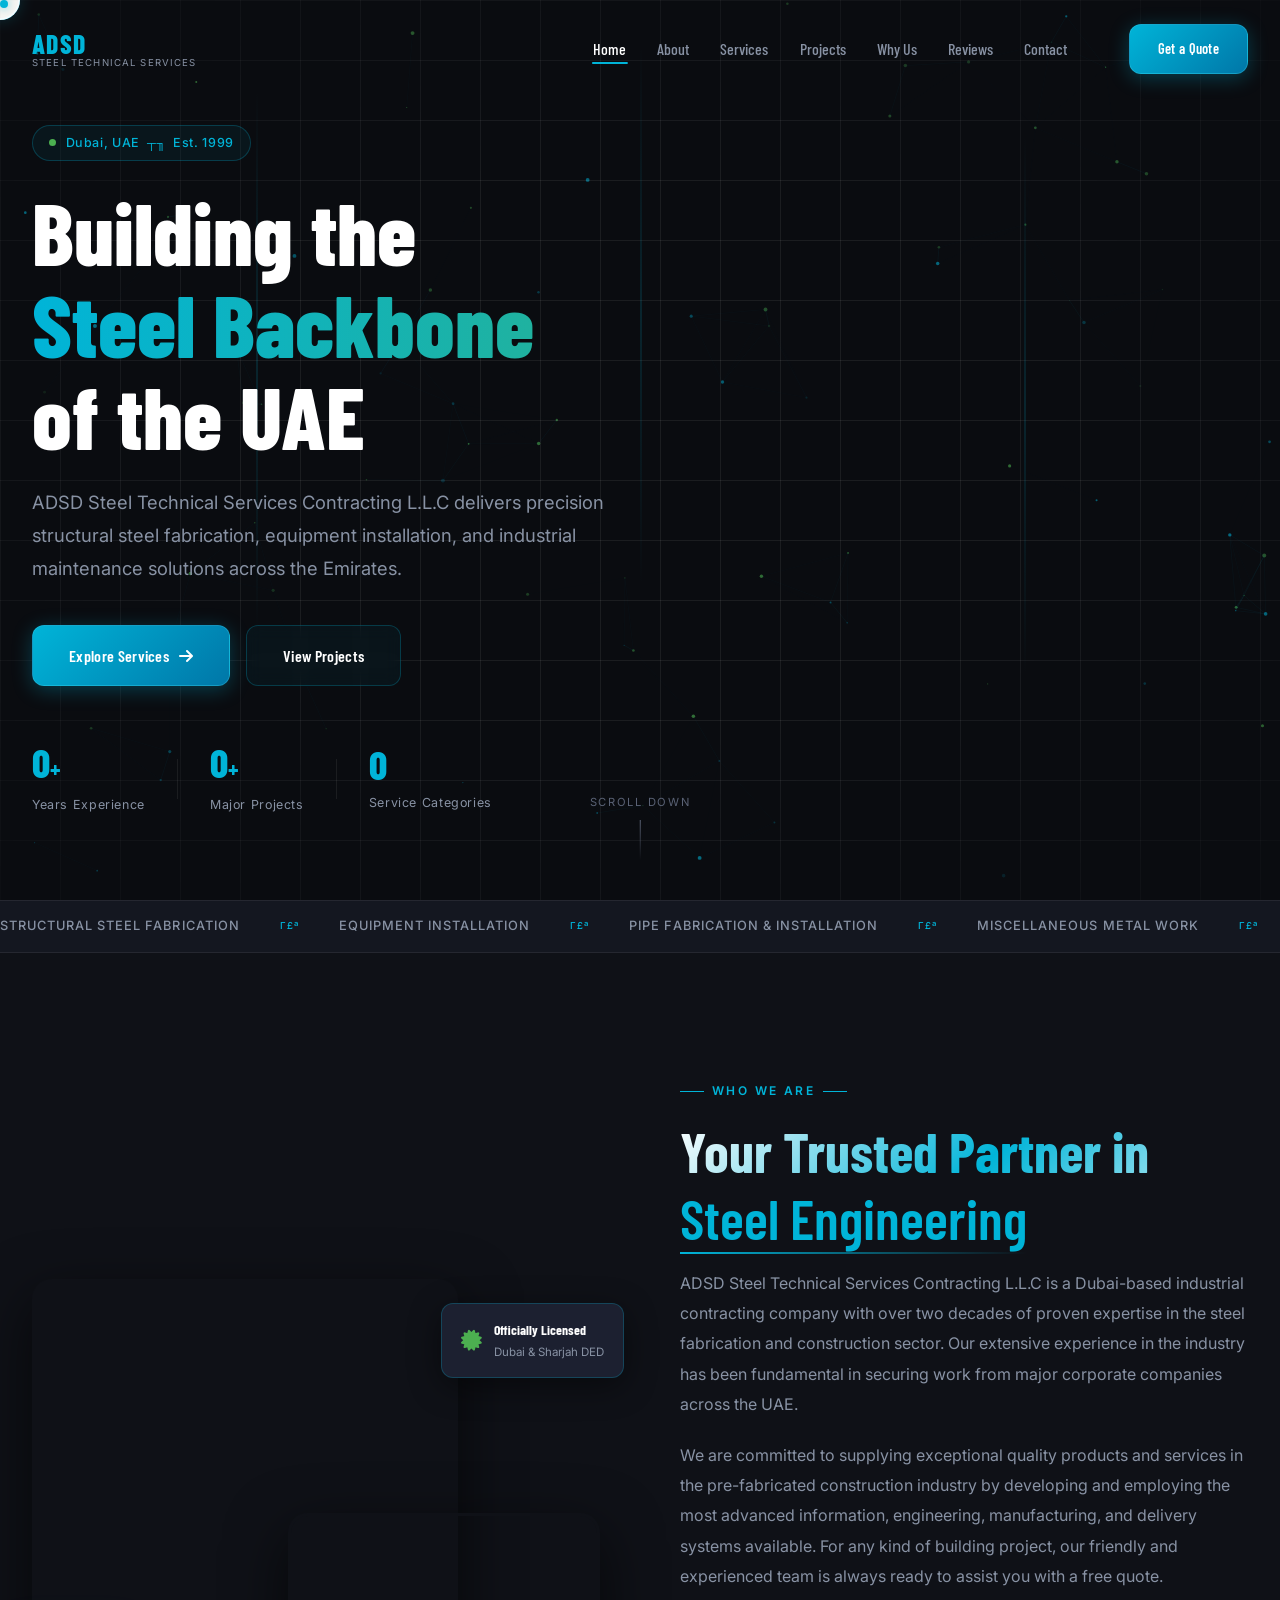
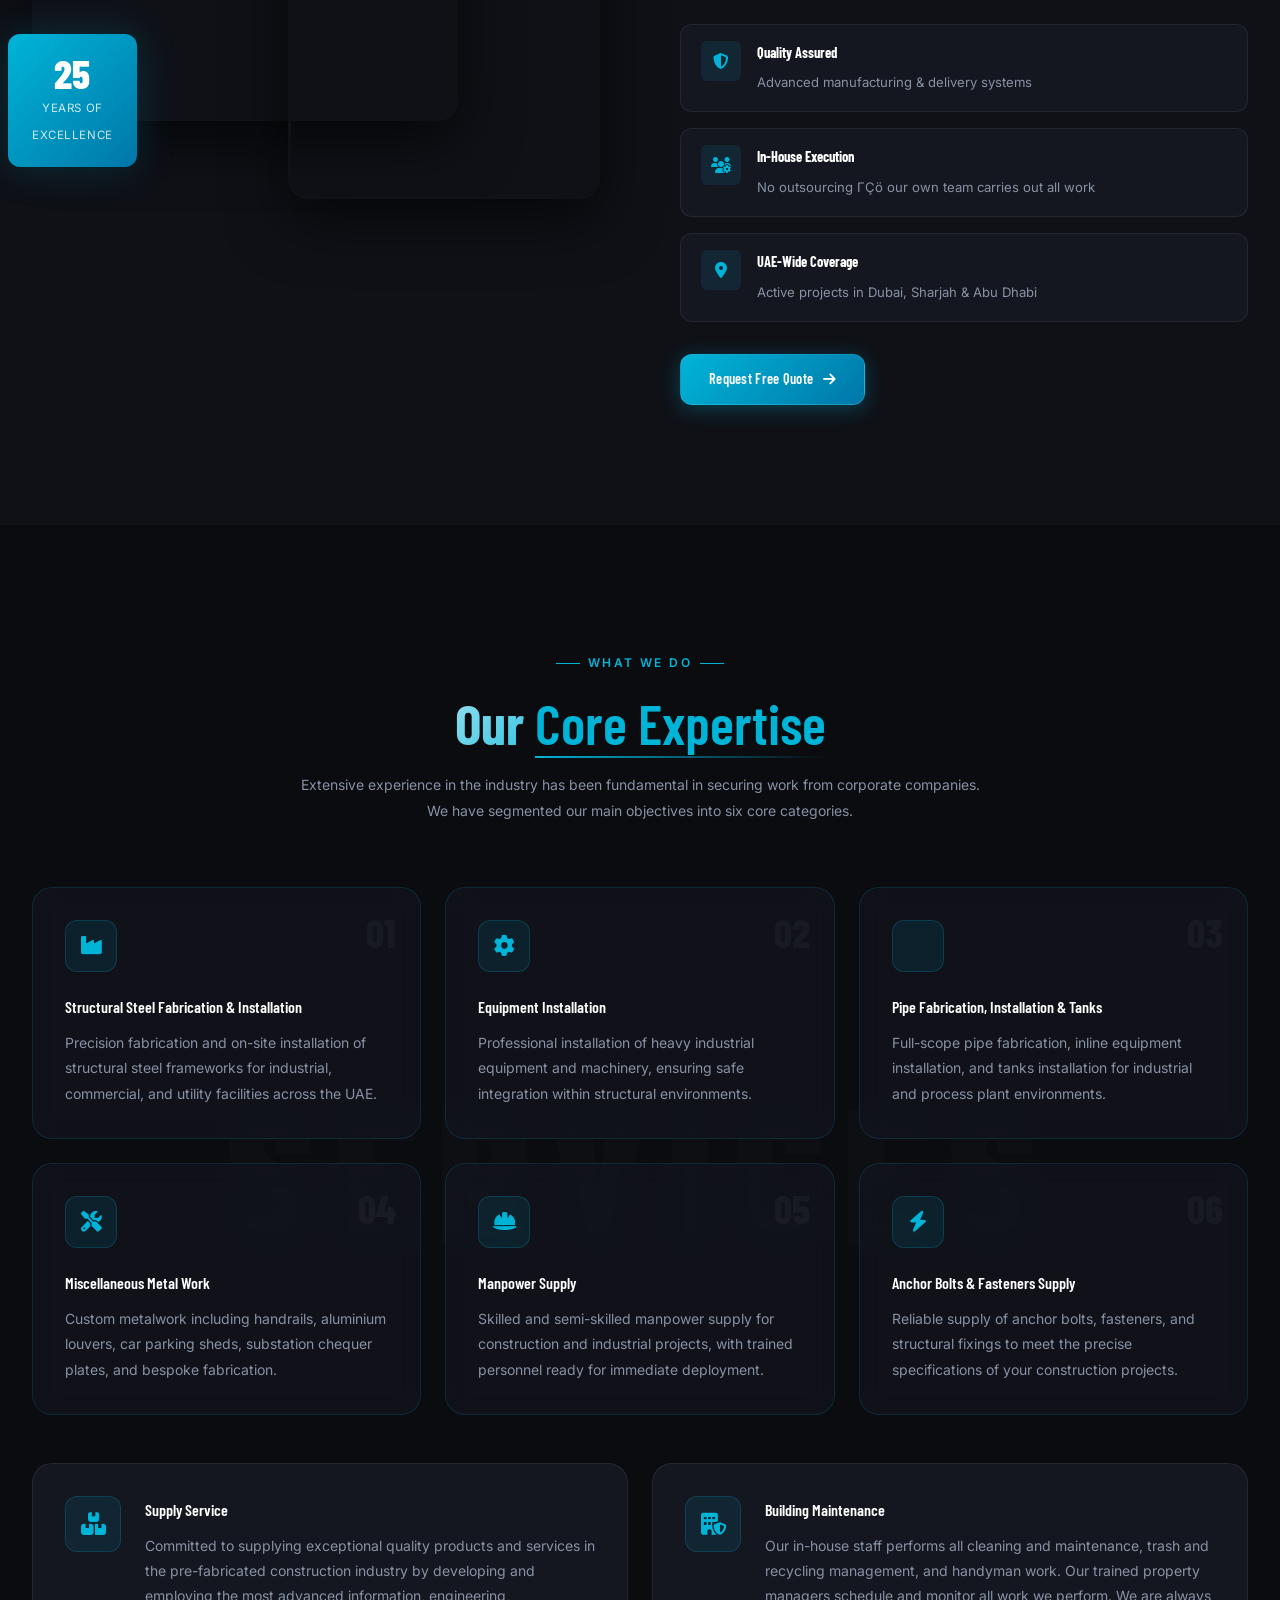
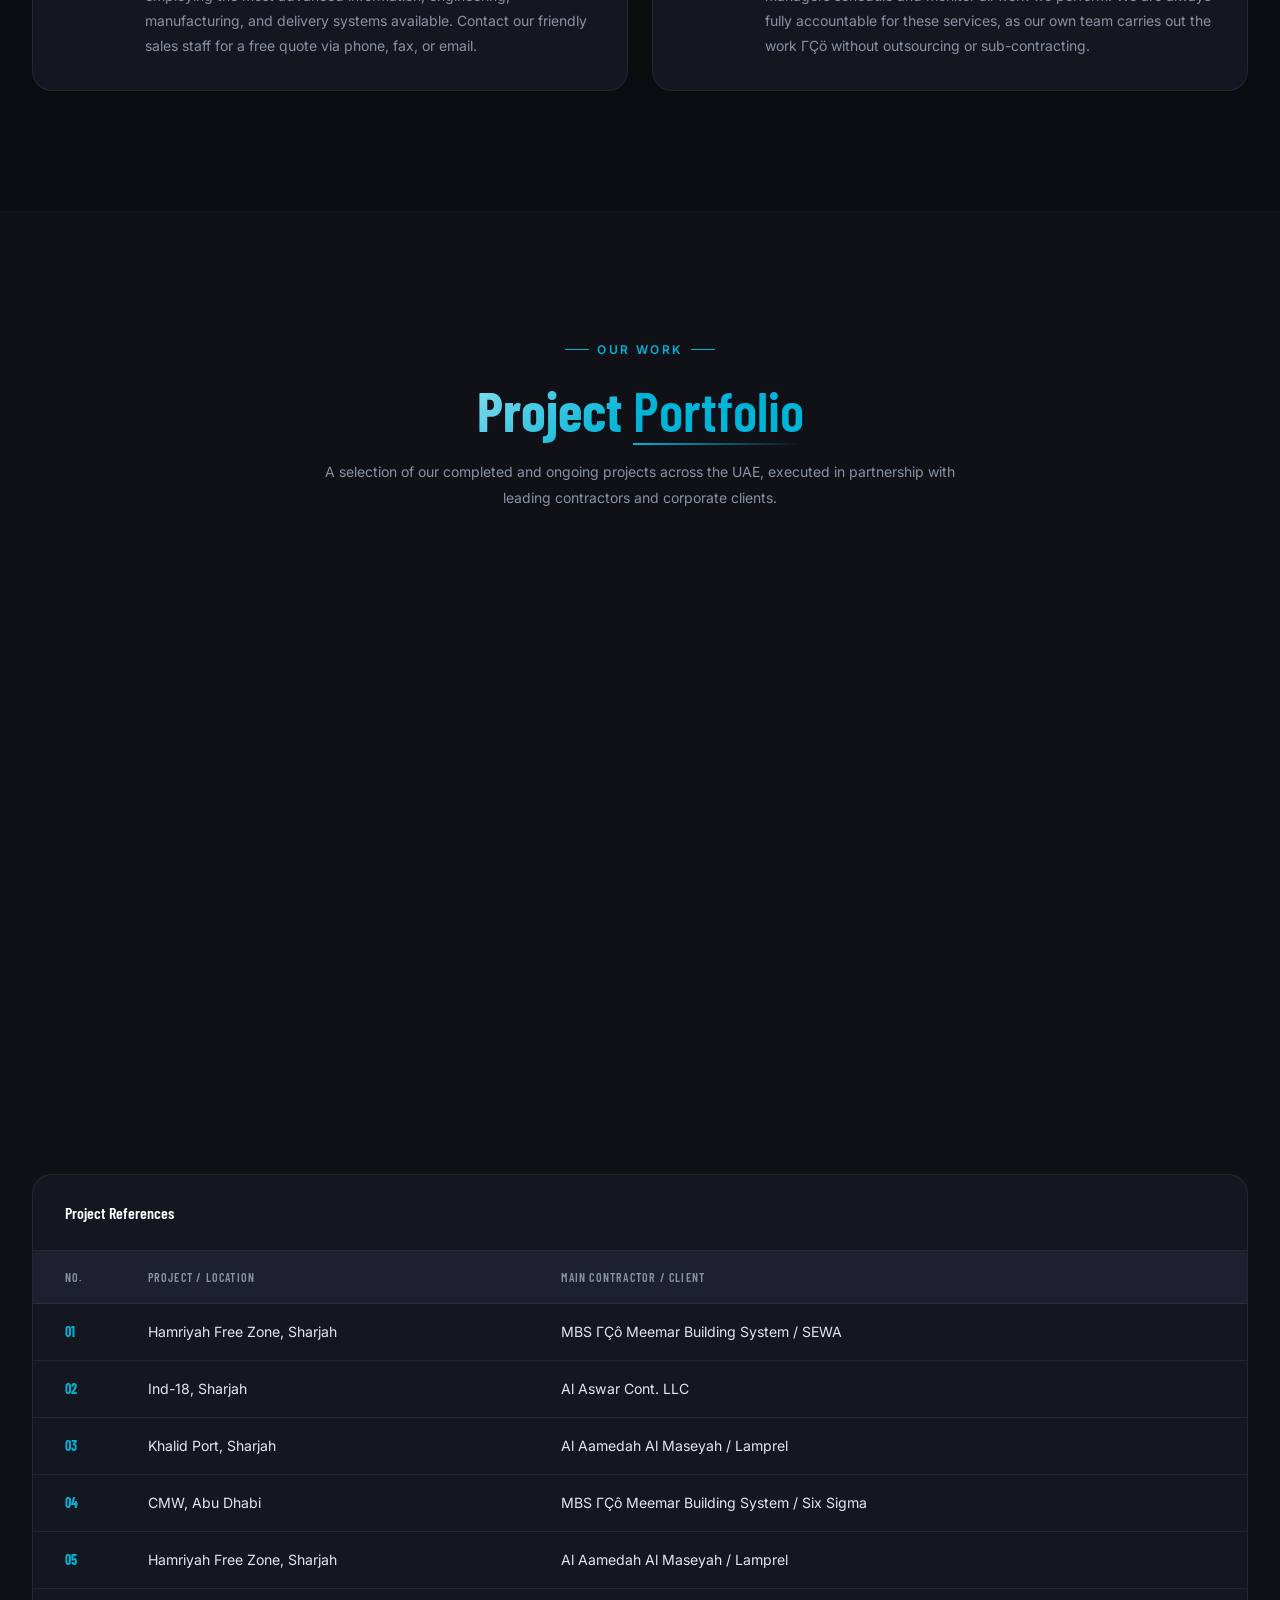
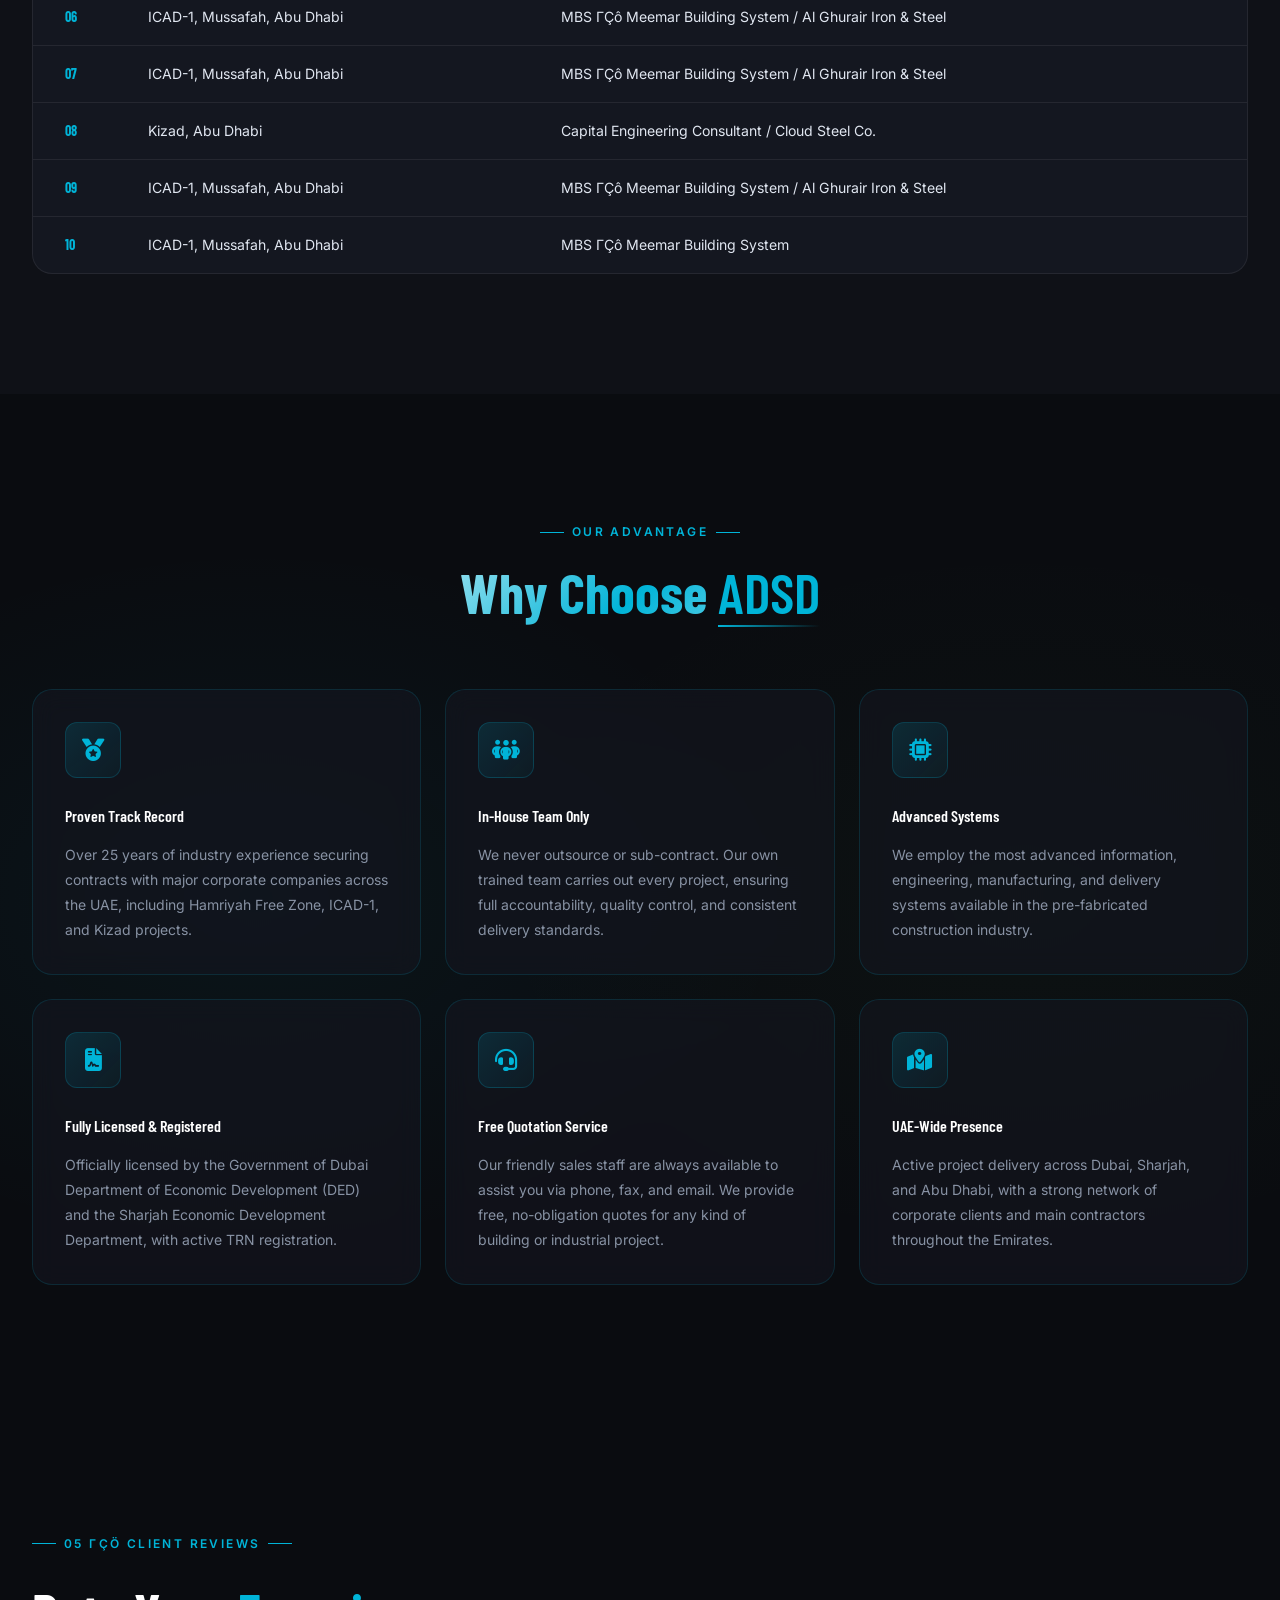
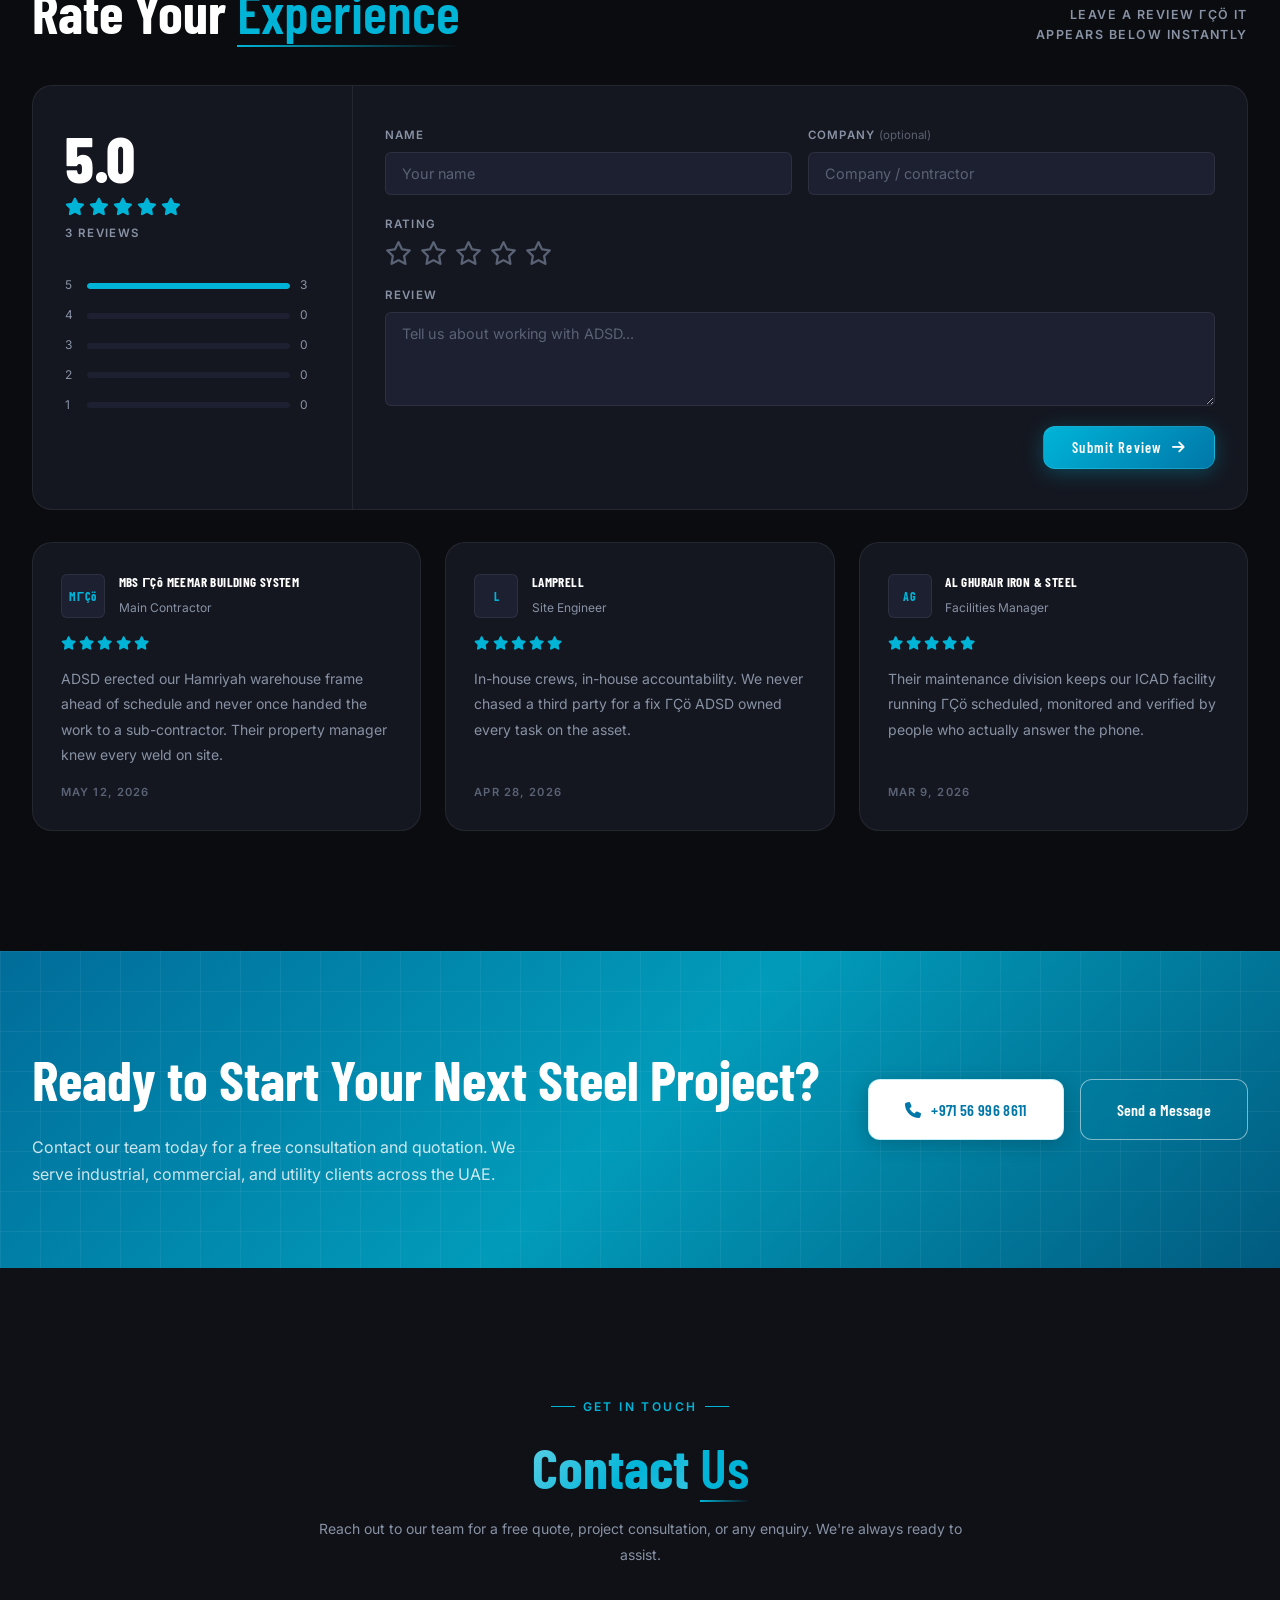
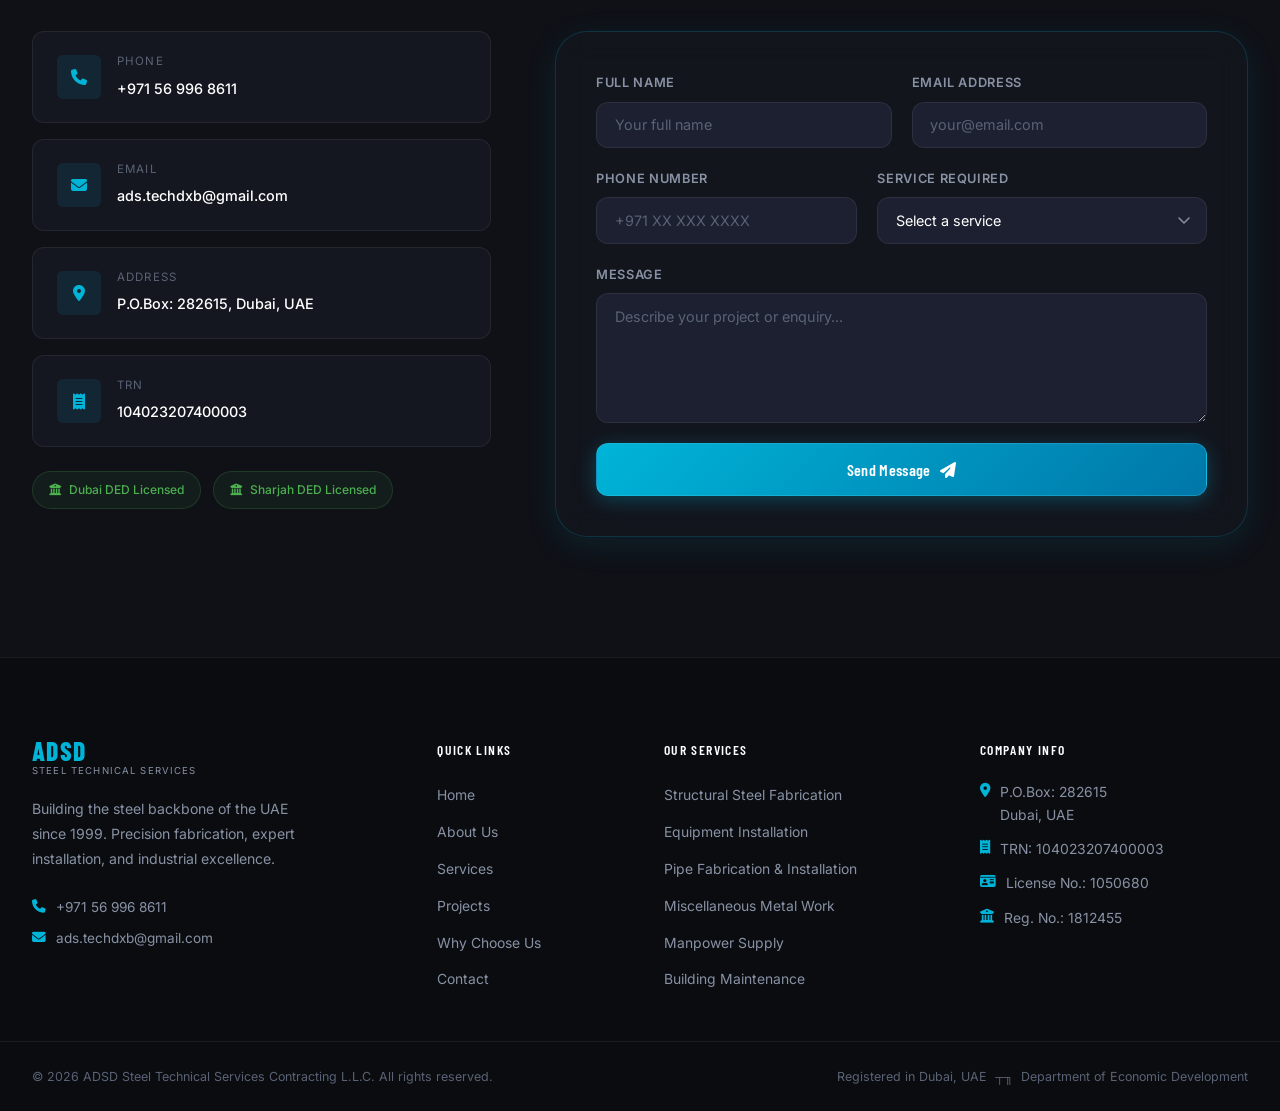
<file: index.html>
﻿<!DOCTYPE html>
<html lang="en">
<head>
  <meta charset="UTF-8" />
  <meta name="viewport" content="width=device-width, initial-scale=1.0" />
  <meta name="description" content="ADSD Steel Technical Services Contracting L.L.C ΓÇô Structural Steel Fabrication, Equipment Installation, Pipe Fabrication, and Building Maintenance in Dubai, UAE." />
  <meta name="keywords" content="steel fabrication Dubai, structural steel UAE, pipe installation, equipment installation, building maintenance, ADSD" />
  <title>ADSD Steel Technical Services Contracting L.L.C</title>

  <!-- Fonts -->
  <link rel="preconnect" href="https://fonts.googleapis.com" />
  <link rel="preconnect" href="https://fonts.gstatic.com" crossorigin />
  <link href="https://fonts.googleapis.com/css2?family=Barlow+Condensed:wght@400;500;600;700;800;900&family=Inter:wght@300;400;500;600&display=swap" rel="stylesheet" />

  <!-- Icons -->
  <link rel="stylesheet" href="https://cdnjs.cloudflare.com/ajax/libs/font-awesome/6.5.0/css/all.min.css" />

  <!-- Stylesheet -->
  <link rel="stylesheet" href="style.css" />
</head>
<body>

  <!-- ============================================================
       CUSTOM CURSOR (INVERSION EFFECT)
  ============================================================ -->
  <div class="cursor-dot" id="cursorDot"></div>
  <div class="cursor-ring" id="cursorRing"></div>

  <!-- ============================================================
       LOADER
  ============================================================ -->
  <div class="loader" id="loader">
    <div class="loader__inner">
      <div class="loader__logo">
        <span class="loader__a">A</span><span class="loader__d">D</span><span class="loader__s">S</span><span class="loader__d2">D</span>
      </div>
      <div class="loader__bar"><div class="loader__fill"></div></div>
      <p class="loader__text">Steel Technical Services</p>
    </div>
  </div>

  <!-- ============================================================
       NAVIGATION
  ============================================================ -->
  <header class="header" id="header">
    <nav class="nav container">
      <a href="#home" class="nav__logo">
        <span class="nav__logo-text">ADSD</span>
        <span class="nav__logo-sub">Steel Technical Services</span>
      </a>

      <ul class="nav__list" id="navList">
        <li><a href="#home"     class="nav__link" data-section="home">Home</a></li>
        <li><a href="#about"    class="nav__link" data-section="about">About</a></li>
        <li><a href="#services" class="nav__link" data-section="services">Services</a></li>
        <li><a href="#projects" class="nav__link" data-section="projects">Projects</a></li>
        <li><a href="#why-us"   class="nav__link" data-section="why-us">Why Us</a></li>
        <li><a href="#reviews"  class="nav__link" data-section="reviews">Reviews</a></li>
        <li><a href="#contact"  class="nav__link" data-section="contact">Contact</a></li>
      </ul>

      <a href="#contact" class="btn btn--primary nav__cta">Get a Quote</a>

      <button class="nav__toggle" id="navToggle" aria-label="Toggle menu">
        <span></span><span></span><span></span>
      </button>
    </nav>
  </header>

  <!-- ============================================================
       HERO
  ============================================================ -->
  <section class="hero" id="home">
    <!-- Particle canvas -->
    <canvas class="hero__particles" id="heroCanvas"></canvas>

    <!-- Background grid overlay -->
    <div class="hero__grid"></div>

    <!-- Animated steel beam lines -->
    <div class="hero__beams">
      <div class="hero__beam hero__beam--1"></div>
      <div class="hero__beam hero__beam--2"></div>
      <div class="hero__beam hero__beam--3"></div>
    </div>

    <div class="hero__content container">
      <div class="hero__badge reveal-up" data-delay="0">
        <span class="hero__badge-dot"></span>
        Dubai, UAE &nbsp;┬╖&nbsp; Est. 1999
      </div>

      <h1 class="hero__title">
        <span class="hero__title-line reveal-up" data-delay="100">Building the</span>
        <span class="hero__title-line hero__title-line--accent reveal-up" data-delay="200">Steel Backbone</span>
        <span class="hero__title-line reveal-up" data-delay="300">of the UAE</span>
      </h1>

      <p class="hero__desc reveal-up" data-delay="400">
        ADSD Steel Technical Services Contracting L.L.C delivers precision structural steel fabrication, equipment installation, and industrial maintenance solutions across the Emirates.
      </p>

      <div class="hero__actions reveal-up" data-delay="500">
        <a href="#services" class="btn btn--primary btn--lg">
          <span>Explore Services</span>
          <i class="fa-solid fa-arrow-right"></i>
        </a>
        <a href="#projects" class="btn btn--ghost btn--lg">
          <span>View Projects</span>
        </a>
      </div>

      <div class="hero__stats reveal-up" data-delay="600">
        <div class="hero__stat">
          <span class="hero__stat-num" data-count="25">0</span><span class="hero__stat-plus">+</span>
          <span class="hero__stat-label">Years Experience</span>
        </div>
        <div class="hero__stat-divider"></div>
        <div class="hero__stat">
          <span class="hero__stat-num" data-count="10">0</span><span class="hero__stat-plus">+</span>
          <span class="hero__stat-label">Major Projects</span>
        </div>
        <div class="hero__stat-divider"></div>
        <div class="hero__stat">
          <span class="hero__stat-num" data-count="6">0</span>
          <span class="hero__stat-label">Service Categories</span>
        </div>
      </div>
    </div>

    <a href="#about" class="hero__scroll">
      <span class="hero__scroll-text">Scroll Down</span>
      <span class="hero__scroll-line"></span>
    </a>
  </section>

  <!-- ============================================================
       TICKER STRIP
  ============================================================ -->
  <div class="ticker">
    <div class="ticker__track">
      <span>Structural Steel Fabrication</span>
      <span class="ticker__dot">Γ£ª</span>
      <span>Equipment Installation</span>
      <span class="ticker__dot">Γ£ª</span>
      <span>Pipe Fabrication & Installation</span>
      <span class="ticker__dot">Γ£ª</span>
      <span>Miscellaneous Metal Work</span>
      <span class="ticker__dot">Γ£ª</span>
      <span>Manpower Supply</span>
      <span class="ticker__dot">Γ£ª</span>
      <span>Anchor Bolts & Fasteners</span>
      <span class="ticker__dot">Γ£ª</span>
      <span>Building Maintenance</span>
      <span class="ticker__dot">Γ£ª</span>
      <span>Supply Service</span>
      <span class="ticker__dot">Γ£ª</span>
      <!-- Duplicate for seamless loop -->
      <span>Structural Steel Fabrication</span>
      <span class="ticker__dot">Γ£ª</span>
      <span>Equipment Installation</span>
      <span class="ticker__dot">Γ£ª</span>
      <span>Pipe Fabrication & Installation</span>
      <span class="ticker__dot">Γ£ª</span>
      <span>Miscellaneous Metal Work</span>
      <span class="ticker__dot">Γ£ª</span>
      <span>Manpower Supply</span>
      <span class="ticker__dot">Γ£ª</span>
      <span>Anchor Bolts & Fasteners</span>
      <span class="ticker__dot">Γ£ª</span>
      <span>Building Maintenance</span>
      <span class="ticker__dot">Γ£ª</span>
      <span>Supply Service</span>
      <span class="ticker__dot">Γ£ª</span>
    </div>
  </div>

  <!-- ============================================================
       ABOUT
  ============================================================ -->
  <section class="about section" id="about">
    <div class="container">
      <div class="about__grid">

        <!-- Left: Visual block -->
        <div class="about__visual reveal-left">
          <div class="about__img-wrap">
            <div class="about__img about__img--main" style="background-image: url('https://images.unsplash.com/photo-1504307651254-35680f356dfd?w=800&q=80')"></div>
            <div class="about__img about__img--accent" style="background-image: url('https://images.unsplash.com/photo-1581094794329-c8112a89af12?w=600&q=80')"></div>
          </div>
          <div class="about__badge-card">
            <i class="fa-solid fa-certificate"></i>
            <div>
              <strong>Officially Licensed</strong>
              <span>Dubai &amp; Sharjah DED</span>
            </div>
          </div>
          <div class="about__years">
            <span class="about__years-num">25</span>
            <span class="about__years-label">Years of<br>Excellence</span>
          </div>
        </div>

        <!-- Right: Content -->
        <div class="about__content reveal-right">
          <div class="section__label">Who We Are</div>
          <h2 class="section__title">Your Trusted Partner in <span class="text-accent">Steel Engineering</span></h2>
          <p class="about__text">
            ADSD Steel Technical Services Contracting L.L.C is a Dubai-based industrial contracting company with over two decades of proven expertise in the steel fabrication and construction sector. Our extensive experience in the industry has been fundamental in securing work from major corporate companies across the UAE.
          </p>
          <p class="about__text">
            We are committed to supplying exceptional quality products and services in the pre-fabricated construction industry by developing and employing the most advanced information, engineering, manufacturing, and delivery systems available. For any kind of building project, our friendly and experienced team is always ready to assist you with a free quote.
          </p>

          <div class="about__pillars">
            <div class="about__pillar">
              <div class="about__pillar-icon"><i class="fa-solid fa-shield-halved"></i></div>
              <div>
                <strong>Quality Assured</strong>
                <span>Advanced manufacturing & delivery systems</span>
              </div>
            </div>
            <div class="about__pillar">
              <div class="about__pillar-icon"><i class="fa-solid fa-users-gear"></i></div>
              <div>
                <strong>In-House Execution</strong>
                <span>No outsourcing ΓÇö our own team carries out all work</span>
              </div>
            </div>
            <div class="about__pillar">
              <div class="about__pillar-icon"><i class="fa-solid fa-location-dot"></i></div>
              <div>
                <strong>UAE-Wide Coverage</strong>
                <span>Active projects in Dubai, Sharjah &amp; Abu Dhabi</span>
              </div>
            </div>
          </div>

          <a href="#contact" class="btn btn--primary">
            <span>Request Free Quote</span>
            <i class="fa-solid fa-arrow-right"></i>
          </a>
        </div>

      </div>
    </div>
  </section>

  <!-- ============================================================
       SERVICES
  ============================================================ -->
  <section class="services section" id="services">
    <div class="services__bg-text">SERVICES</div>
    <div class="container">
      <div class="section__header reveal-up">
        <div class="section__label">What We Do</div>
        <h2 class="section__title">Our <span class="text-accent">Core Expertise</span></h2>
        <p class="section__desc">Extensive experience in the industry has been fundamental in securing work from corporate companies. We have segmented our main objectives into six core categories.</p>
      </div>

      <div class="services__grid">

        <div class="service-card reveal-up" data-delay="0">
          <div class="service-card__icon">
            <i class="fa-solid fa-industry"></i>
          </div>
          <div class="service-card__num">01</div>
          <h3 class="service-card__title">Structural Steel Fabrication &amp; Installation</h3>
          <p class="service-card__text">Precision fabrication and on-site installation of structural steel frameworks for industrial, commercial, and utility facilities across the UAE.</p>
          <div class="service-card__line"></div>
        </div>

        <div class="service-card reveal-up" data-delay="100">
          <div class="service-card__icon">
            <i class="fa-solid fa-gear"></i>
          </div>
          <div class="service-card__num">02</div>
          <h3 class="service-card__title">Equipment Installation</h3>
          <p class="service-card__text">Professional installation of heavy industrial equipment and machinery, ensuring safe integration within structural environments.</p>
          <div class="service-card__line"></div>
        </div>

        <div class="service-card reveal-up" data-delay="200">
          <div class="service-card__icon">
            <i class="fa-solid fa-pipe-section"></i>
          </div>
          <div class="service-card__num">03</div>
          <h3 class="service-card__title">Pipe Fabrication, Installation &amp; Tanks</h3>
          <p class="service-card__text">Full-scope pipe fabrication, inline equipment installation, and tanks installation for industrial and process plant environments.</p>
          <div class="service-card__line"></div>
        </div>

        <div class="service-card reveal-up" data-delay="300">
          <div class="service-card__icon">
            <i class="fa-solid fa-screwdriver-wrench"></i>
          </div>
          <div class="service-card__num">04</div>
          <h3 class="service-card__title">Miscellaneous Metal Work</h3>
          <p class="service-card__text">Custom metalwork including handrails, aluminium louvers, car parking sheds, substation chequer plates, and bespoke fabrication.</p>
          <div class="service-card__line"></div>
        </div>

        <div class="service-card reveal-up" data-delay="400">
          <div class="service-card__icon">
            <i class="fa-solid fa-hard-hat"></i>
          </div>
          <div class="service-card__num">05</div>
          <h3 class="service-card__title">Manpower Supply</h3>
          <p class="service-card__text">Skilled and semi-skilled manpower supply for construction and industrial projects, with trained personnel ready for immediate deployment.</p>
          <div class="service-card__line"></div>
        </div>

        <div class="service-card reveal-up" data-delay="500">
          <div class="service-card__icon">
            <i class="fa-solid fa-bolt"></i>
          </div>
          <div class="service-card__num">06</div>
          <h3 class="service-card__title">Anchor Bolts &amp; Fasteners Supply</h3>
          <p class="service-card__text">Reliable supply of anchor bolts, fasteners, and structural fixings to meet the precise specifications of your construction projects.</p>
          <div class="service-card__line"></div>
        </div>

      </div>

      <!-- Extended services row -->
      <div class="services__extended">
        <div class="service-ext reveal-left">
          <div class="service-ext__icon"><i class="fa-solid fa-boxes-stacked"></i></div>
          <div class="service-ext__content">
            <h3>Supply Service</h3>
            <p>Committed to supplying exceptional quality products and services in the pre-fabricated construction industry by developing and employing the most advanced information, engineering, manufacturing, and delivery systems available. Contact our friendly sales staff for a free quote via phone, fax, or email.</p>
          </div>
        </div>
        <div class="service-ext reveal-right">
          <div class="service-ext__icon"><i class="fa-solid fa-building-shield"></i></div>
          <div class="service-ext__content">
            <h3>Building Maintenance</h3>
            <p>Our in-house staff performs all cleaning and maintenance, trash and recycling management, and handyman work. Our trained property managers schedule and monitor all work we perform. We are always fully accountable for these services, as our own team carries out the work ΓÇö without outsourcing or sub-contracting.</p>
          </div>
        </div>
      </div>

    </div>
  </section>

  <!-- ============================================================
       PROJECTS
  ============================================================ -->
  <section class="projects section" id="projects">
    <div class="container">
      <div class="section__header reveal-up">
        <div class="section__label">Our Work</div>
        <h2 class="section__title">Project <span class="text-accent">Portfolio</span></h2>
        <p class="section__desc">A selection of our completed and ongoing projects across the UAE, executed in partnership with leading contractors and corporate clients.</p>
      </div>

      <!-- Project gallery grid -->
      <div class="projects__gallery">
        <div class="gallery-item gallery-item--wide reveal-up" data-delay="0">
          <div class="gallery-item__img" style="background-image: url('https://images.unsplash.com/photo-1504307651254-35680f356dfd?w=900&q=80')"></div>
          <div class="gallery-item__overlay">
            <span class="gallery-item__tag">Structural Steel</span>
            <h4>Industrial Steel Framework</h4>
            <p>Hamriyah Free Zone, Sharjah</p>
          </div>
        </div>
        <div class="gallery-item reveal-up" data-delay="100">
          <div class="gallery-item__img" style="background-image: url('https://images.unsplash.com/photo-1581094794329-c8112a89af12?w=600&q=80')"></div>
          <div class="gallery-item__overlay">
            <span class="gallery-item__tag">Equipment</span>
            <h4>Equipment Installation</h4>
            <p>ICAD-1, Mussafah, Abu Dhabi</p>
          </div>
        </div>
        <div class="gallery-item reveal-up" data-delay="200">
          <div class="gallery-item__img" style="background-image: url('https://images.unsplash.com/photo-1565008447742-97f6f38c985c?w=600&q=80')"></div>
          <div class="gallery-item__overlay">
            <span class="gallery-item__tag">Metal Work</span>
            <h4>Car Parking Shade Structures</h4>
            <p>Kizad, Abu Dhabi</p>
          </div>
        </div>
        <div class="gallery-item reveal-up" data-delay="300">
          <div class="gallery-item__img" style="background-image: url('https://images.unsplash.com/photo-1590479773265-7464e5d48118?w=600&q=80')"></div>
          <div class="gallery-item__overlay">
            <span class="gallery-item__tag">Fabrication</span>
            <h4>Steel Member Fabrication</h4>
            <p>Khalid Port, Sharjah</p>
          </div>
        </div>
        <div class="gallery-item gallery-item--wide reveal-up" data-delay="400">
          <div class="gallery-item__img" style="background-image: url('https://images.unsplash.com/photo-1486325212027-8081e485255e?w=900&q=80')"></div>
          <div class="gallery-item__overlay">
            <span class="gallery-item__tag">Warehouse</span>
            <h4>Industrial Warehouse Structure</h4>
            <p>CMW, Abu Dhabi</p>
          </div>
        </div>
      </div>

      <!-- Projects reference table -->
      <div class="projects__table-wrap reveal-up">
        <h3 class="projects__table-title">Project References</h3>
        <div class="projects__table-scroll">
          <table class="projects__table">
            <thead>
              <tr>
                <th>No.</th>
                <th>Project / Location</th>
                <th>Main Contractor / Client</th>
              </tr>
            </thead>
            <tbody>
              <tr>
                <td>01</td>
                <td>Hamriyah Free Zone, Sharjah</td>
                <td>MBS ΓÇô Meemar Building System / SEWA</td>
              </tr>
              <tr>
                <td>02</td>
                <td>Ind-18, Sharjah</td>
                <td>Al Aswar Cont. LLC</td>
              </tr>
              <tr>
                <td>03</td>
                <td>Khalid Port, Sharjah</td>
                <td>Al Aamedah Al Maseyah / Lamprel</td>
              </tr>
              <tr>
                <td>04</td>
                <td>CMW, Abu Dhabi</td>
                <td>MBS ΓÇô Meemar Building System / Six Sigma</td>
              </tr>
              <tr>
                <td>05</td>
                <td>Hamriyah Free Zone, Sharjah</td>
                <td>Al Aamedah Al Maseyah / Lamprel</td>
              </tr>
              <tr>
                <td>06</td>
                <td>ICAD-1, Mussafah, Abu Dhabi</td>
                <td>MBS ΓÇô Meemar Building System / Al Ghurair Iron &amp; Steel</td>
              </tr>
              <tr>
                <td>07</td>
                <td>ICAD-1, Mussafah, Abu Dhabi</td>
                <td>MBS ΓÇô Meemar Building System / Al Ghurair Iron &amp; Steel</td>
              </tr>
              <tr>
                <td>08</td>
                <td>Kizad, Abu Dhabi</td>
                <td>Capital Engineering Consultant / Cloud Steel Co.</td>
              </tr>
              <tr>
                <td>09</td>
                <td>ICAD-1, Mussafah, Abu Dhabi</td>
                <td>MBS ΓÇô Meemar Building System / Al Ghurair Iron &amp; Steel</td>
              </tr>
              <tr>
                <td>10</td>
                <td>ICAD-1, Mussafah, Abu Dhabi</td>
                <td>MBS ΓÇô Meemar Building System</td>
              </tr>
            </tbody>
          </table>
        </div>
      </div>

    </div>
  </section>

  <!-- ============================================================
       WHY CHOOSE US
  ============================================================ -->
  <section class="why-us section" id="why-us">
    <div class="why-us__bg"></div>
    <div class="container">
      <div class="section__header reveal-up">
        <div class="section__label">Our Advantage</div>
        <h2 class="section__title">Why Choose <span class="text-accent">ADSD</span></h2>
      </div>

      <div class="why-us__grid">

        <div class="why-card reveal-up" data-delay="0">
          <div class="why-card__icon-wrap">
            <i class="fa-solid fa-medal"></i>
          </div>
          <h3>Proven Track Record</h3>
          <p>Over 25 years of industry experience securing contracts with major corporate companies across the UAE, including Hamriyah Free Zone, ICAD-1, and Kizad projects.</p>
        </div>

        <div class="why-card reveal-up" data-delay="100">
          <div class="why-card__icon-wrap">
            <i class="fa-solid fa-people-group"></i>
          </div>
          <h3>In-House Team Only</h3>
          <p>We never outsource or sub-contract. Our own trained team carries out every project, ensuring full accountability, quality control, and consistent delivery standards.</p>
        </div>

        <div class="why-card reveal-up" data-delay="200">
          <div class="why-card__icon-wrap">
            <i class="fa-solid fa-microchip"></i>
          </div>
          <h3>Advanced Systems</h3>
          <p>We employ the most advanced information, engineering, manufacturing, and delivery systems available in the pre-fabricated construction industry.</p>
        </div>

        <div class="why-card reveal-up" data-delay="300">
          <div class="why-card__icon-wrap">
            <i class="fa-solid fa-file-contract"></i>
          </div>
          <h3>Fully Licensed &amp; Registered</h3>
          <p>Officially licensed by the Government of Dubai Department of Economic Development (DED) and the Sharjah Economic Development Department, with active TRN registration.</p>
        </div>

        <div class="why-card reveal-up" data-delay="400">
          <div class="why-card__icon-wrap">
            <i class="fa-solid fa-headset"></i>
          </div>
          <h3>Free Quotation Service</h3>
          <p>Our friendly sales staff are always available to assist you via phone, fax, and email. We provide free, no-obligation quotes for any kind of building or industrial project.</p>
        </div>

        <div class="why-card reveal-up" data-delay="500">
          <div class="why-card__icon-wrap">
            <i class="fa-solid fa-map-location-dot"></i>
          </div>
          <h3>UAE-Wide Presence</h3>
          <p>Active project delivery across Dubai, Sharjah, and Abu Dhabi, with a strong network of corporate clients and main contractors throughout the Emirates.</p>
        </div>

      </div>
    </div>
  </section>

  <!-- ============================================================
       CLIENT REVIEWS
  ============================================================ -->
  <section class="reviews section" id="reviews">
    <div class="container">

      <!-- Section header -->
      <div class="reviews__header reveal-up">
        <div class="reviews__header-left">
          <div class="section__label">05 ΓÇö Client Reviews</div>
          <h2 class="reviews__title">Rate Your <span class="text-accent">Experience</span></h2>
        </div>
        <div class="reviews__header-right">
          <p>Leave a review ΓÇö it appears below instantly</p>
        </div>
      </div>

      <!-- Main panel -->
      <div class="reviews__panel reveal-up">

        <!-- Left: Overall score -->
        <div class="reviews__score">
          <div class="reviews__score-top">
            <span class="reviews__score-num" id="reviewsAvgScore">5.0</span>
            <div class="reviews__score-stars" id="reviewsAvgStars">
              <i class="fa-solid fa-star"></i>
              <i class="fa-solid fa-star"></i>
              <i class="fa-solid fa-star"></i>
              <i class="fa-solid fa-star"></i>
              <i class="fa-solid fa-star"></i>
            </div>
            <span class="reviews__score-count" id="reviewsCount">3 REVIEWS</span>
          </div>
          <div class="reviews__bars" id="reviewsBars">
            <div class="reviews__bar-row">
              <span>5</span>
              <div class="reviews__bar-track"><div class="reviews__bar-fill" style="width:100%"></div></div>
              <span id="bar5Count">3</span>
            </div>
            <div class="reviews__bar-row">
              <span>4</span>
              <div class="reviews__bar-track"><div class="reviews__bar-fill" style="width:0%"></div></div>
              <span id="bar4Count">0</span>
            </div>
            <div class="reviews__bar-row">
              <span>3</span>
              <div class="reviews__bar-track"><div class="reviews__bar-fill" style="width:0%"></div></div>
              <span id="bar3Count">0</span>
            </div>
            <div class="reviews__bar-row">
              <span>2</span>
              <div class="reviews__bar-track"><div class="reviews__bar-fill" style="width:0%"></div></div>
              <span id="bar2Count">0</span>
            </div>
            <div class="reviews__bar-row">
              <span>1</span>
              <div class="reviews__bar-track"><div class="reviews__bar-fill" style="width:0%"></div></div>
              <span id="bar1Count">0</span>
            </div>
          </div>
        </div>

        <!-- Right: Submit form -->
        <div class="reviews__form-wrap">
          <form class="reviews__form" id="reviewForm" novalidate>
            <div class="reviews__form-row">
              <div class="reviews__form-group">
                <label for="reviewName">Name</label>
                <input type="text" id="reviewName" placeholder="Your name" required />
              </div>
              <div class="reviews__form-group">
                <label for="reviewCompany">Company <span>(optional)</span></label>
                <input type="text" id="reviewCompany" placeholder="Company / contractor" />
              </div>
            </div>
            <div class="reviews__form-group">
              <label>Rating</label>
              <div class="reviews__star-picker" id="starPicker" role="group" aria-label="Rating">
                <button type="button" class="reviews__star" data-val="1" aria-label="1 star"><i class="fa-regular fa-star"></i></button>
                <button type="button" class="reviews__star" data-val="2" aria-label="2 stars"><i class="fa-regular fa-star"></i></button>
                <button type="button" class="reviews__star" data-val="3" aria-label="3 stars"><i class="fa-regular fa-star"></i></button>
                <button type="button" class="reviews__star" data-val="4" aria-label="4 stars"><i class="fa-regular fa-star"></i></button>
                <button type="button" class="reviews__star" data-val="5" aria-label="5 stars"><i class="fa-regular fa-star"></i></button>
              </div>
            </div>
            <div class="reviews__form-group">
              <label for="reviewText">Review</label>
              <textarea id="reviewText" rows="4" placeholder="Tell us about working with ADSD..." required></textarea>
            </div>
            <button type="submit" class="btn btn--primary reviews__submit">
              <span>Submit Review</span>
              <i class="fa-solid fa-arrow-right"></i>
            </button>
          </form>
        </div>

      </div>

      <!-- Review cards -->
      <div class="reviews__cards" id="reviewsCards">

        <div class="review-card reveal-up" data-delay="0">
          <div class="review-card__header">
            <div class="review-card__avatar">MΓÇö</div>
            <div class="review-card__meta">
              <strong>MBS ΓÇô MEEMAR BUILDING SYSTEM</strong>
              <span>Main Contractor</span>
            </div>
          </div>
          <div class="review-card__stars">
            <i class="fa-solid fa-star"></i><i class="fa-solid fa-star"></i><i class="fa-solid fa-star"></i><i class="fa-solid fa-star"></i><i class="fa-solid fa-star"></i>
          </div>
          <p class="review-card__text">ADSD erected our Hamriyah warehouse frame ahead of schedule and never once handed the work to a sub-contractor. Their property manager knew every weld on site.</p>
          <span class="review-card__date">MAY 12, 2026</span>
        </div>

        <div class="review-card reveal-up" data-delay="100">
          <div class="review-card__header">
            <div class="review-card__avatar">L</div>
            <div class="review-card__meta">
              <strong>LAMPRELL</strong>
              <span>Site Engineer</span>
            </div>
          </div>
          <div class="review-card__stars">
            <i class="fa-solid fa-star"></i><i class="fa-solid fa-star"></i><i class="fa-solid fa-star"></i><i class="fa-solid fa-star"></i><i class="fa-solid fa-star"></i>
          </div>
          <p class="review-card__text">In-house crews, in-house accountability. We never chased a third party for a fix ΓÇö ADSD owned every task on the asset.</p>
          <span class="review-card__date">APR 28, 2026</span>
        </div>

        <div class="review-card reveal-up" data-delay="200">
          <div class="review-card__header">
            <div class="review-card__avatar">AG</div>
            <div class="review-card__meta">
              <strong>AL GHURAIR IRON &amp; STEEL</strong>
              <span>Facilities Manager</span>
            </div>
          </div>
          <div class="review-card__stars">
            <i class="fa-solid fa-star"></i><i class="fa-solid fa-star"></i><i class="fa-solid fa-star"></i><i class="fa-solid fa-star"></i><i class="fa-solid fa-star"></i>
          </div>
          <p class="review-card__text">Their maintenance division keeps our ICAD facility running ΓÇö scheduled, monitored and verified by people who actually answer the phone.</p>
          <span class="review-card__date">MAR 9, 2026</span>
        </div>

      </div>

    </div>
  </section>

  <!-- ============================================================
       CTA BAND
  ============================================================ -->
  <section class="cta-band">
    <div class="cta-band__bg"></div>
    <div class="container">
      <div class="cta-band__inner reveal-up">
        <div class="cta-band__text">
          <h2>Ready to Start Your Next Steel Project?</h2>
          <p>Contact our team today for a free consultation and quotation. We serve industrial, commercial, and utility clients across the UAE.</p>
        </div>
        <div class="cta-band__actions">
          <a href="tel:+971569968611" class="btn btn--primary btn--lg">
            <i class="fa-solid fa-phone"></i>
            <span>+971 56 996 8611</span>
          </a>
          <a href="#contact" class="btn btn--ghost btn--lg">
            <span>Send a Message</span>
          </a>
        </div>
      </div>
    </div>
  </section>

  <!-- ============================================================
       CONTACT
  ============================================================ -->
  <section class="contact section" id="contact">
    <div class="container">
      <div class="section__header reveal-up">
        <div class="section__label">Get In Touch</div>
        <h2 class="section__title">Contact <span class="text-accent">Us</span></h2>
        <p class="section__desc">Reach out to our team for a free quote, project consultation, or any enquiry. We're always ready to assist.</p>
      </div>

      <div class="contact__grid">

        <!-- Info cards -->
        <div class="contact__info reveal-left">
          <div class="contact-info-card">
            <div class="contact-info-card__icon"><i class="fa-solid fa-phone"></i></div>
            <div>
              <span class="contact-info-card__label">Phone</span>
              <a href="tel:+971569968611" class="contact-info-card__value">+971 56 996 8611</a>
            </div>
          </div>
          <div class="contact-info-card">
            <div class="contact-info-card__icon"><i class="fa-solid fa-envelope"></i></div>
            <div>
              <span class="contact-info-card__label">Email</span>
              <a href="mailto:ads.techdxb@gmail.com" class="contact-info-card__value">ads.techdxb@gmail.com</a>
            </div>
          </div>
          <div class="contact-info-card">
            <div class="contact-info-card__icon"><i class="fa-solid fa-location-dot"></i></div>
            <div>
              <span class="contact-info-card__label">Address</span>
              <span class="contact-info-card__value">P.O.Box: 282615, Dubai, UAE</span>
            </div>
          </div>
          <div class="contact-info-card">
            <div class="contact-info-card__icon"><i class="fa-solid fa-receipt"></i></div>
            <div>
              <span class="contact-info-card__label">TRN</span>
              <span class="contact-info-card__value">104023207400003</span>
            </div>
          </div>

          <div class="contact__credentials">
            <div class="credential-badge">
              <i class="fa-solid fa-building-columns"></i>
              <span>Dubai DED Licensed</span>
            </div>
            <div class="credential-badge">
              <i class="fa-solid fa-building-columns"></i>
              <span>Sharjah DED Licensed</span>
            </div>
          </div>
        </div>

        <!-- Contact form -->
        <div class="contact__form-wrap reveal-right">
          <form class="contact-form" id="contactForm" novalidate>
            <div class="form-row">
              <div class="form-group">
                <label for="name">Full Name</label>
                <input type="text" id="name" name="name" placeholder="Your full name" required />
              </div>
              <div class="form-group">
                <label for="email">Email Address</label>
                <input type="email" id="email" name="email" placeholder="your@email.com" required />
              </div>
            </div>
            <div class="form-row">
              <div class="form-group">
                <label for="phone">Phone Number</label>
                <input type="tel" id="phone" name="phone" placeholder="+971 XX XXX XXXX" />
              </div>
              <div class="form-group">
                <label for="service">Service Required</label>
                <select id="service" name="service">
                  <option value="" disabled selected>Select a service</option>
                  <option>Structural Steel Fabrication &amp; Installation</option>
                  <option>Equipment Installation</option>
                  <option>Pipe Fabrication &amp; Installation</option>
                  <option>Miscellaneous Metal Work</option>
                  <option>Manpower Supply</option>
                  <option>Anchor Bolts &amp; Fasteners Supply</option>
                  <option>Supply Service</option>
                  <option>Building Maintenance</option>
                  <option>Other</option>
                </select>
              </div>
            </div>
            <div class="form-group form-group--full">
              <label for="message">Message</label>
              <textarea id="message" name="message" rows="5" placeholder="Describe your project or enquiry..." required></textarea>
            </div>
            <button type="submit" class="btn btn--primary btn--lg btn--full">
              <span>Send Message</span>
              <i class="fa-solid fa-paper-plane"></i>
            </button>
            <div class="form-success" id="formSuccess">
              <i class="fa-solid fa-circle-check"></i>
              <span>Thank you! Your message has been sent. We'll be in touch shortly.</span>
            </div>
          </form>
        </div>

      </div>
    </div>
  </section>

  <!-- ============================================================
       FOOTER
  ============================================================ -->
  <footer class="footer">
    <div class="footer__top">
      <div class="container">
        <div class="footer__grid">

          <div class="footer__brand">
            <a href="#home" class="footer__logo">
              <span class="nav__logo-text">ADSD</span>
              <span class="nav__logo-sub">Steel Technical Services</span>
            </a>
            <p class="footer__tagline">Building the steel backbone of the UAE since 1999. Precision fabrication, expert installation, and industrial excellence.</p>
            <div class="footer__contact-quick">
              <a href="tel:+971569968611"><i class="fa-solid fa-phone"></i> +971 56 996 8611</a>
              <a href="mailto:ads.techdxb@gmail.com"><i class="fa-solid fa-envelope"></i> ads.techdxb@gmail.com</a>
            </div>
          </div>

          <div class="footer__links">
            <h4>Quick Links</h4>
            <ul>
              <li><a href="#home">Home</a></li>
              <li><a href="#about">About Us</a></li>
              <li><a href="#services">Services</a></li>
              <li><a href="#projects">Projects</a></li>
              <li><a href="#why-us">Why Choose Us</a></li>
              <li><a href="#contact">Contact</a></li>
            </ul>
          </div>

          <div class="footer__services">
            <h4>Our Services</h4>
            <ul>
              <li><a href="#services">Structural Steel Fabrication</a></li>
              <li><a href="#services">Equipment Installation</a></li>
              <li><a href="#services">Pipe Fabrication &amp; Installation</a></li>
              <li><a href="#services">Miscellaneous Metal Work</a></li>
              <li><a href="#services">Manpower Supply</a></li>
              <li><a href="#services">Building Maintenance</a></li>
            </ul>
          </div>

          <div class="footer__address">
            <h4>Company Info</h4>
            <p><i class="fa-solid fa-location-dot"></i> P.O.Box: 282615<br>Dubai, UAE</p>
            <p><i class="fa-solid fa-receipt"></i> TRN: 104023207400003</p>
            <p><i class="fa-solid fa-id-card"></i> License No.: 1050680</p>
            <p><i class="fa-solid fa-building-columns"></i> Reg. No.: 1812455</p>
          </div>

        </div>
      </div>
    </div>

    <div class="footer__bottom">
      <div class="container">
        <p>&copy; <span id="footerYear"></span> ADSD Steel Technical Services Contracting L.L.C. All rights reserved.</p>
        <p>Registered in Dubai, UAE &nbsp;┬╖&nbsp; Department of Economic Development</p>
      </div>
    </div>
  </footer>

  <!-- Back to top -->
  <button class="back-to-top" id="backToTop" aria-label="Back to top">
    <i class="fa-solid fa-chevron-up"></i>
  </button>

  <!-- JavaScript -->
  <script src="script.js"></script>
</body>
</html>
</file>
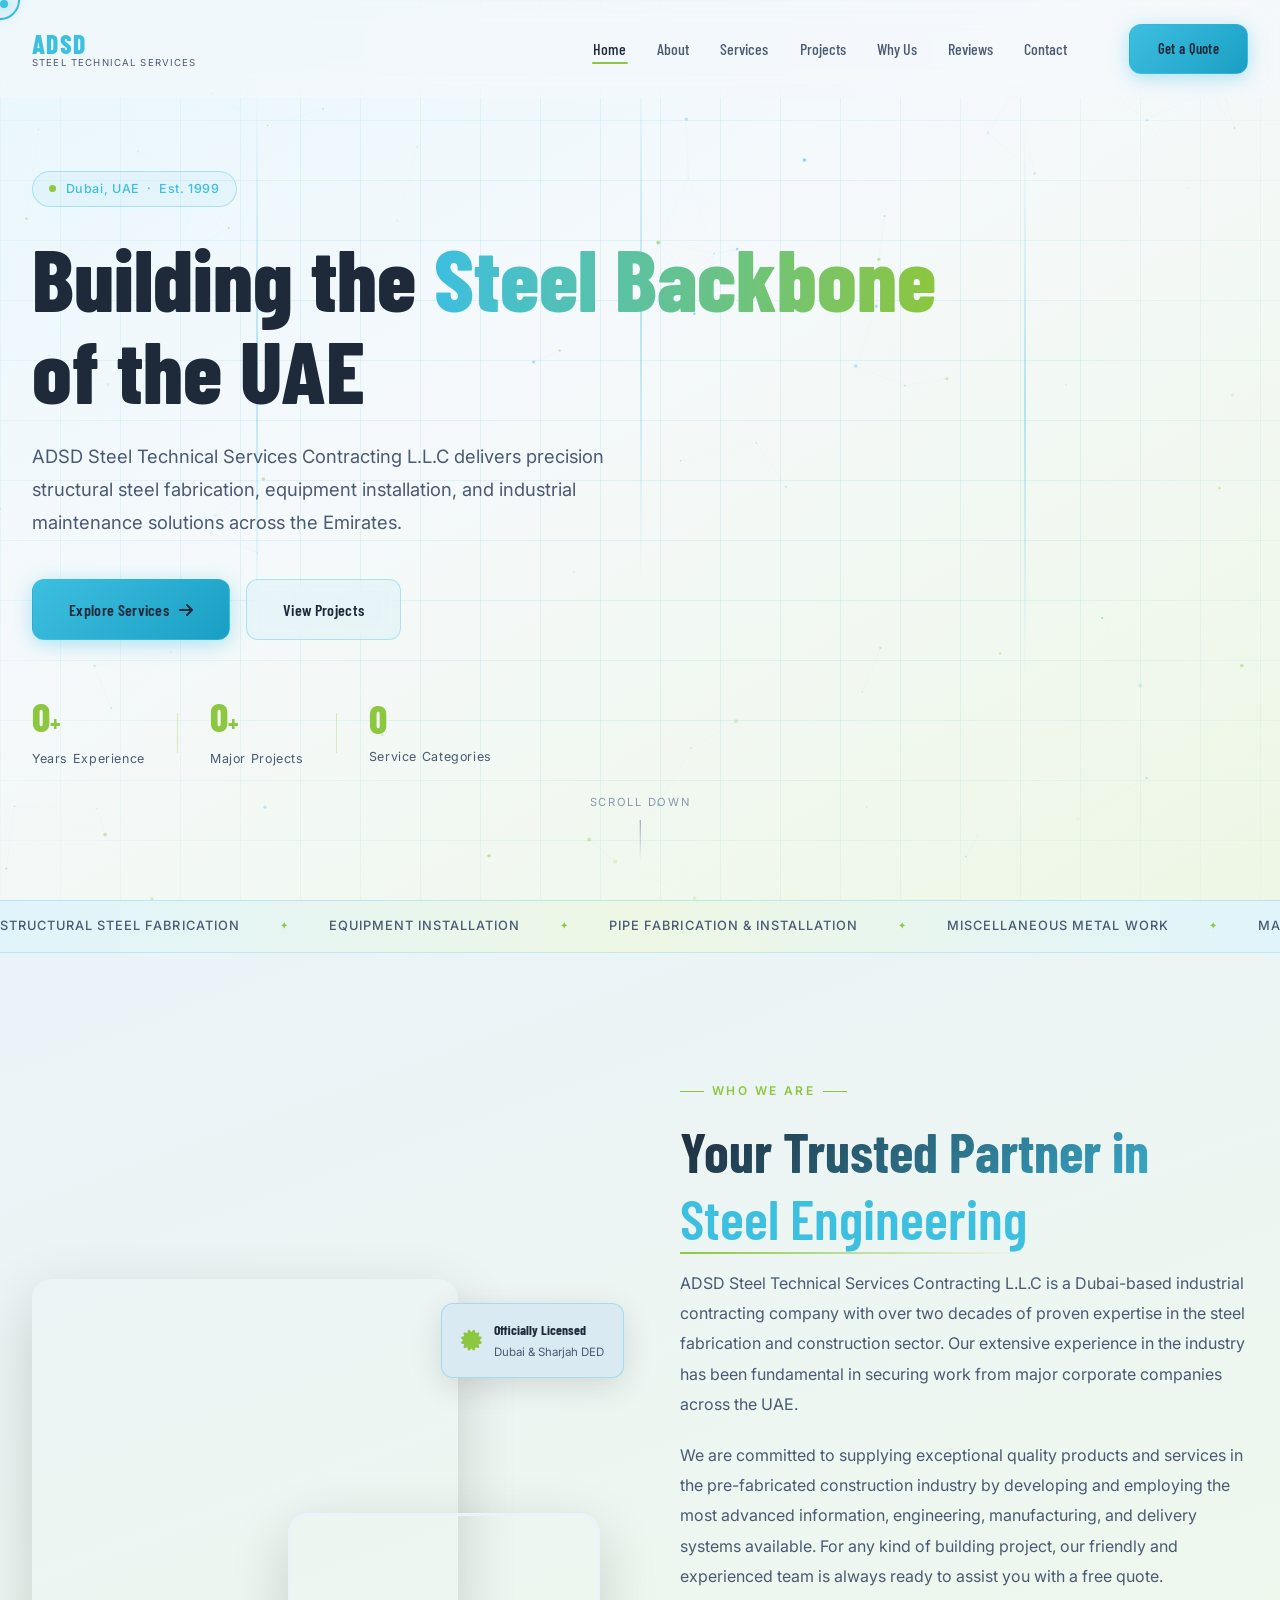
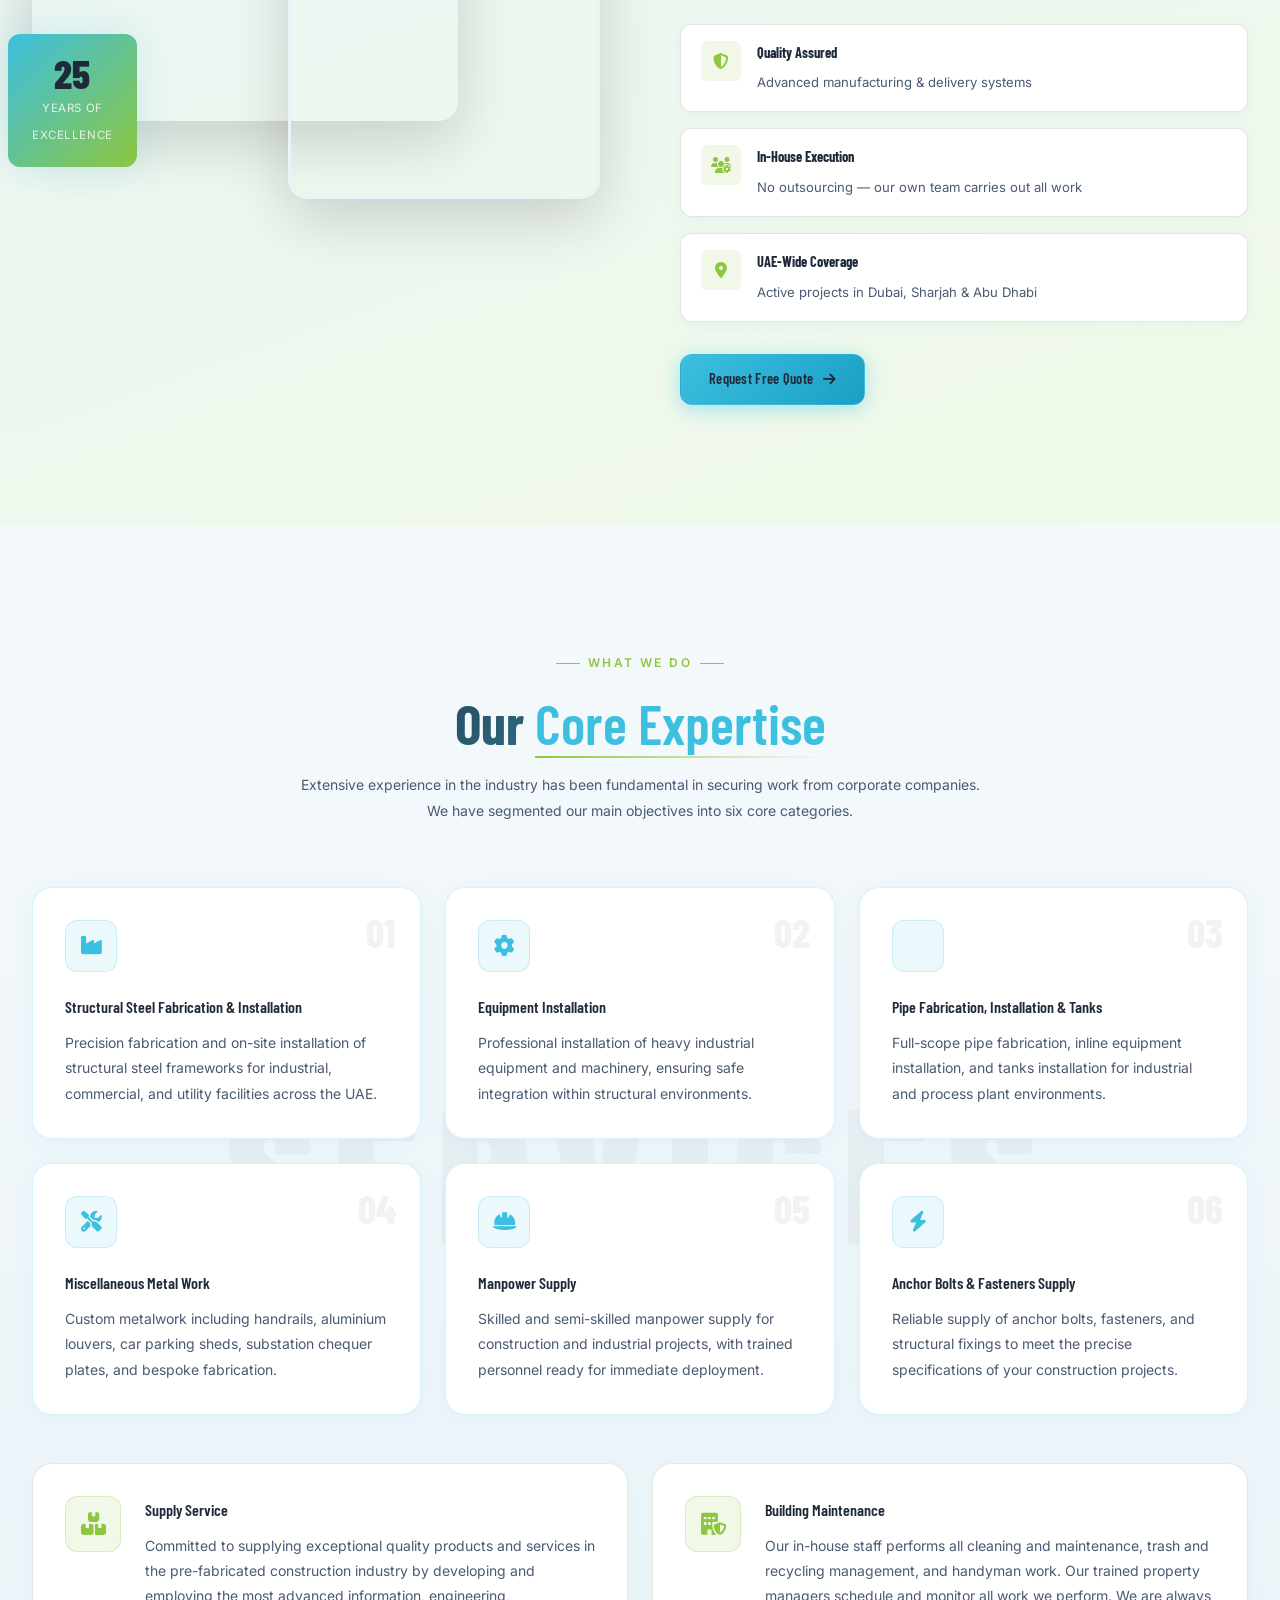
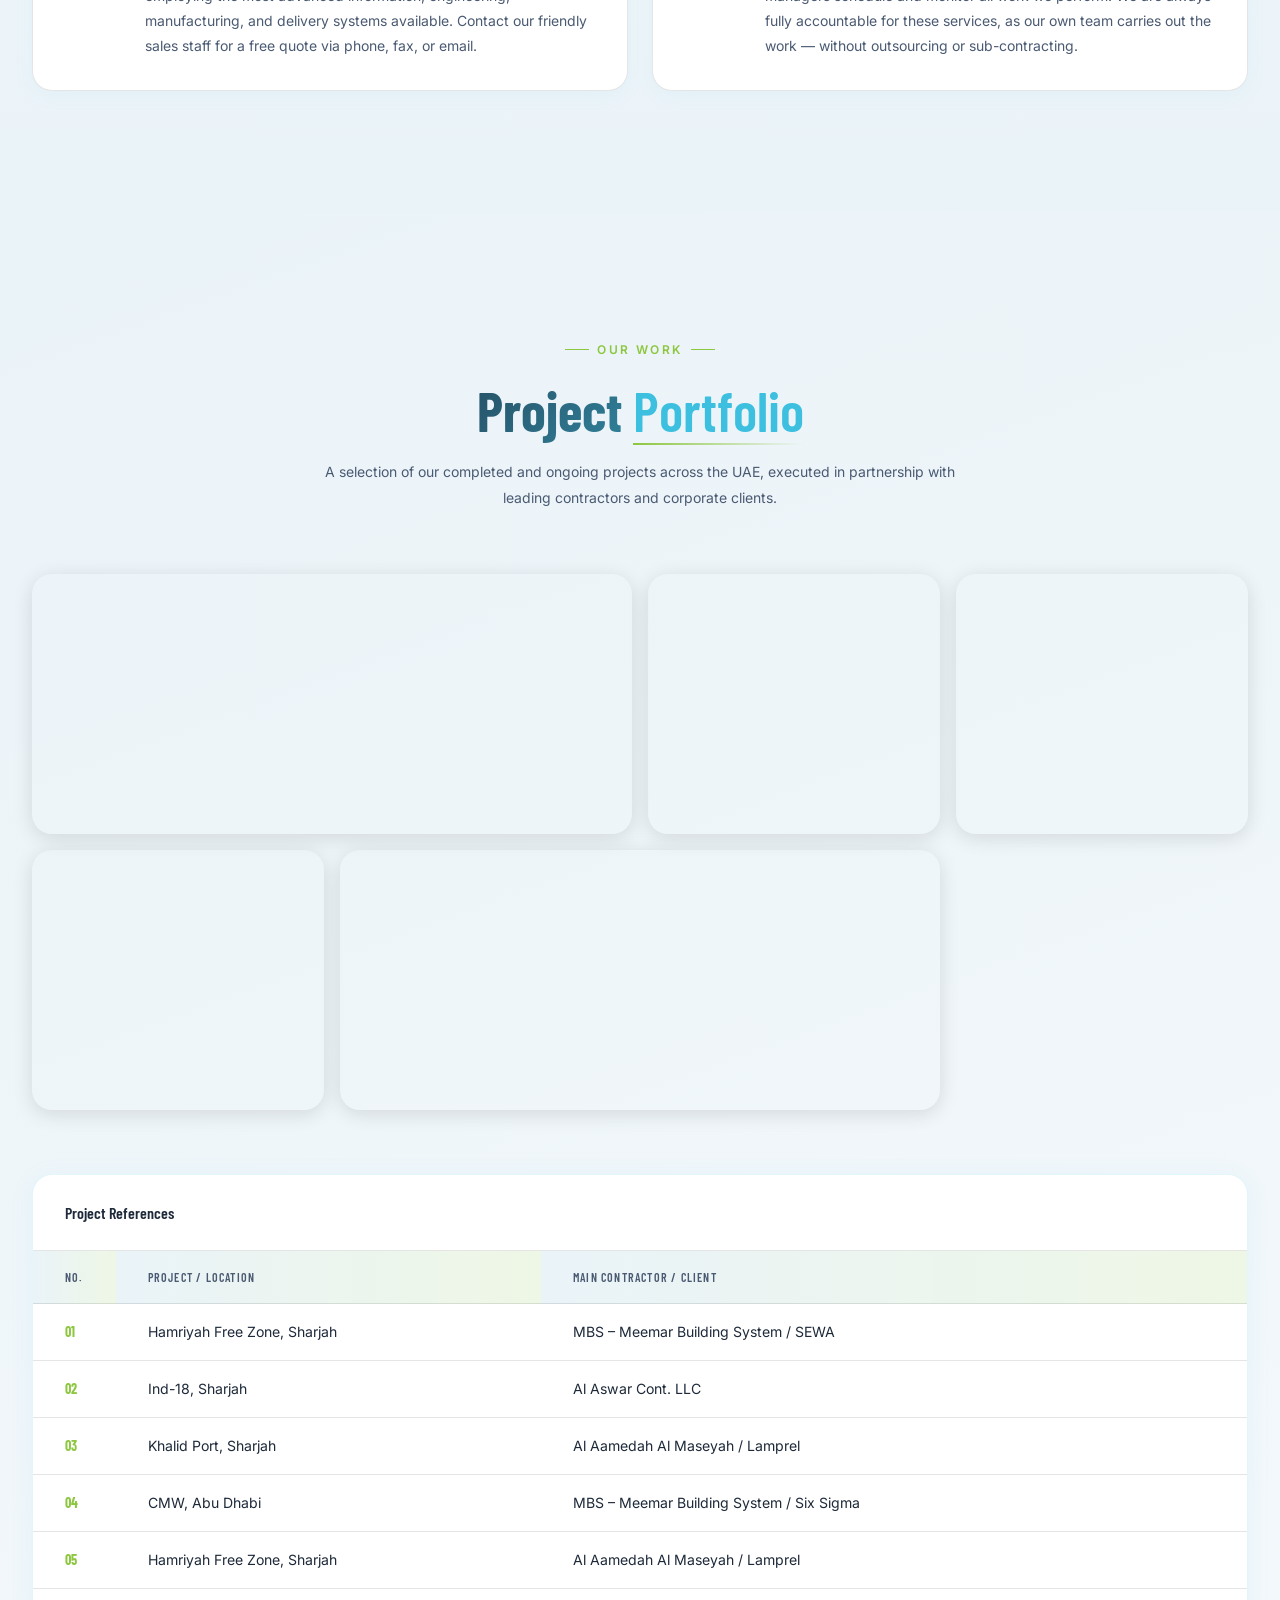
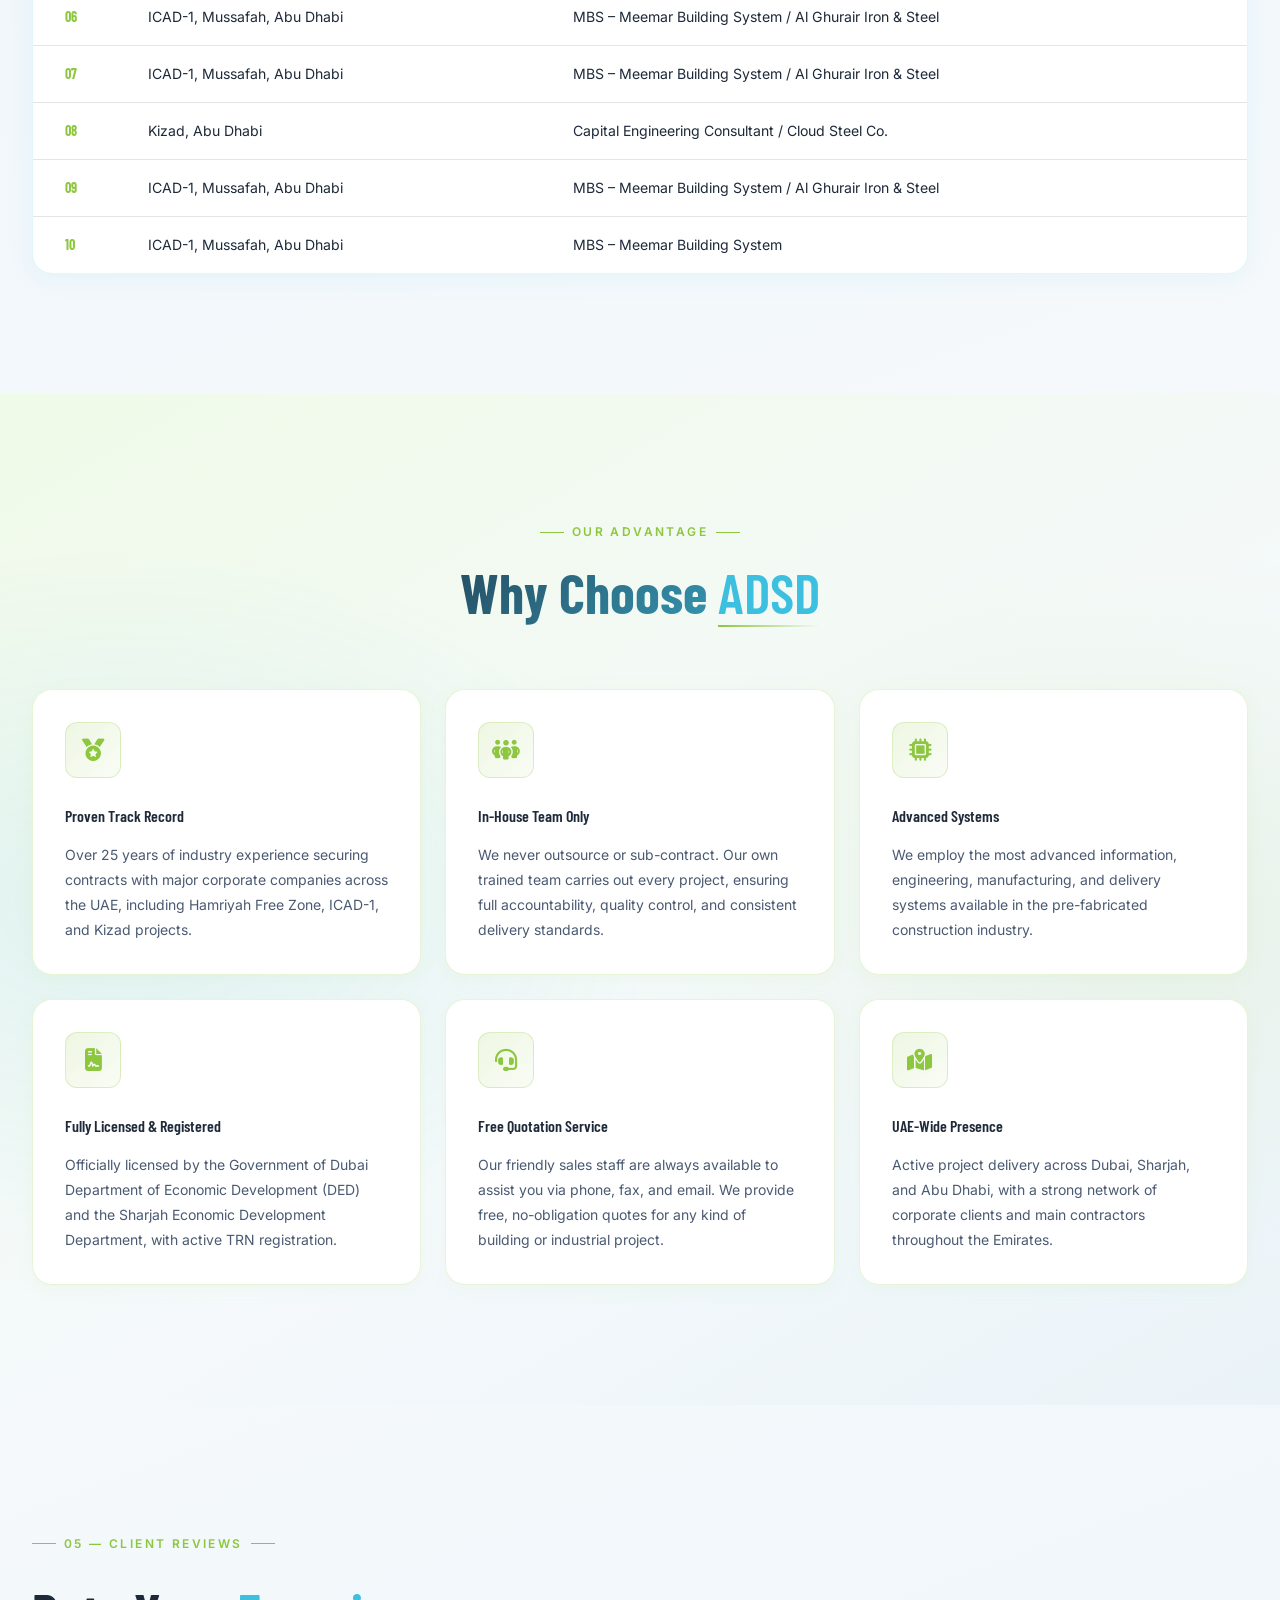
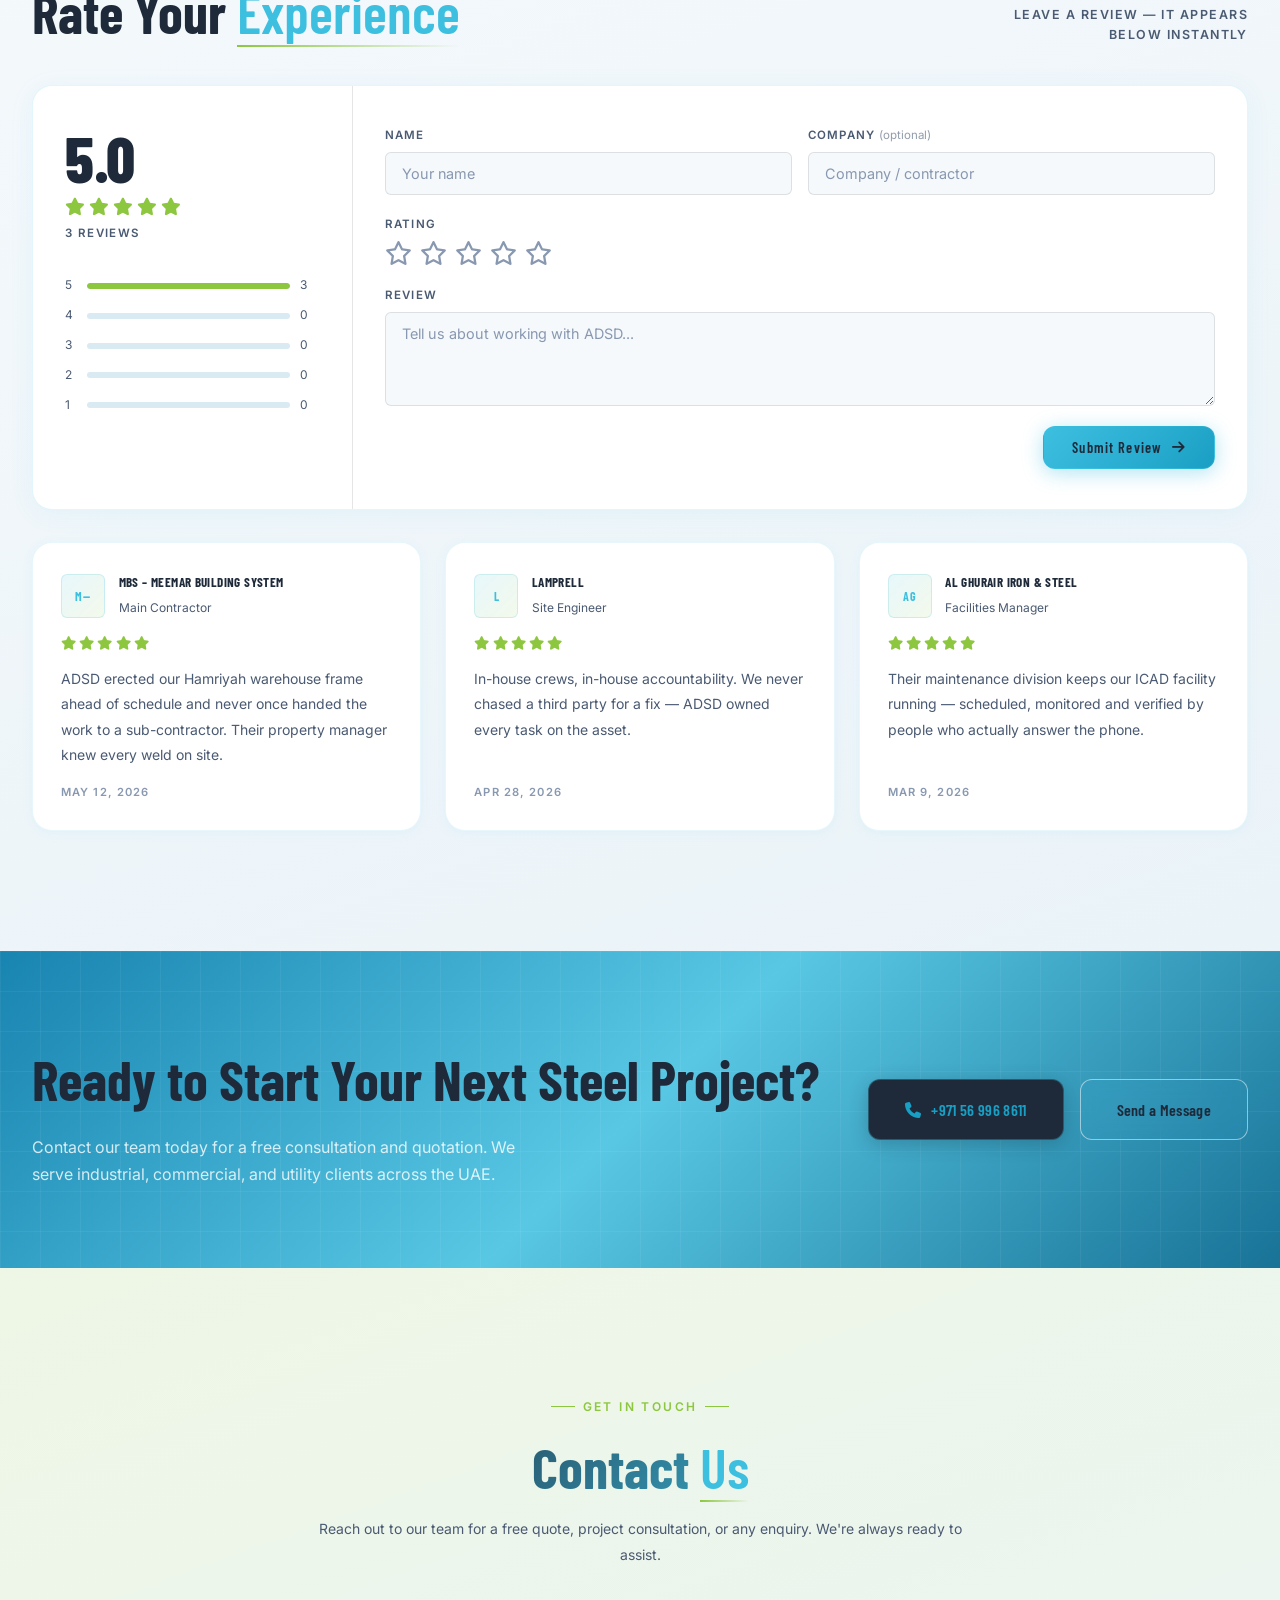
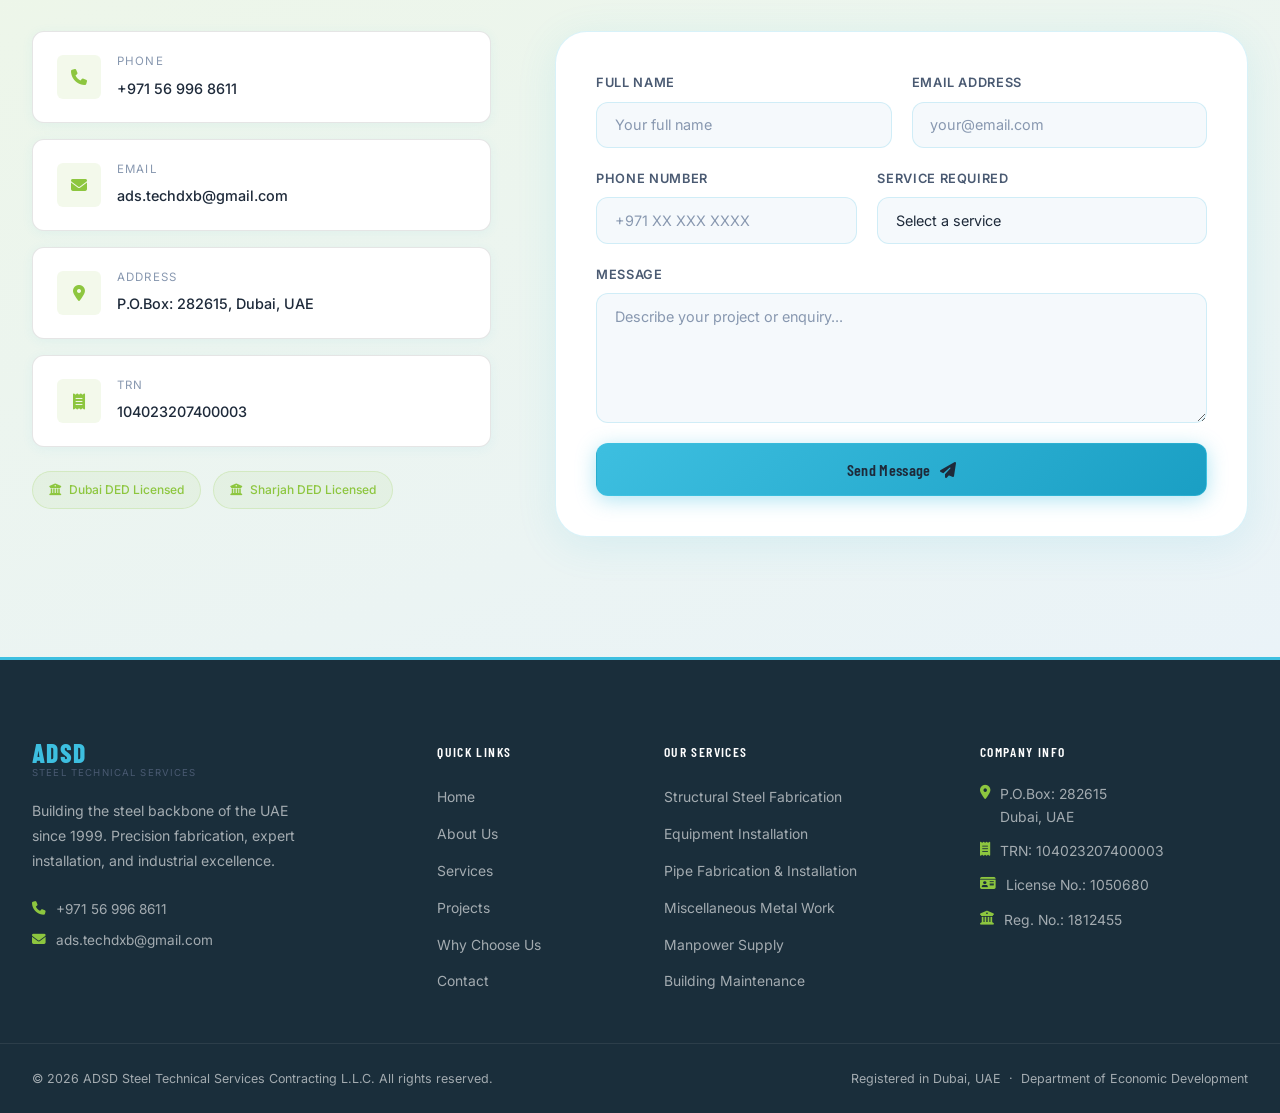
<file: index-light.html>
<!DOCTYPE html>
<html lang="en">
<head>
  <meta charset="UTF-8" />
  <meta name="viewport" content="width=device-width, initial-scale=1.0" />
  <meta name="description" content="ADSD Steel Technical Services Contracting L.L.C – Structural Steel Fabrication, Equipment Installation, Pipe Fabrication, and Building Maintenance in Dubai, UAE." />
  <meta name="keywords" content="steel fabrication Dubai, structural steel UAE, pipe installation, equipment installation, building maintenance, ADSD" />
  <title>ADSD Steel Technical Services Contracting L.L.C</title>

  <!-- Fonts -->
  <link rel="preconnect" href="https://fonts.googleapis.com" />
  <link rel="preconnect" href="https://fonts.gstatic.com" crossorigin />
  <link href="https://fonts.googleapis.com/css2?family=Barlow+Condensed:wght@400;500;600;700;800;900&family=Inter:wght@300;400;500;600&display=swap" rel="stylesheet" />

  <!-- Icons -->
  <link rel="stylesheet" href="https://cdnjs.cloudflare.com/ajax/libs/font-awesome/6.5.0/css/all.min.css" />

  <!-- Stylesheet (Light Theme) -->
  <link rel="stylesheet" href="style-light.css" />
</head>
<body>

  <!-- ============================================================
       CUSTOM CURSOR (INVERSION EFFECT)
  ============================================================ -->
  <div class="cursor-dot" id="cursorDot"></div>
  <div class="cursor-ring" id="cursorRing"></div>

  <!-- ============================================================
       LOADER
  ============================================================ -->
  <div class="loader" id="loader">
    <div class="loader__inner">
      <div class="loader__logo">
        <span class="loader__a">A</span><span class="loader__d">D</span><span class="loader__s">S</span><span class="loader__d2">D</span>
      </div>
      <div class="loader__bar"><div class="loader__fill"></div></div>
      <p class="loader__text">Steel Technical Services</p>
    </div>
  </div>

  <!-- ============================================================
       NAVIGATION
  ============================================================ -->
  <header class="header" id="header">
    <nav class="nav container">
      <a href="#home" class="nav__logo">
        <span class="nav__logo-text">ADSD</span>
        <span class="nav__logo-sub">Steel Technical Services</span>
      </a>

      <ul class="nav__list" id="navList">
        <li><a href="#home"     class="nav__link" data-section="home">Home</a></li>
        <li><a href="#about"    class="nav__link" data-section="about">About</a></li>
        <li><a href="#services" class="nav__link" data-section="services">Services</a></li>
        <li><a href="#projects" class="nav__link" data-section="projects">Projects</a></li>
        <li><a href="#why-us"   class="nav__link" data-section="why-us">Why Us</a></li>
        <li><a href="#reviews"  class="nav__link" data-section="reviews">Reviews</a></li>
        <li><a href="#contact"  class="nav__link" data-section="contact">Contact</a></li>
      </ul>

      <a href="#contact" class="btn btn--primary nav__cta">Get a Quote</a>

      <button class="nav__toggle" id="navToggle" aria-label="Toggle menu">
        <span></span><span></span><span></span>
      </button>
    </nav>
  </header>

  <!-- ============================================================
       HERO
  ============================================================ -->
  <section class="hero" id="home">
    <!-- Particle canvas -->
    <canvas class="hero__particles" id="heroCanvas"></canvas>

    <!-- Background grid overlay -->
    <div class="hero__grid"></div>

    <!-- Animated steel beam lines -->
    <div class="hero__beams">
      <div class="hero__beam hero__beam--1"></div>
      <div class="hero__beam hero__beam--2"></div>
      <div class="hero__beam hero__beam--3"></div>
    </div>

    <div class="hero__content container">
      <div class="hero__badge reveal-up" data-delay="0">
        <span class="hero__badge-dot"></span>
        Dubai, UAE &nbsp;·&nbsp; Est. 1999
      </div>

      <h1 class="hero__title">
        <span class="hero__title-line reveal-up" data-delay="100">Building the <span class="hero__title-line--accent">Steel Backbone</span></span>
        <span class="hero__title-line reveal-up" data-delay="200">of the UAE</span>
      </h1>

      <p class="hero__desc reveal-up" data-delay="400">
        ADSD Steel Technical Services Contracting L.L.C delivers precision structural steel fabrication, equipment installation, and industrial maintenance solutions across the Emirates.
      </p>

      <div class="hero__actions reveal-up" data-delay="500">
        <a href="#services" class="btn btn--primary btn--lg">
          <span>Explore Services</span>
          <i class="fa-solid fa-arrow-right"></i>
        </a>
        <a href="#projects" class="btn btn--ghost btn--lg">
          <span>View Projects</span>
        </a>
      </div>

      <div class="hero__stats reveal-up" data-delay="600">
        <div class="hero__stat">
          <span class="hero__stat-num" data-count="25">0</span><span class="hero__stat-plus">+</span>
          <span class="hero__stat-label">Years Experience</span>
        </div>
        <div class="hero__stat-divider"></div>
        <div class="hero__stat">
          <span class="hero__stat-num" data-count="10">0</span><span class="hero__stat-plus">+</span>
          <span class="hero__stat-label">Major Projects</span>
        </div>
        <div class="hero__stat-divider"></div>
        <div class="hero__stat">
          <span class="hero__stat-num" data-count="6">0</span>
          <span class="hero__stat-label">Service Categories</span>
        </div>
      </div>
    </div>

    <a href="#about" class="hero__scroll">
      <span class="hero__scroll-text">Scroll Down</span>
      <span class="hero__scroll-line"></span>
    </a>
  </section>

  <!-- ============================================================
       TICKER STRIP
  ============================================================ -->
  <div class="ticker">
    <div class="ticker__track">
      <span>Structural Steel Fabrication</span>
      <span class="ticker__dot">✦</span>
      <span>Equipment Installation</span>
      <span class="ticker__dot">✦</span>
      <span>Pipe Fabrication & Installation</span>
      <span class="ticker__dot">✦</span>
      <span>Miscellaneous Metal Work</span>
      <span class="ticker__dot">✦</span>
      <span>Manpower Supply</span>
      <span class="ticker__dot">✦</span>
      <span>Anchor Bolts & Fasteners</span>
      <span class="ticker__dot">✦</span>
      <span>Building Maintenance</span>
      <span class="ticker__dot">✦</span>
      <span>Supply Service</span>
      <span class="ticker__dot">✦</span>
      <!-- Duplicate for seamless loop -->
      <span>Structural Steel Fabrication</span>
      <span class="ticker__dot">✦</span>
      <span>Equipment Installation</span>
      <span class="ticker__dot">✦</span>
      <span>Pipe Fabrication & Installation</span>
      <span class="ticker__dot">✦</span>
      <span>Miscellaneous Metal Work</span>
      <span class="ticker__dot">✦</span>
      <span>Manpower Supply</span>
      <span class="ticker__dot">✦</span>
      <span>Anchor Bolts & Fasteners</span>
      <span class="ticker__dot">✦</span>
      <span>Building Maintenance</span>
      <span class="ticker__dot">✦</span>
      <span>Supply Service</span>
      <span class="ticker__dot">✦</span>
    </div>
  </div>

  <!-- ============================================================
       ABOUT
  ============================================================ -->
  <section class="about section" id="about">
    <div class="container">
      <div class="about__grid">

        <!-- Left: Visual block -->
        <div class="about__visual reveal-left">
          <div class="about__img-wrap">
            <div class="about__img about__img--main" style="background-image: url('https://images.unsplash.com/photo-1504307651254-35680f356dfd?w=800&q=80')"></div>
            <div class="about__img about__img--accent" style="background-image: url('https://images.unsplash.com/photo-1581094794329-c8112a89af12?w=600&q=80')"></div>
          </div>
          <div class="about__badge-card">
            <i class="fa-solid fa-certificate"></i>
            <div>
              <strong>Officially Licensed</strong>
              <span>Dubai &amp; Sharjah DED</span>
            </div>
          </div>
          <div class="about__years">
            <span class="about__years-num">25</span>
            <span class="about__years-label">Years of<br>Excellence</span>
          </div>
        </div>

        <!-- Right: Content -->
        <div class="about__content reveal-right">
          <div class="section__label">Who We Are</div>
          <h2 class="section__title">Your Trusted Partner in <span class="text-accent">Steel Engineering</span></h2>
          <p class="about__text">
            ADSD Steel Technical Services Contracting L.L.C is a Dubai-based industrial contracting company with over two decades of proven expertise in the steel fabrication and construction sector. Our extensive experience in the industry has been fundamental in securing work from major corporate companies across the UAE.
          </p>
          <p class="about__text">
            We are committed to supplying exceptional quality products and services in the pre-fabricated construction industry by developing and employing the most advanced information, engineering, manufacturing, and delivery systems available. For any kind of building project, our friendly and experienced team is always ready to assist you with a free quote.
          </p>

          <div class="about__pillars">
            <div class="about__pillar">
              <div class="about__pillar-icon"><i class="fa-solid fa-shield-halved"></i></div>
              <div>
                <strong>Quality Assured</strong>
                <span>Advanced manufacturing & delivery systems</span>
              </div>
            </div>
            <div class="about__pillar">
              <div class="about__pillar-icon"><i class="fa-solid fa-users-gear"></i></div>
              <div>
                <strong>In-House Execution</strong>
                <span>No outsourcing — our own team carries out all work</span>
              </div>
            </div>
            <div class="about__pillar">
              <div class="about__pillar-icon"><i class="fa-solid fa-location-dot"></i></div>
              <div>
                <strong>UAE-Wide Coverage</strong>
                <span>Active projects in Dubai, Sharjah &amp; Abu Dhabi</span>
              </div>
            </div>
          </div>

          <a href="#contact" class="btn btn--primary">
            <span>Request Free Quote</span>
            <i class="fa-solid fa-arrow-right"></i>
          </a>
        </div>

      </div>
    </div>
  </section>

  <!-- ============================================================
       SERVICES
  ============================================================ -->
  <section class="services section" id="services">
    <div class="services__bg-text">SERVICES</div>
    <div class="container">
      <div class="section__header reveal-up">
        <div class="section__label">What We Do</div>
        <h2 class="section__title">Our <span class="text-accent">Core Expertise</span></h2>
        <p class="section__desc">Extensive experience in the industry has been fundamental in securing work from corporate companies. We have segmented our main objectives into six core categories.</p>
      </div>

      <div class="services__grid">

        <div class="service-card reveal-up" data-delay="0">
          <div class="service-card__icon">
            <i class="fa-solid fa-industry"></i>
          </div>
          <div class="service-card__num">01</div>
          <h3 class="service-card__title">Structural Steel Fabrication &amp; Installation</h3>
          <p class="service-card__text">Precision fabrication and on-site installation of structural steel frameworks for industrial, commercial, and utility facilities across the UAE.</p>
          <div class="service-card__line"></div>
        </div>

        <div class="service-card reveal-up" data-delay="100">
          <div class="service-card__icon">
            <i class="fa-solid fa-gear"></i>
          </div>
          <div class="service-card__num">02</div>
          <h3 class="service-card__title">Equipment Installation</h3>
          <p class="service-card__text">Professional installation of heavy industrial equipment and machinery, ensuring safe integration within structural environments.</p>
          <div class="service-card__line"></div>
        </div>

        <div class="service-card reveal-up" data-delay="200">
          <div class="service-card__icon">
            <i class="fa-solid fa-pipe-section"></i>
          </div>
          <div class="service-card__num">03</div>
          <h3 class="service-card__title">Pipe Fabrication, Installation &amp; Tanks</h3>
          <p class="service-card__text">Full-scope pipe fabrication, inline equipment installation, and tanks installation for industrial and process plant environments.</p>
          <div class="service-card__line"></div>
        </div>

        <div class="service-card reveal-up" data-delay="300">
          <div class="service-card__icon">
            <i class="fa-solid fa-screwdriver-wrench"></i>
          </div>
          <div class="service-card__num">04</div>
          <h3 class="service-card__title">Miscellaneous Metal Work</h3>
          <p class="service-card__text">Custom metalwork including handrails, aluminium louvers, car parking sheds, substation chequer plates, and bespoke fabrication.</p>
          <div class="service-card__line"></div>
        </div>

        <div class="service-card reveal-up" data-delay="400">
          <div class="service-card__icon">
            <i class="fa-solid fa-hard-hat"></i>
          </div>
          <div class="service-card__num">05</div>
          <h3 class="service-card__title">Manpower Supply</h3>
          <p class="service-card__text">Skilled and semi-skilled manpower supply for construction and industrial projects, with trained personnel ready for immediate deployment.</p>
          <div class="service-card__line"></div>
        </div>

        <div class="service-card reveal-up" data-delay="500">
          <div class="service-card__icon">
            <i class="fa-solid fa-bolt"></i>
          </div>
          <div class="service-card__num">06</div>
          <h3 class="service-card__title">Anchor Bolts &amp; Fasteners Supply</h3>
          <p class="service-card__text">Reliable supply of anchor bolts, fasteners, and structural fixings to meet the precise specifications of your construction projects.</p>
          <div class="service-card__line"></div>
        </div>

      </div>

      <!-- Extended services row -->
      <div class="services__extended">
        <div class="service-ext reveal-left">
          <div class="service-ext__icon"><i class="fa-solid fa-boxes-stacked"></i></div>
          <div class="service-ext__content">
            <h3>Supply Service</h3>
            <p>Committed to supplying exceptional quality products and services in the pre-fabricated construction industry by developing and employing the most advanced information, engineering, manufacturing, and delivery systems available. Contact our friendly sales staff for a free quote via phone, fax, or email.</p>
          </div>
        </div>
        <div class="service-ext reveal-right">
          <div class="service-ext__icon"><i class="fa-solid fa-building-shield"></i></div>
          <div class="service-ext__content">
            <h3>Building Maintenance</h3>
            <p>Our in-house staff performs all cleaning and maintenance, trash and recycling management, and handyman work. Our trained property managers schedule and monitor all work we perform. We are always fully accountable for these services, as our own team carries out the work — without outsourcing or sub-contracting.</p>
          </div>
        </div>
      </div>

    </div>
  </section>

  <!-- ============================================================
       PROJECTS
  ============================================================ -->
  <section class="projects section" id="projects">
    <div class="container">
      <div class="section__header reveal-up">
        <div class="section__label">Our Work</div>
        <h2 class="section__title">Project <span class="text-accent">Portfolio</span></h2>
        <p class="section__desc">A selection of our completed and ongoing projects across the UAE, executed in partnership with leading contractors and corporate clients.</p>
      </div>

      <!-- Project gallery grid -->
      <div class="projects__gallery">
        <div class="gallery-item gallery-item--wide reveal-up" data-delay="0">
          <div class="gallery-item__img" style="background-image: url('https://images.unsplash.com/photo-1504307651254-35680f356dfd?w=900&q=80')"></div>
          <div class="gallery-item__overlay">
            <span class="gallery-item__tag">Structural Steel</span>
            <h4>Industrial Steel Framework</h4>
            <p>Hamriyah Free Zone, Sharjah</p>
          </div>
        </div>
        <div class="gallery-item reveal-up" data-delay="100">
          <div class="gallery-item__img" style="background-image: url('https://images.unsplash.com/photo-1581094794329-c8112a89af12?w=600&q=80')"></div>
          <div class="gallery-item__overlay">
            <span class="gallery-item__tag">Equipment</span>
            <h4>Equipment Installation</h4>
            <p>ICAD-1, Mussafah, Abu Dhabi</p>
          </div>
        </div>
        <div class="gallery-item reveal-up" data-delay="200">
          <div class="gallery-item__img" style="background-image: url('https://images.unsplash.com/photo-1565008447742-97f6f38c985c?w=600&q=80')"></div>
          <div class="gallery-item__overlay">
            <span class="gallery-item__tag">Metal Work</span>
            <h4>Car Parking Shade Structures</h4>
            <p>Kizad, Abu Dhabi</p>
          </div>
        </div>
        <div class="gallery-item reveal-up" data-delay="300">
          <div class="gallery-item__img" style="background-image: url('https://images.unsplash.com/photo-1590479773265-7464e5d48118?w=600&q=80')"></div>
          <div class="gallery-item__overlay">
            <span class="gallery-item__tag">Fabrication</span>
            <h4>Steel Member Fabrication</h4>
            <p>Khalid Port, Sharjah</p>
          </div>
        </div>
        <div class="gallery-item gallery-item--wide reveal-up" data-delay="400">
          <div class="gallery-item__img" style="background-image: url('https://images.unsplash.com/photo-1486325212027-8081e485255e?w=900&q=80')"></div>
          <div class="gallery-item__overlay">
            <span class="gallery-item__tag">Warehouse</span>
            <h4>Industrial Warehouse Structure</h4>
            <p>CMW, Abu Dhabi</p>
          </div>
        </div>
      </div>

      <!-- Projects reference table -->
      <div class="projects__table-wrap reveal-up">
        <h3 class="projects__table-title">Project References</h3>
        <div class="projects__table-scroll">
          <table class="projects__table">
            <thead>
              <tr>
                <th>No.</th>
                <th>Project / Location</th>
                <th>Main Contractor / Client</th>
              </tr>
            </thead>
            <tbody>
              <tr>
                <td>01</td>
                <td>Hamriyah Free Zone, Sharjah</td>
                <td>MBS – Meemar Building System / SEWA</td>
              </tr>
              <tr>
                <td>02</td>
                <td>Ind-18, Sharjah</td>
                <td>Al Aswar Cont. LLC</td>
              </tr>
              <tr>
                <td>03</td>
                <td>Khalid Port, Sharjah</td>
                <td>Al Aamedah Al Maseyah / Lamprel</td>
              </tr>
              <tr>
                <td>04</td>
                <td>CMW, Abu Dhabi</td>
                <td>MBS – Meemar Building System / Six Sigma</td>
              </tr>
              <tr>
                <td>05</td>
                <td>Hamriyah Free Zone, Sharjah</td>
                <td>Al Aamedah Al Maseyah / Lamprel</td>
              </tr>
              <tr>
                <td>06</td>
                <td>ICAD-1, Mussafah, Abu Dhabi</td>
                <td>MBS – Meemar Building System / Al Ghurair Iron &amp; Steel</td>
              </tr>
              <tr>
                <td>07</td>
                <td>ICAD-1, Mussafah, Abu Dhabi</td>
                <td>MBS – Meemar Building System / Al Ghurair Iron &amp; Steel</td>
              </tr>
              <tr>
                <td>08</td>
                <td>Kizad, Abu Dhabi</td>
                <td>Capital Engineering Consultant / Cloud Steel Co.</td>
              </tr>
              <tr>
                <td>09</td>
                <td>ICAD-1, Mussafah, Abu Dhabi</td>
                <td>MBS – Meemar Building System / Al Ghurair Iron &amp; Steel</td>
              </tr>
              <tr>
                <td>10</td>
                <td>ICAD-1, Mussafah, Abu Dhabi</td>
                <td>MBS – Meemar Building System</td>
              </tr>
            </tbody>
          </table>
        </div>
      </div>

    </div>
  </section>

  <!-- ============================================================
       WHY CHOOSE US
  ============================================================ -->
  <section class="why-us section" id="why-us">
    <div class="why-us__bg"></div>
    <div class="container">
      <div class="section__header reveal-up">
        <div class="section__label">Our Advantage</div>
        <h2 class="section__title">Why Choose <span class="text-accent">ADSD</span></h2>
      </div>

      <div class="why-us__grid">

        <div class="why-card reveal-up" data-delay="0">
          <div class="why-card__icon-wrap">
            <i class="fa-solid fa-medal"></i>
          </div>
          <h3>Proven Track Record</h3>
          <p>Over 25 years of industry experience securing contracts with major corporate companies across the UAE, including Hamriyah Free Zone, ICAD-1, and Kizad projects.</p>
        </div>

        <div class="why-card reveal-up" data-delay="100">
          <div class="why-card__icon-wrap">
            <i class="fa-solid fa-people-group"></i>
          </div>
          <h3>In-House Team Only</h3>
          <p>We never outsource or sub-contract. Our own trained team carries out every project, ensuring full accountability, quality control, and consistent delivery standards.</p>
        </div>

        <div class="why-card reveal-up" data-delay="200">
          <div class="why-card__icon-wrap">
            <i class="fa-solid fa-microchip"></i>
          </div>
          <h3>Advanced Systems</h3>
          <p>We employ the most advanced information, engineering, manufacturing, and delivery systems available in the pre-fabricated construction industry.</p>
        </div>

        <div class="why-card reveal-up" data-delay="300">
          <div class="why-card__icon-wrap">
            <i class="fa-solid fa-file-contract"></i>
          </div>
          <h3>Fully Licensed &amp; Registered</h3>
          <p>Officially licensed by the Government of Dubai Department of Economic Development (DED) and the Sharjah Economic Development Department, with active TRN registration.</p>
        </div>

        <div class="why-card reveal-up" data-delay="400">
          <div class="why-card__icon-wrap">
            <i class="fa-solid fa-headset"></i>
          </div>
          <h3>Free Quotation Service</h3>
          <p>Our friendly sales staff are always available to assist you via phone, fax, and email. We provide free, no-obligation quotes for any kind of building or industrial project.</p>
        </div>

        <div class="why-card reveal-up" data-delay="500">
          <div class="why-card__icon-wrap">
            <i class="fa-solid fa-map-location-dot"></i>
          </div>
          <h3>UAE-Wide Presence</h3>
          <p>Active project delivery across Dubai, Sharjah, and Abu Dhabi, with a strong network of corporate clients and main contractors throughout the Emirates.</p>
        </div>

      </div>
    </div>
  </section>

  <!-- ============================================================
       CLIENT REVIEWS
  ============================================================ -->
  <section class="reviews section" id="reviews">
    <div class="container">

      <!-- Section header -->
      <div class="reviews__header reveal-up">
        <div class="reviews__header-left">
          <div class="section__label">05 — Client Reviews</div>
          <h2 class="reviews__title">Rate Your <span class="text-accent">Experience</span></h2>
        </div>
        <div class="reviews__header-right">
          <p>Leave a review — it appears below instantly</p>
        </div>
      </div>

      <!-- Main panel -->
      <div class="reviews__panel reveal-up">

        <!-- Left: Overall score -->
        <div class="reviews__score">
          <div class="reviews__score-top">
            <span class="reviews__score-num" id="reviewsAvgScore">5.0</span>
            <div class="reviews__score-stars" id="reviewsAvgStars">
              <i class="fa-solid fa-star"></i>
              <i class="fa-solid fa-star"></i>
              <i class="fa-solid fa-star"></i>
              <i class="fa-solid fa-star"></i>
              <i class="fa-solid fa-star"></i>
            </div>
            <span class="reviews__score-count" id="reviewsCount">3 REVIEWS</span>
          </div>
          <div class="reviews__bars" id="reviewsBars">
            <div class="reviews__bar-row">
              <span>5</span>
              <div class="reviews__bar-track"><div class="reviews__bar-fill" style="width:100%"></div></div>
              <span id="bar5Count">3</span>
            </div>
            <div class="reviews__bar-row">
              <span>4</span>
              <div class="reviews__bar-track"><div class="reviews__bar-fill" style="width:0%"></div></div>
              <span id="bar4Count">0</span>
            </div>
            <div class="reviews__bar-row">
              <span>3</span>
              <div class="reviews__bar-track"><div class="reviews__bar-fill" style="width:0%"></div></div>
              <span id="bar3Count">0</span>
            </div>
            <div class="reviews__bar-row">
              <span>2</span>
              <div class="reviews__bar-track"><div class="reviews__bar-fill" style="width:0%"></div></div>
              <span id="bar2Count">0</span>
            </div>
            <div class="reviews__bar-row">
              <span>1</span>
              <div class="reviews__bar-track"><div class="reviews__bar-fill" style="width:0%"></div></div>
              <span id="bar1Count">0</span>
            </div>
          </div>
        </div>

        <!-- Right: Submit form -->
        <div class="reviews__form-wrap">
          <form class="reviews__form" id="reviewForm" novalidate>
            <div class="reviews__form-row">
              <div class="reviews__form-group">
                <label for="reviewName">Name</label>
                <input type="text" id="reviewName" placeholder="Your name" required />
              </div>
              <div class="reviews__form-group">
                <label for="reviewCompany">Company <span>(optional)</span></label>
                <input type="text" id="reviewCompany" placeholder="Company / contractor" />
              </div>
            </div>
            <div class="reviews__form-group">
              <label>Rating</label>
              <div class="reviews__star-picker" id="starPicker" role="group" aria-label="Rating">
                <button type="button" class="reviews__star" data-val="1" aria-label="1 star"><i class="fa-regular fa-star"></i></button>
                <button type="button" class="reviews__star" data-val="2" aria-label="2 stars"><i class="fa-regular fa-star"></i></button>
                <button type="button" class="reviews__star" data-val="3" aria-label="3 stars"><i class="fa-regular fa-star"></i></button>
                <button type="button" class="reviews__star" data-val="4" aria-label="4 stars"><i class="fa-regular fa-star"></i></button>
                <button type="button" class="reviews__star" data-val="5" aria-label="5 stars"><i class="fa-regular fa-star"></i></button>
              </div>
            </div>
            <div class="reviews__form-group">
              <label for="reviewText">Review</label>
              <textarea id="reviewText" rows="4" placeholder="Tell us about working with ADSD..." required></textarea>
            </div>
            <button type="submit" class="btn btn--primary reviews__submit">
              <span>Submit Review</span>
              <i class="fa-solid fa-arrow-right"></i>
            </button>
          </form>
        </div>

      </div>

      <!-- Review cards -->
      <div class="reviews__cards" id="reviewsCards">

        <div class="review-card reveal-up" data-delay="0">
          <div class="review-card__header">
            <div class="review-card__avatar">M—</div>
            <div class="review-card__meta">
              <strong>MBS – MEEMAR BUILDING SYSTEM</strong>
              <span>Main Contractor</span>
            </div>
          </div>
          <div class="review-card__stars">
            <i class="fa-solid fa-star"></i><i class="fa-solid fa-star"></i><i class="fa-solid fa-star"></i><i class="fa-solid fa-star"></i><i class="fa-solid fa-star"></i>
          </div>
          <p class="review-card__text">ADSD erected our Hamriyah warehouse frame ahead of schedule and never once handed the work to a sub-contractor. Their property manager knew every weld on site.</p>
          <span class="review-card__date">MAY 12, 2026</span>
        </div>

        <div class="review-card reveal-up" data-delay="100">
          <div class="review-card__header">
            <div class="review-card__avatar">L</div>
            <div class="review-card__meta">
              <strong>LAMPRELL</strong>
              <span>Site Engineer</span>
            </div>
          </div>
          <div class="review-card__stars">
            <i class="fa-solid fa-star"></i><i class="fa-solid fa-star"></i><i class="fa-solid fa-star"></i><i class="fa-solid fa-star"></i><i class="fa-solid fa-star"></i>
          </div>
          <p class="review-card__text">In-house crews, in-house accountability. We never chased a third party for a fix — ADSD owned every task on the asset.</p>
          <span class="review-card__date">APR 28, 2026</span>
        </div>

        <div class="review-card reveal-up" data-delay="200">
          <div class="review-card__header">
            <div class="review-card__avatar">AG</div>
            <div class="review-card__meta">
              <strong>AL GHURAIR IRON &amp; STEEL</strong>
              <span>Facilities Manager</span>
            </div>
          </div>
          <div class="review-card__stars">
            <i class="fa-solid fa-star"></i><i class="fa-solid fa-star"></i><i class="fa-solid fa-star"></i><i class="fa-solid fa-star"></i><i class="fa-solid fa-star"></i>
          </div>
          <p class="review-card__text">Their maintenance division keeps our ICAD facility running — scheduled, monitored and verified by people who actually answer the phone.</p>
          <span class="review-card__date">MAR 9, 2026</span>
        </div>

      </div>

    </div>
  </section>

  <!-- ============================================================
       CTA BAND
  ============================================================ -->
  <section class="cta-band">
    <div class="cta-band__bg"></div>
    <div class="container">
      <div class="cta-band__inner reveal-up">
        <div class="cta-band__text">
          <h2>Ready to Start Your Next Steel Project?</h2>
          <p>Contact our team today for a free consultation and quotation. We serve industrial, commercial, and utility clients across the UAE.</p>
        </div>
        <div class="cta-band__actions">
          <a href="tel:+971569968611" class="btn btn--primary btn--lg">
            <i class="fa-solid fa-phone"></i>
            <span>+971 56 996 8611</span>
          </a>
          <a href="#contact" class="btn btn--ghost btn--lg">
            <span>Send a Message</span>
          </a>
        </div>
      </div>
    </div>
  </section>

  <!-- ============================================================
       CONTACT
  ============================================================ -->
  <section class="contact section" id="contact">
    <div class="container">
      <div class="section__header reveal-up">
        <div class="section__label">Get In Touch</div>
        <h2 class="section__title">Contact <span class="text-accent">Us</span></h2>
        <p class="section__desc">Reach out to our team for a free quote, project consultation, or any enquiry. We're always ready to assist.</p>
      </div>

      <div class="contact__grid">

        <!-- Info cards -->
        <div class="contact__info reveal-left">
          <div class="contact-info-card">
            <div class="contact-info-card__icon"><i class="fa-solid fa-phone"></i></div>
            <div>
              <span class="contact-info-card__label">Phone</span>
              <a href="tel:+971569968611" class="contact-info-card__value">+971 56 996 8611</a>
            </div>
          </div>
          <div class="contact-info-card">
            <div class="contact-info-card__icon"><i class="fa-solid fa-envelope"></i></div>
            <div>
              <span class="contact-info-card__label">Email</span>
              <a href="mailto:ads.techdxb@gmail.com" class="contact-info-card__value">ads.techdxb@gmail.com</a>
            </div>
          </div>
          <div class="contact-info-card">
            <div class="contact-info-card__icon"><i class="fa-solid fa-location-dot"></i></div>
            <div>
              <span class="contact-info-card__label">Address</span>
              <span class="contact-info-card__value">P.O.Box: 282615, Dubai, UAE</span>
            </div>
          </div>
          <div class="contact-info-card">
            <div class="contact-info-card__icon"><i class="fa-solid fa-receipt"></i></div>
            <div>
              <span class="contact-info-card__label">TRN</span>
              <span class="contact-info-card__value">104023207400003</span>
            </div>
          </div>

          <div class="contact__credentials">
            <div class="credential-badge">
              <i class="fa-solid fa-building-columns"></i>
              <span>Dubai DED Licensed</span>
            </div>
            <div class="credential-badge">
              <i class="fa-solid fa-building-columns"></i>
              <span>Sharjah DED Licensed</span>
            </div>
          </div>
        </div>

        <!-- Contact form -->
        <div class="contact__form-wrap reveal-right">
          <form class="contact-form" id="contactForm" novalidate>
            <div class="form-row">
              <div class="form-group">
                <label for="name">Full Name</label>
                <input type="text" id="name" name="name" placeholder="Your full name" required />
              </div>
              <div class="form-group">
                <label for="email">Email Address</label>
                <input type="email" id="email" name="email" placeholder="your@email.com" required />
              </div>
            </div>
            <div class="form-row">
              <div class="form-group">
                <label for="phone">Phone Number</label>
                <input type="tel" id="phone" name="phone" placeholder="+971 XX XXX XXXX" />
              </div>
              <div class="form-group">
                <label for="service">Service Required</label>
                <select id="service" name="service">
                  <option value="" disabled selected>Select a service</option>
                  <option>Structural Steel Fabrication &amp; Installation</option>
                  <option>Equipment Installation</option>
                  <option>Pipe Fabrication &amp; Installation</option>
                  <option>Miscellaneous Metal Work</option>
                  <option>Manpower Supply</option>
                  <option>Anchor Bolts &amp; Fasteners Supply</option>
                  <option>Supply Service</option>
                  <option>Building Maintenance</option>
                  <option>Other</option>
                </select>
              </div>
            </div>
            <div class="form-group form-group--full">
              <label for="message">Message</label>
              <textarea id="message" name="message" rows="5" placeholder="Describe your project or enquiry..." required></textarea>
            </div>
            <button type="submit" class="btn btn--primary btn--lg btn--full">
              <span>Send Message</span>
              <i class="fa-solid fa-paper-plane"></i>
            </button>
            <div class="form-success" id="formSuccess">
              <i class="fa-solid fa-circle-check"></i>
              <span>Thank you! Your message has been sent. We'll be in touch shortly.</span>
            </div>
          </form>
        </div>

      </div>
    </div>
  </section>

  <!-- ============================================================
       FOOTER
  ============================================================ -->
  <footer class="footer">
    <div class="footer__top">
      <div class="container">
        <div class="footer__grid">

          <div class="footer__brand">
            <a href="#home" class="footer__logo">
              <span class="nav__logo-text">ADSD</span>
              <span class="nav__logo-sub">Steel Technical Services</span>
            </a>
            <p class="footer__tagline">Building the steel backbone of the UAE since 1999. Precision fabrication, expert installation, and industrial excellence.</p>
            <div class="footer__contact-quick">
              <a href="tel:+971569968611"><i class="fa-solid fa-phone"></i> +971 56 996 8611</a>
              <a href="mailto:ads.techdxb@gmail.com"><i class="fa-solid fa-envelope"></i> ads.techdxb@gmail.com</a>
            </div>
          </div>

          <div class="footer__links">
            <h4>Quick Links</h4>
            <ul>
              <li><a href="#home">Home</a></li>
              <li><a href="#about">About Us</a></li>
              <li><a href="#services">Services</a></li>
              <li><a href="#projects">Projects</a></li>
              <li><a href="#why-us">Why Choose Us</a></li>
              <li><a href="#contact">Contact</a></li>
            </ul>
          </div>

          <div class="footer__services">
            <h4>Our Services</h4>
            <ul>
              <li><a href="#services">Structural Steel Fabrication</a></li>
              <li><a href="#services">Equipment Installation</a></li>
              <li><a href="#services">Pipe Fabrication &amp; Installation</a></li>
              <li><a href="#services">Miscellaneous Metal Work</a></li>
              <li><a href="#services">Manpower Supply</a></li>
              <li><a href="#services">Building Maintenance</a></li>
            </ul>
          </div>

          <div class="footer__address">
            <h4>Company Info</h4>
            <p><i class="fa-solid fa-location-dot"></i> P.O.Box: 282615<br>Dubai, UAE</p>
            <p><i class="fa-solid fa-receipt"></i> TRN: 104023207400003</p>
            <p><i class="fa-solid fa-id-card"></i> License No.: 1050680</p>
            <p><i class="fa-solid fa-building-columns"></i> Reg. No.: 1812455</p>
          </div>

        </div>
      </div>
    </div>

    <div class="footer__bottom">
      <div class="container">
        <p>&copy; <span id="footerYear"></span> ADSD Steel Technical Services Contracting L.L.C. All rights reserved.</p>
        <p>Registered in Dubai, UAE &nbsp;·&nbsp; Department of Economic Development</p>
      </div>
    </div>
  </footer>

  <!-- Back to top -->
  <button class="back-to-top" id="backToTop" aria-label="Back to top">
    <i class="fa-solid fa-chevron-up"></i>
  </button>

  <!-- JavaScript -->
  <script src="script.js"></script>
</body>
</html>
</file>
<file: style.css>
﻿/* ============================================================
   ADSD Steel Technical Services ΓÇô Main Stylesheet
   Dark Theme | Modern UI | Fully Responsive
   Fonts: Barlow Condensed (headings) ┬╖ Inter (body)
   ============================================================ */

/* ΓöÇΓöÇ CSS Custom Properties ΓöÇΓöÇΓöÇΓöÇΓöÇΓöÇΓöÇΓöÇΓöÇΓöÇΓöÇΓöÇΓöÇΓöÇΓöÇΓöÇΓöÇΓöÇΓöÇΓöÇΓöÇΓöÇΓöÇΓöÇΓöÇΓöÇΓöÇΓöÇΓöÇΓöÇΓöÇΓöÇ */
:root {
  /* Brand Colors */
  --clr-primary:       #00b4d8;   /* Cyan/Blue ΓÇô brand primary */
  --clr-primary-dark:  #0077a8;
  --clr-primary-light: #48cae4;
  --clr-accent:        #4caf50;   /* Green accent */
  --clr-red:           #e63946;   /* Red highlight */

  /* Dark Theme Surfaces */
  --clr-bg:            #0a0c10;   /* Deepest background */
  --clr-bg-2:          #0f1117;   /* Section background */
  --clr-bg-3:          #141720;   /* Card background */
  --clr-bg-4:          #1c2030;   /* Elevated card */
  --clr-border:        rgba(255,255,255,0.07);
  --clr-border-bright: rgba(0,180,216,0.25);

  /* Text */
  --clr-text:          #e0e6f0;
  --clr-text-muted:    #8892a4;
  --clr-text-dim:      #5a6275;
  --clr-white:         #ffffff;

  /* Typography */
  --font-heading:      'Barlow Condensed', sans-serif;
  --font-body:         'Inter', sans-serif;

  /* Spacing */
  --section-py:        120px;
  --container-max:     1280px;
  --container-px:      2rem;

  /* Radius */
  --radius-sm:   6px;
  --radius-md:   12px;
  --radius-lg:   20px;
  --radius-xl:   32px;

  /* Shadows */
  --shadow-sm:   0 2px 12px rgba(0,0,0,0.3);
  --shadow-md:   0 8px 32px rgba(0,0,0,0.45);
  --shadow-lg:   0 20px 60px rgba(0,0,0,0.6);
  --shadow-glow: 0 0 40px rgba(0,180,216,0.2);

  /* Transitions */
  --transition-fast:   0.2s ease;
  --transition-base:   0.35s cubic-bezier(0.4,0,0.2,1);
  --transition-slow:   0.6s cubic-bezier(0.4,0,0.2,1);
}

/* ΓöÇΓöÇ Typography Scale (uniform across sections) ΓöÇΓöÇΓöÇΓöÇΓöÇΓöÇΓöÇΓöÇΓöÇ
   --fs-section-title : all section h2 headings
   --fs-card-heading  : card/sub-section h3/h4
   --fs-body-sm       : card body copy, table text
   Hero banner is intentionally excluded from these tokens.
ΓöÇΓöÇΓöÇΓöÇΓöÇΓöÇΓöÇΓöÇΓöÇΓöÇΓöÇΓöÇΓöÇΓöÇΓöÇΓöÇΓöÇΓöÇΓöÇΓöÇΓöÇΓöÇΓöÇΓöÇΓöÇΓöÇΓöÇΓöÇΓöÇΓöÇΓöÇΓöÇΓöÇΓöÇΓöÇΓöÇΓöÇΓöÇΓöÇΓöÇΓöÇΓöÇΓöÇΓöÇΓöÇΓöÇΓöÇΓöÇΓöÇΓöÇΓöÇΓöÇΓöÇΓöÇΓöÇΓöÇ */
:root {
  --fs-section-title: 3.5rem;
  --fs-card-heading:  1rem;
  --fs-body-sm:       0.875rem;
}
*, *::before, *::after { box-sizing: border-box; margin: 0; padding: 0; }

html {
  scroll-behavior: smooth;
  font-size: 16px;
  -webkit-text-size-adjust: 100%;
  overflow-x: hidden;
}

body {
  font-family: var(--font-body);
  background-color: var(--clr-bg);
  color: var(--clr-text);
  line-height: 1.7;
  overflow-x: hidden;
  cursor: none;
}

/* Custom Scrollbar */
::-webkit-scrollbar {
  width: 12px;
}
::-webkit-scrollbar-track {
  background: var(--clr-bg);
}
::-webkit-scrollbar-thumb {
  background: linear-gradient(180deg, #00b4d8, #4caf50);
  border-radius: 10px;
  border: 3px solid var(--clr-bg);
  transition: background 0.3s ease;
}
::-webkit-scrollbar-thumb:hover {
  background: linear-gradient(180deg, #48cae4, #66bb6a);
}

/* Firefox Scrollbar */
* {
  scrollbar-color: #00b4d8 var(--clr-bg);
  scrollbar-width: thin;
}

body.loading { overflow: hidden; }

img { max-width: 100%; display: block; }
a { text-decoration: none; color: inherit; }
ul { list-style: none; }
button { cursor: pointer; border: none; background: none; font-family: inherit; }
input, textarea, select { font-family: inherit; }

/* ΓöÇΓöÇ Custom Cursor (Inversion Effect) ΓöÇΓöÇΓöÇΓöÇΓöÇΓöÇΓöÇΓöÇΓöÇΓöÇΓöÇΓöÇΓöÇΓöÇΓöÇΓöÇΓöÇΓöÇΓöÇΓöÇ */
.cursor-dot {
  position: fixed;
  width: 8px;
  height: 8px;
  background-color: #00b4d8;
  border-radius: 50%;
  pointer-events: none;
  z-index: 9998;
  top: 0; left: 0;
  box-shadow: 0 0 8px rgba(0,180,216,0.6);
  transition: opacity 0.2s ease;
}

.cursor-ring {
  position: fixed;
  width: 40px;
  height: 40px;
  border: 2px solid #00b4d8;
  border-radius: 50%;
  pointer-events: none;
  z-index: 9997;
  top: 0; left: 0;
  transform: translate(-50%, -50%);
  mix-blend-mode: screen;
  backdrop-filter: invert(1);
  -webkit-backdrop-filter: invert(1);
  box-shadow: inset 0 0 20px rgba(0,180,216,0.3), 0 0 15px rgba(0,180,216,0.2);
  transition: width 0.2s ease, height 0.2s ease, border-color 0.2s ease;
}

.cursor-ring.hover {
  width: 60px;
  height: 60px;
  border-color: #4caf50;
  box-shadow: inset 0 0 30px rgba(76,175,80,0.4), 0 0 25px rgba(76,175,80,0.3);
}

/* ΓöÇΓöÇ Loader ΓöÇΓöÇΓöÇΓöÇΓöÇΓöÇΓöÇΓöÇΓöÇΓöÇΓöÇΓöÇΓöÇΓöÇΓöÇΓöÇΓöÇΓöÇΓöÇΓöÇΓöÇΓöÇΓöÇΓöÇΓöÇΓöÇΓöÇΓöÇΓöÇΓöÇΓöÇΓöÇΓöÇΓöÇΓöÇΓöÇΓöÇΓöÇΓöÇΓöÇΓöÇΓöÇΓöÇΓöÇΓöÇΓöÇΓöÇ */
.loader {
  position: fixed;
  inset: 0;
  background: var(--clr-bg);
  z-index: 9999;
  display: flex;
  align-items: center;
  justify-content: center;
  transition: opacity 0.6s ease, visibility 0.6s ease;
}
.loader.hidden { opacity: 0; visibility: hidden; }

.loader__inner {
  text-align: center;
  display: flex;
  flex-direction: column;
  align-items: center;
}

.loader__logo {
  font-family: var(--font-heading);
  font-size: clamp(3rem, 8vw, 5rem);
  font-weight: 800;
  letter-spacing: 0.1em;
  display: flex;
  gap: 0.05em;
  margin-bottom: 2rem;
}
.loader__logo span {
  display: inline-block;
  opacity: 0;
  transform: translateY(30px);
  animation: loaderLetterIn 0.5s cubic-bezier(0.4,0,0.2,1) forwards;
}
.loader__a  { color: var(--clr-primary);  animation-delay: 0.1s !important; }
.loader__d  { color: var(--clr-white);    animation-delay: 0.2s !important; }
.loader__s  { color: var(--clr-accent);   animation-delay: 0.3s !important; }
.loader__d2 { color: var(--clr-white);    animation-delay: 0.4s !important; }

@keyframes loaderLetterIn {
  to { opacity: 1; transform: translateY(0); }
}

.loader__bar {
  width: 200px;
  height: 3px;
  background: var(--clr-bg-4);
  border-radius: 99px;
  overflow: hidden;
  margin: 0 auto 1rem;
}
.loader__fill {
  height: 100%;
  background: linear-gradient(90deg, var(--clr-primary), var(--clr-accent));
  border-radius: 99px;
  animation: loaderFill 1.8s ease forwards;
}
@keyframes loaderFill { from { width: 0; } to { width: 100%; } }

.loader__text {
  font-family: var(--font-body);
  font-size: 0.8rem;
  letter-spacing: 0.2em;
  text-transform: uppercase;
  color: var(--clr-text-muted);
}

/* ΓöÇΓöÇ Container ΓöÇΓöÇΓöÇΓöÇΓöÇΓöÇΓöÇΓöÇΓöÇΓöÇΓöÇΓöÇΓöÇΓöÇΓöÇΓöÇΓöÇΓöÇΓöÇΓöÇΓöÇΓöÇΓöÇΓöÇΓöÇΓöÇΓöÇΓöÇΓöÇΓöÇΓöÇΓöÇΓöÇΓöÇΓöÇΓöÇΓöÇΓöÇΓöÇΓöÇΓöÇΓöÇΓöÇΓöÇ */
.container {
  max-width: var(--container-max);
  width: 100%;
  margin: 0 auto;
  padding: 0 var(--container-px);
}

/* ΓöÇΓöÇ Section Base ΓöÇΓöÇΓöÇΓöÇΓöÇΓöÇΓöÇΓöÇΓöÇΓöÇΓöÇΓöÇΓöÇΓöÇΓöÇΓöÇΓöÇΓöÇΓöÇΓöÇΓöÇΓöÇΓöÇΓöÇΓöÇΓöÇΓöÇΓöÇΓöÇΓöÇΓöÇΓöÇΓöÇΓöÇΓöÇΓöÇΓöÇΓöÇΓöÇΓöÇΓöÇ */
.section { padding: var(--section-py) 0; position: relative; }

.section__header {
  text-align: center;
  max-width: 680px;
  margin: 0 auto 4rem;
}

.section__label {
  display: inline-flex;
  align-items: center;
  gap: 0.5rem;
  font-size: 0.75rem;
  font-weight: 600;
  letter-spacing: 0.2em;
  text-transform: uppercase;
  color: var(--clr-primary);
  margin-bottom: 1rem;
}
.section__label::before,
.section__label::after {
  content: '';
  display: block;
  width: 24px;
  height: 1px;
  background: var(--clr-primary);
}

.section__title {
  font-family: var(--font-heading);
  font-size: var(--fs-section-title);
  font-weight: 700;
  line-height: 1.2;
  color: var(--clr-white);
  margin-bottom: 1rem;
  background: linear-gradient(135deg, #ffffff 0%, var(--clr-primary) 50%, #ffffff 100%);
  -webkit-background-clip: text;
  -webkit-text-fill-color: transparent;
  background-clip: text;
  animation: gradientShift 6s ease infinite;
}

@keyframes gradientShift {
  0%, 100% { background-position: 0% 50%; }
  50% { background-position: 100% 50%; }
}

.section__desc {
  font-size: var(--fs-body-sm);
  color: var(--clr-text-muted);
  line-height: 1.8;
}

.text-accent { 
  color: var(--clr-primary);
  font-weight: 600;
  position: relative;
  display: inline-block;
  /* Override parent section__title's gradient-text so the accent colour shows */
  background: none;
  -webkit-background-clip: unset;
  background-clip: unset;
  -webkit-text-fill-color: var(--clr-primary);
  animation: none;
}
.text-accent::after {
  content: '';
  position: absolute;
  bottom: -2px;
  left: 0;
  width: 100%;
  height: 2px;
  background: linear-gradient(90deg, var(--clr-primary), transparent);
  animation: underlineReveal 0.8s cubic-bezier(0.4,0,0.2,1) forwards;
}

@keyframes underlineReveal {
  from { width: 0; }
  to { width: 100%; }
}

/* ΓöÇΓöÇ Buttons ΓöÇΓöÇΓöÇΓöÇΓöÇΓöÇΓöÇΓöÇΓöÇΓöÇΓöÇΓöÇΓöÇΓöÇΓöÇΓöÇΓöÇΓöÇΓöÇΓöÇΓöÇΓöÇΓöÇΓöÇΓöÇΓöÇΓöÇΓöÇΓöÇΓöÇΓöÇΓöÇΓöÇΓöÇΓöÇΓöÇΓöÇΓöÇΓöÇΓöÇΓöÇΓöÇΓöÇΓöÇΓöÇΓöÇ */
.btn {
  display: inline-flex;
  align-items: center;
  gap: 0.6rem;
  padding: 0.75rem 1.75rem;
  border-radius: var(--radius-md);
  font-family: var(--font-heading);
  font-weight: 600;
  font-size: 0.9rem;
  letter-spacing: 0.02em;
  transition: var(--transition-base);
  position: relative;
  overflow: hidden;
  white-space: nowrap;
}

.btn::after {
  content: '';
  position: absolute;
  inset: 0;
  background: rgba(255,255,255,0.1);
  opacity: 0;
  transition: opacity var(--transition-fast);
}
.btn:hover::after { opacity: 1; }

.btn--primary {
  background: linear-gradient(135deg, var(--clr-primary), var(--clr-primary-dark));
  color: var(--clr-white);
  box-shadow: 0 4px 20px rgba(0,180,216,0.3);
  backdrop-filter: blur(10px);
  border: 1px solid rgba(72,202,228,0.3);
}
.btn--primary:hover {
  transform: translateY(-3px) scale(1.02);
  box-shadow: 0 12px 40px rgba(0,180,216,0.55);
  backdrop-filter: blur(15px);
  border-color: rgba(72,202,228,0.6);
}

.btn--ghost {
  background: rgba(0,180,216,0.05);
  color: var(--clr-white);
  border: 1px solid var(--clr-border-bright);
  backdrop-filter: blur(8px);
  transition: var(--transition-base);
}
.btn--ghost:hover {
  border-color: var(--clr-primary);
  color: var(--clr-primary);
  transform: translateY(-3px) scale(1.02);
  background: rgba(0,180,216,0.12);
  backdrop-filter: blur(12px);
  box-shadow: 0 8px 25px rgba(0,180,216,0.25);
}

.btn--lg { padding: 1rem 2.25rem; font-size: 1rem; }
.btn--full { width: 100%; justify-content: center; }

/* ΓöÇΓöÇ Navigation ΓöÇΓöÇΓöÇΓöÇΓöÇΓöÇΓöÇΓöÇΓöÇΓöÇΓöÇΓöÇΓöÇΓöÇΓöÇΓöÇΓöÇΓöÇΓöÇΓöÇΓöÇΓöÇΓöÇΓöÇΓöÇΓöÇΓöÇΓöÇΓöÇΓöÇΓöÇΓöÇΓöÇΓöÇΓöÇΓöÇΓöÇΓöÇΓöÇΓöÇΓöÇΓöÇΓöÇ */
.header {
  position: fixed;
  top: 0; left: 0; right: 0;
  z-index: 1000;
  transition: background var(--transition-base), box-shadow var(--transition-base), padding var(--transition-base);
  padding: 1.5rem 0;
}

.header.scrolled {
  background: rgba(10,12,16,0.92);
  backdrop-filter: blur(20px);
  -webkit-backdrop-filter: blur(20px);
  box-shadow: 0 1px 0 var(--clr-border), var(--shadow-sm);
  padding: 1rem 0;
}

.nav {
  display: flex;
  align-items: center;
  gap: 2rem;
}

.nav__logo {
  display: flex;
  flex-direction: column;
  line-height: 1;
  flex-shrink: 0;
}
.nav__logo-text {
  font-family: var(--font-heading);
  font-size: 1.6rem;
  font-weight: 800;
  color: var(--clr-primary);
  letter-spacing: 0.05em;
}
.nav__logo-sub {
  font-size: 0.6rem;
  letter-spacing: 0.12em;
  text-transform: uppercase;
  color: var(--clr-text-muted);
  margin-top: 2px;
}

.nav__list {
  display: flex;
  align-items: center;
  gap: 0.25rem;
  margin-left: auto;
}

.nav__link {
  font-family: var(--font-heading);
  font-size: 1rem;
  font-weight: 500;
  color: var(--clr-text-muted);
  padding: 0.5rem 0.85rem;
  border-radius: var(--radius-sm);
  transition: color var(--transition-fast), background var(--transition-fast);
  position: relative;
}
.nav__link::after {
  content: '';
  position: absolute;
  bottom: 2px; left: 50%;
  transform: translateX(-50%) scaleX(0);
  width: 60%;
  height: 2px;
  background: var(--clr-primary);
  border-radius: 99px;
  transition: transform var(--transition-base);
}
.nav__link:hover,
.nav__link.active { color: var(--clr-white); }
.nav__link:hover::after,
.nav__link.active::after { transform: translateX(-50%) scaleX(1); }

.nav__cta { margin-left: 1rem; }

.nav__toggle {
  display: none;
  flex-direction: column;
  gap: 5px;
  padding: 0.5rem;
  margin-left: auto;
}
.nav__toggle span {
  display: block;
  width: 24px;
  height: 2px;
  background: var(--clr-white);
  border-radius: 99px;
  transition: var(--transition-base);
}
.nav__toggle.open span:nth-child(1) { transform: translateY(7px) rotate(45deg); }
.nav__toggle.open span:nth-child(2) { opacity: 0; transform: scaleX(0); }
.nav__toggle.open span:nth-child(3) { transform: translateY(-7px) rotate(-45deg); }

/* ΓöÇΓöÇ Hero ΓöÇΓöÇΓöÇΓöÇΓöÇΓöÇΓöÇΓöÇΓöÇΓöÇΓöÇΓöÇΓöÇΓöÇΓöÇΓöÇΓöÇΓöÇΓöÇΓöÇΓöÇΓöÇΓöÇΓöÇΓöÇΓöÇΓöÇΓöÇΓöÇΓöÇΓöÇΓöÇΓöÇΓöÇΓöÇΓöÇΓöÇΓöÇΓöÇΓöÇΓöÇΓöÇΓöÇΓöÇΓöÇΓöÇΓöÇΓöÇΓöÇ */
.hero {
  position: relative;
  min-height: 100vh;
  width: 100%;
  display: flex;
  align-items: center;
  justify-content: center;
  overflow: hidden;
  background: var(--clr-bg);
}

.hero__particles {
  position: absolute;
  inset: 0;
  width: 100%;
  height: 100%;
  z-index: 0;
}

.hero__grid {
  position: absolute;
  inset: 0;
  background-image:
    linear-gradient(var(--clr-border) 1px, transparent 1px),
    linear-gradient(90deg, var(--clr-border) 1px, transparent 1px);
  background-size: 60px 60px;
  mask-image: radial-gradient(ellipse 80% 80% at 50% 50%, black 40%, transparent 100%);
  z-index: 0;
}

.hero__beams {
  position: absolute;
  inset: 0;
  z-index: 0;
  overflow: hidden;
}
.hero__beam {
  position: absolute;
  width: 2px;
  height: 60%;
  background: linear-gradient(to bottom, transparent, var(--clr-primary), transparent);
  opacity: 0.15;
  animation: beamFloat 8s ease-in-out infinite;
}
.hero__beam--1 { left: 20%; top: 10%; animation-delay: 0s; }
.hero__beam--2 { left: 50%; top: 5%;  animation-delay: 2.5s; }
.hero__beam--3 { left: 80%; top: 15%; animation-delay: 5s; }

@keyframes beamFloat {
  0%, 100% { transform: scaleY(1) translateY(0); opacity: 0.1; }
  50%       { transform: scaleY(1.2) translateY(-20px); opacity: 0.25; }
}

.hero__content {
  position: relative;
  z-index: 2;
  padding-top: 120px;
  padding-bottom: 80px;
  width: 100%;
}

.hero__badge {
  display: inline-flex;
  align-items: center;
  gap: 0.6rem;
  padding: 0.4rem 1rem;
  border: 1px solid var(--clr-border-bright);
  border-radius: 99px;
  font-size: 0.78rem;
  font-weight: 500;
  color: var(--clr-primary);
  background: rgba(0,180,216,0.06);
  margin-bottom: 1.5rem;
  letter-spacing: 0.05em;
}
.hero__badge-dot {
  width: 7px; height: 7px;
  border-radius: 50%;
  background: var(--clr-accent);
  animation: pulse 2s ease-in-out infinite;
}
@keyframes pulse {
  0%, 100% { box-shadow: 0 0 0 0 rgba(76,175,80,0.4); }
  50%       { box-shadow: 0 0 0 6px rgba(76,175,80,0); }
}

.hero__title {
  font-family: var(--font-heading);
  font-size: clamp(3rem, 7vw, 5.5rem);
  font-weight: 800;
  line-height: 1.05;
  color: var(--clr-white);
  margin-bottom: 1.5rem;
  display: flex;
  flex-direction: column;
}
.hero__title-line { display: block; }
.hero__title-line--accent {
  background: linear-gradient(90deg, var(--clr-primary), var(--clr-accent));
  -webkit-background-clip: text;
  -webkit-text-fill-color: transparent;
  background-clip: text;
}

.hero__desc {
  max-width: 580px;
  font-size: clamp(1rem, 1.5vw, 1.15rem);
  color: var(--clr-text-muted);
  line-height: 1.8;
  margin-bottom: 2.5rem;
}

.hero__actions {
  display: flex;
  flex-wrap: wrap;
  gap: 1rem;
  margin-bottom: 3.5rem;
}

.hero__stats {
  display: flex;
  align-items: center;
  gap: 2rem;
  flex-wrap: wrap;
}
.hero__stat { text-align: left; }
.hero__stat-num {
  font-family: var(--font-heading);
  font-size: 2.5rem;
  font-weight: 800;
  color: var(--clr-primary);
  line-height: 1;
}
.hero__stat-plus {
  font-family: var(--font-heading);
  font-size: 1.5rem;
  font-weight: 700;
  color: var(--clr-primary);
}
.hero__stat-label {
  display: block;
  font-size: 0.78rem;
  color: var(--clr-text-muted);
  letter-spacing: 0.05em;
  margin-top: 0.25rem;
}
.hero__stat-divider {
  width: 1px;
  height: 40px;
  background: var(--clr-border);
}

.hero__scroll {
  position: absolute;
  bottom: 2.5rem;
  left: 50%;
  transform: translateX(-50%);
  display: flex;
  flex-direction: column;
  align-items: center;
  gap: 0.5rem;
  z-index: 2;
  color: var(--clr-text-dim);
  font-size: 0.7rem;
  letter-spacing: 0.15em;
  text-transform: uppercase;
  animation: scrollBounce 2s ease-in-out infinite;
}
.hero__scroll-line {
  width: 1px;
  height: 40px;
  background: linear-gradient(to bottom, var(--clr-text-dim), transparent);
}
@keyframes scrollBounce {
  0%, 100% { transform: translateX(-50%) translateY(0); }
  50%       { transform: translateX(-50%) translateY(6px); }
}

/* ΓöÇΓöÇ Ticker ΓöÇΓöÇΓöÇΓöÇΓöÇΓöÇΓöÇΓöÇΓöÇΓöÇΓöÇΓöÇΓöÇΓöÇΓöÇΓöÇΓöÇΓöÇΓöÇΓöÇΓöÇΓöÇΓöÇΓöÇΓöÇΓöÇΓöÇΓöÇΓöÇΓöÇΓöÇΓöÇΓöÇΓöÇΓöÇΓöÇΓöÇΓöÇΓöÇΓöÇΓöÇΓöÇΓöÇΓöÇΓöÇΓöÇΓöÇ */
.ticker {
  background: var(--clr-bg-3);
  border-top: 1px solid var(--clr-border);
  border-bottom: 1px solid var(--clr-border);
  overflow: hidden;
  padding: 0.9rem 0;
  position: relative;
  z-index: 2;
}
.ticker__track {
  display: flex;
  align-items: center;
  gap: 2.5rem;
  white-space: nowrap;
  animation: tickerScroll 35s linear infinite;
  font-size: 0.8rem;
  font-weight: 500;
  letter-spacing: 0.08em;
  text-transform: uppercase;
  color: var(--clr-text-muted);
}
.ticker__dot { color: var(--clr-primary); font-size: 0.6rem; }
@keyframes tickerScroll {
  from { transform: translateX(0); }
  to   { transform: translateX(-50%); }
}

/* ΓöÇΓöÇ About ΓöÇΓöÇΓöÇΓöÇΓöÇΓöÇΓöÇΓöÇΓöÇΓöÇΓöÇΓöÇΓöÇΓöÇΓöÇΓöÇΓöÇΓöÇΓöÇΓöÇΓöÇΓöÇΓöÇΓöÇΓöÇΓöÇΓöÇΓöÇΓöÇΓöÇΓöÇΓöÇΓöÇΓöÇΓöÇΓöÇΓöÇΓöÇΓöÇΓöÇΓöÇΓöÇΓöÇΓöÇΓöÇΓöÇΓöÇΓöÇ */
.about { background: var(--clr-bg-2); }

.about__grid {
  display: grid;
  grid-template-columns: 1fr 1fr;
  gap: 5rem;
  align-items: center;
}

.about__visual {
  position: relative;
}
.about__img-wrap {
  position: relative;
  height: 520px;
}
.about__img {
  position: absolute;
  background-size: cover;
  background-position: center;
  border-radius: var(--radius-lg);
  overflow: hidden;
}
.about__img--main {
  width: 75%;
  height: 85%;
  top: 0; left: 0;
  box-shadow: var(--shadow-lg);
}
.about__img--accent {
  width: 55%;
  height: 55%;
  bottom: 0; right: 0;
  border: 3px solid var(--clr-bg-2);
  box-shadow: var(--shadow-lg);
}

.about__badge-card {
  position: absolute;
  top: 1.5rem; right: -1.5rem;
  background: var(--clr-bg-4);
  border: 1px solid var(--clr-border-bright);
  border-radius: var(--radius-md);
  padding: 0.9rem 1.2rem;
  display: flex;
  align-items: center;
  gap: 0.75rem;
  font-size: 0.8rem;
  box-shadow: var(--shadow-md);
  z-index: 2;
}
.about__badge-card i {
  color: var(--clr-accent);
  font-size: 1.3rem;
}
.about__badge-card strong {
  display: block;
  color: var(--clr-white);
  font-family: var(--font-heading);
  font-size: 0.85rem;
}
.about__badge-card span {
  color: var(--clr-text-muted);
  font-size: 0.72rem;
}

.about__years {
  position: absolute;
  bottom: 2rem; left: -1.5rem;
  background: linear-gradient(135deg, var(--clr-primary), var(--clr-primary-dark));
  border-radius: var(--radius-md);
  padding: 1.2rem 1.5rem;
  text-align: center;
  box-shadow: var(--shadow-glow);
  z-index: 2;
}
.about__years-num {
  display: block;
  font-family: var(--font-heading);
  font-size: 2.5rem;
  font-weight: 800;
  color: var(--clr-white);
  line-height: 1;
}
.about__years-label {
  font-size: 0.72rem;
  color: rgba(255,255,255,0.8);
  letter-spacing: 0.05em;
  text-transform: uppercase;
}

.about__text {
  color: var(--clr-text-muted);
  line-height: 1.9;
  margin-bottom: 1.25rem;
}

.about__pillars {
  display: flex;
  flex-direction: column;
  gap: 1rem;
  margin: 2rem 0;
}
.about__pillar {
  display: flex;
  align-items: flex-start;
  gap: 1rem;
  padding: 1rem 1.25rem;
  background: var(--clr-bg-3);
  border: 1px solid var(--clr-border);
  border-radius: var(--radius-md);
  transition: border-color var(--transition-fast), transform var(--transition-fast);
}
.about__pillar:hover {
  border-color: var(--clr-primary);
  transform: translateX(4px);
}
.about__pillar-icon {
  width: 40px; height: 40px;
  border-radius: var(--radius-sm);
  background: rgba(0,180,216,0.1);
  display: flex;
  align-items: center;
  justify-content: center;
  color: var(--clr-primary);
  font-size: 1rem;
  flex-shrink: 0;
}
.about__pillar strong {
  display: block;
  font-family: var(--font-heading);
  font-size: 0.9rem;
  color: var(--clr-white);
  margin-bottom: 0.2rem;
}
.about__pillar span {
  font-size: 0.82rem;
  color: var(--clr-text-muted);
}

/* ΓöÇΓöÇ Services ΓöÇΓöÇΓöÇΓöÇΓöÇΓöÇΓöÇΓöÇΓöÇΓöÇΓöÇΓöÇΓöÇΓöÇΓöÇΓöÇΓöÇΓöÇΓöÇΓöÇΓöÇΓöÇΓöÇΓöÇΓöÇΓöÇΓöÇΓöÇΓöÇΓöÇΓöÇΓöÇΓöÇΓöÇΓöÇΓöÇΓöÇΓöÇΓöÇΓöÇΓöÇΓöÇΓöÇΓöÇΓöÇ */
.services {
  background: var(--clr-bg);
  overflow: hidden;
}

.services__bg-text {
  position: absolute;
  top: 50%;
  left: 50%;
  transform: translate(-50%, -50%);
  font-family: var(--font-heading);
  font-size: clamp(6rem, 15vw, 14rem);
  font-weight: 900;
  color: rgba(255,255,255,0.015);
  white-space: nowrap;
  pointer-events: none;
  user-select: none;
  letter-spacing: 0.1em;
}

.services__grid {
  display: grid;
  grid-template-columns: repeat(3, 1fr);
  gap: 1.5rem;
  margin-bottom: 3rem;
}

.service-card {
  background: rgba(20,23,32,0.6);
  backdrop-filter: blur(12px);
  border: 1px solid rgba(0,180,216,0.15);
  border-radius: var(--radius-lg);
  padding: 2rem;
  position: relative;
  overflow: hidden;
  transition: transform var(--transition-base), border-color var(--transition-base), box-shadow var(--transition-base), backdrop-filter var(--transition-base);
}
.service-card::before {
  content: '';
  position: absolute;
  top: 0; left: 0; right: 0;
  height: 3px;
  background: linear-gradient(90deg, var(--clr-primary), var(--clr-accent));
  transform: scaleX(0);
  transform-origin: left;
  transition: transform var(--transition-base);
}
.service-card:hover {
  transform: translateY(-8px) scale(1.02);
  border-color: rgba(0,180,216,0.4);
  box-shadow: 0 15px 50px rgba(0,180,216,0.35), var(--shadow-glow);
  backdrop-filter: blur(20px);
  background: rgba(20,23,32,0.8);
}
.service-card:hover::before { transform: scaleX(1); }

.service-card__icon {
  width: 52px; height: 52px;
  border-radius: var(--radius-md);
  background: rgba(0,180,216,0.1);
  border: 1px solid rgba(0,180,216,0.2);
  display: flex;
  align-items: center;
  justify-content: center;
  color: var(--clr-primary);
  font-size: 1.3rem;
  margin-bottom: 1.5rem;
  transition: background var(--transition-fast), transform var(--transition-base);
}
.service-card:hover .service-card__icon {
  background: rgba(0,180,216,0.2);
  transform: scale(1.1) rotate(-5deg);
}

.service-card__num {
  position: absolute;
  top: 1.5rem; right: 1.5rem;
  font-family: var(--font-heading);
  font-size: 2.5rem;
  font-weight: 800;
  color: rgba(255,255,255,0.04);
  line-height: 1;
  transition: color var(--transition-base);
}
.service-card:hover .service-card__num { color: rgba(0,180,216,0.08); }

.service-card__title {
  font-family: var(--font-heading);
  font-size: var(--fs-card-heading);
  font-weight: 600;
  color: var(--clr-white);
  margin-bottom: 0.75rem;
  line-height: 1.4;
}

.service-card__text {
  font-size: var(--fs-body-sm);
  color: var(--clr-text-muted);
  line-height: 1.8;
}

.service-card__line {
  position: absolute;
  bottom: 0; left: 0;
  width: 0; height: 2px;
  background: linear-gradient(90deg, var(--clr-primary), var(--clr-accent));
  transition: width 0.5s ease;
}
.service-card:hover .service-card__line { width: 100%; }

/* Extended services */
.services__extended {
  display: grid;
  grid-template-columns: 1fr 1fr;
  gap: 1.5rem;
}

.service-ext {
  background: var(--clr-bg-3);
  border: 1px solid var(--clr-border);
  border-radius: var(--radius-lg);
  padding: 2rem;
  display: flex;
  gap: 1.5rem;
  align-items: flex-start;
  transition: border-color var(--transition-base), transform var(--transition-base);
}
.service-ext:hover {
  border-color: var(--clr-border-bright);
  transform: translateY(-4px);
}

.service-ext__icon {
  width: 56px; height: 56px;
  border-radius: var(--radius-md);
  background: rgba(0,180,216,0.1);
  border: 1px solid rgba(0,180,216,0.2);
  display: flex;
  align-items: center;
  justify-content: center;
  color: var(--clr-primary);
  font-size: 1.4rem;
  flex-shrink: 0;
}

.service-ext__content h3 {
  font-family: var(--font-heading);
  font-size: var(--fs-card-heading);
  font-weight: 600;
  color: var(--clr-white);
  margin-bottom: 0.6rem;
}
.service-ext__content p {
  font-size: var(--fs-body-sm);
  color: var(--clr-text-muted);
  line-height: 1.8;
}

/* ΓöÇΓöÇ Projects ΓöÇΓöÇΓöÇΓöÇΓöÇΓöÇΓöÇΓöÇΓöÇΓöÇΓöÇΓöÇΓöÇΓöÇΓöÇΓöÇΓöÇΓöÇΓöÇΓöÇΓöÇΓöÇΓöÇΓöÇΓöÇΓöÇΓöÇΓöÇΓöÇΓöÇΓöÇΓöÇΓöÇΓöÇΓöÇΓöÇΓöÇΓöÇΓöÇΓöÇΓöÇΓöÇΓöÇΓöÇΓöÇ */
.projects { background: var(--clr-bg-2); }

.projects__gallery {
  display: grid;
  grid-template-columns: repeat(4, 1fr);
  grid-template-rows: 260px 260px;
  gap: 1rem;
  margin-bottom: 4rem;
}

.gallery-item {
  position: relative;
  border-radius: var(--radius-lg);
  overflow: hidden;
  cursor: pointer;
}
.gallery-item--wide { grid-column: span 2; }

.gallery-item__img {
  width: 100%; height: 100%;
  background-size: cover;
  background-position: center;
  transition: transform 0.6s cubic-bezier(0.4,0,0.2,1);
}
.gallery-item:hover .gallery-item__img { transform: scale(1.08); }

.gallery-item__overlay {
  position: absolute;
  inset: 0;
  background: linear-gradient(to top, rgba(0,0,0,0.85) 0%, rgba(0,0,0,0.1) 60%, transparent 100%);
  padding: 1.5rem;
  display: flex;
  flex-direction: column;
  justify-content: flex-end;
  opacity: 0;
  transition: opacity var(--transition-base);
}
.gallery-item:hover .gallery-item__overlay { opacity: 1; }

.gallery-item__tag {
  display: inline-block;
  padding: 0.25rem 0.75rem;
  background: var(--clr-primary);
  color: var(--clr-white);
  border-radius: 99px;
  font-size: 0.7rem;
  font-weight: 600;
  letter-spacing: 0.08em;
  text-transform: uppercase;
  margin-bottom: 0.5rem;
  width: fit-content;
}

.gallery-item__overlay h4 {
  font-family: var(--font-heading);
  font-size: var(--fs-card-heading);
  font-weight: 600;
  color: var(--clr-white);
  margin-bottom: 0.25rem;
}
.gallery-item__overlay p {
  font-size: 0.8rem;
  color: rgba(255,255,255,0.7);
}

/* Projects table */
.projects__table-wrap {
  background: var(--clr-bg-3);
  border: 1px solid var(--clr-border);
  border-radius: var(--radius-lg);
  overflow: hidden;
}
.projects__table-title {
  font-family: var(--font-heading);
  font-size: var(--fs-card-heading);
  font-weight: 600;
  color: var(--clr-white);
  padding: 1.5rem 2rem;
  border-bottom: 1px solid var(--clr-border);
}
.projects__table-scroll { overflow-x: auto; }

.projects__table {
  width: 100%;
  border-collapse: collapse;
  font-size: 0.88rem;
}
.projects__table th {
  background: var(--clr-bg-4);
  color: var(--clr-text-muted);
  font-family: var(--font-heading);
  font-size: 0.75rem;
  font-weight: 600;
  letter-spacing: 0.1em;
  text-transform: uppercase;
  padding: 1rem 2rem;
  text-align: left;
  border-bottom: 1px solid var(--clr-border);
}
.projects__table td {
  padding: 1rem 2rem;
  color: var(--clr-text);
  border-bottom: 1px solid var(--clr-border);
  transition: background var(--transition-fast);
}
.projects__table tr:last-child td { border-bottom: none; }
.projects__table tbody tr:hover td { background: rgba(0,180,216,0.04); }
.projects__table td:first-child {
  font-family: var(--font-heading);
  font-weight: 700;
  color: var(--clr-primary);
  width: 60px;
}

/* ΓöÇΓöÇ Why Us ΓöÇΓöÇΓöÇΓöÇΓöÇΓöÇΓöÇΓöÇΓöÇΓöÇΓöÇΓöÇΓöÇΓöÇΓöÇΓöÇΓöÇΓöÇΓöÇΓöÇΓöÇΓöÇΓöÇΓöÇΓöÇΓöÇΓöÇΓöÇΓöÇΓöÇΓöÇΓöÇΓöÇΓöÇΓöÇΓöÇΓöÇΓöÇΓöÇΓöÇΓöÇΓöÇΓöÇΓöÇΓöÇΓöÇΓöÇ */
.why-us {
  background: var(--clr-bg);
  overflow: hidden;
}
.why-us__bg {
  position: absolute;
  inset: 0;
  background:
    radial-gradient(ellipse 60% 50% at 20% 50%, rgba(0,180,216,0.05) 0%, transparent 70%),
    radial-gradient(ellipse 60% 50% at 80% 50%, rgba(76,175,80,0.04) 0%, transparent 70%);
  pointer-events: none;
}

.why-us__grid {
  display: grid;
  grid-template-columns: repeat(3, 1fr);
  gap: 1.5rem;
}

.why-card {
  background: rgba(20,23,32,0.6);
  backdrop-filter: blur(12px);
  border: 1px solid rgba(0,180,216,0.15);
  border-radius: var(--radius-lg);
  padding: 2rem;
  transition: transform var(--transition-base), border-color var(--transition-base), box-shadow var(--transition-base), backdrop-filter var(--transition-base);
}
.why-card:hover {
  transform: translateY(-8px) scale(1.02);
  border-color: rgba(0,180,216,0.4);
  box-shadow: 0 15px 50px rgba(0,180,216,0.25), var(--shadow-glow);
  backdrop-filter: blur(20px);
  background: rgba(20,23,32,0.8);
}

.why-card__icon-wrap {
  width: 56px; height: 56px;
  border-radius: var(--radius-md);
  background: linear-gradient(135deg, rgba(0,180,216,0.15), rgba(0,180,216,0.05));
  border: 1px solid rgba(0,180,216,0.2);
  display: flex;
  align-items: center;
  justify-content: center;
  color: var(--clr-primary);
  font-size: 1.4rem;
  margin-bottom: 1.5rem;
  transition: transform var(--transition-base);
}
.why-card:hover .why-card__icon-wrap { transform: rotate(-8deg) scale(1.1); }

.why-card h3 {
  font-family: var(--font-heading);
  font-size: var(--fs-card-heading);
  font-weight: 600;
  color: var(--clr-white);
  margin-bottom: 0.75rem;
}
.why-card p {
  font-size: var(--fs-body-sm);
  color: var(--clr-text-muted);
  line-height: 1.8;
}

/* ΓöÇΓöÇ CTA Band ΓöÇΓöÇΓöÇΓöÇΓöÇΓöÇΓöÇΓöÇΓöÇΓöÇΓöÇΓöÇΓöÇΓöÇΓöÇΓöÇΓöÇΓöÇΓöÇΓöÇΓöÇΓöÇΓöÇΓöÇΓöÇΓöÇΓöÇΓöÇΓöÇΓöÇΓöÇΓöÇΓöÇΓöÇΓöÇΓöÇΓöÇΓöÇΓöÇΓöÇΓöÇΓöÇΓöÇΓöÇΓöÇ */
.cta-band {
  position: relative;
  overflow: hidden;
  padding: 5rem 0;
}
.cta-band__bg {
  position: absolute;
  inset: 0;
  background: linear-gradient(135deg, rgba(0,119,168,0.9) 0%, rgba(0,180,216,0.85) 50%, rgba(0,100,140,0.9) 100%);
}
.cta-band__bg::before {
  content: '';
  position: absolute;
  inset: 0;
  background-image:
    linear-gradient(rgba(255,255,255,0.05) 1px, transparent 1px),
    linear-gradient(90deg, rgba(255,255,255,0.05) 1px, transparent 1px);
  background-size: 40px 40px;
}

.cta-band__inner {
  position: relative;
  z-index: 1;
  display: flex;
  align-items: center;
  justify-content: space-between;
  gap: 3rem;
  flex-wrap: wrap;
}

.cta-band__text h2 {
  font-family: var(--font-heading);
  font-size: var(--fs-section-title);
  font-weight: 700;
  color: var(--clr-white);
  margin-bottom: 0.5rem;
}
.cta-band__text p {
  font-size: 1rem;
  color: rgba(255,255,255,0.8);
  max-width: 520px;
}

.cta-band__actions {
  display: flex;
  gap: 1rem;
  flex-wrap: wrap;
  flex-shrink: 0;
}
.cta-band .btn--primary {
  background: var(--clr-white);
  color: var(--clr-primary-dark);
  box-shadow: 0 4px 20px rgba(0,0,0,0.2);
}
.cta-band .btn--ghost {
  border-color: rgba(255,255,255,0.5);
  color: var(--clr-white);
}
.cta-band .btn--ghost:hover {
  border-color: var(--clr-white);
  color: var(--clr-white);
  background: rgba(255,255,255,0.1);
}

/* ΓöÇΓöÇ Contact ΓöÇΓöÇΓöÇΓöÇΓöÇΓöÇΓöÇΓöÇΓöÇΓöÇΓöÇΓöÇΓöÇΓöÇΓöÇΓöÇΓöÇΓöÇΓöÇΓöÇΓöÇΓöÇΓöÇΓöÇΓöÇΓöÇΓöÇΓöÇΓöÇΓöÇΓöÇΓöÇΓöÇΓöÇΓöÇΓöÇΓöÇΓöÇΓöÇΓöÇΓöÇΓöÇΓöÇΓöÇΓöÇΓöÇ */
.contact { background: var(--clr-bg-2); }

.contact__grid {
  display: grid;
  grid-template-columns: 1fr 1.5fr;
  gap: 4rem;
  align-items: start;
}

.contact-info-card {
  display: flex;
  align-items: center;
  gap: 1rem;
  padding: 1.25rem 1.5rem;
  background: var(--clr-bg-3);
  border: 1px solid var(--clr-border);
  border-radius: var(--radius-md);
  margin-bottom: 1rem;
  transition: border-color var(--transition-fast), transform var(--transition-fast);
}
.contact-info-card:hover {
  border-color: var(--clr-border-bright);
  transform: translateX(4px);
}
.contact-info-card__icon {
  width: 44px; height: 44px;
  border-radius: var(--radius-sm);
  background: rgba(0,180,216,0.1);
  display: flex;
  align-items: center;
  justify-content: center;
  color: var(--clr-primary);
  font-size: 1rem;
  flex-shrink: 0;
}
.contact-info-card__label {
  display: block;
  font-size: 0.72rem;
  letter-spacing: 0.1em;
  text-transform: uppercase;
  color: var(--clr-text-dim);
  margin-bottom: 0.2rem;
}
.contact-info-card__value {
  font-size: 0.9rem;
  color: var(--clr-white);
  font-weight: 500;
  transition: color var(--transition-fast);
}
a.contact-info-card__value:hover { color: var(--clr-primary); }

.contact__credentials {
  display: flex;
  gap: 0.75rem;
  margin-top: 1.5rem;
  flex-wrap: wrap;
}
.credential-badge {
  display: flex;
  align-items: center;
  gap: 0.5rem;
  padding: 0.5rem 1rem;
  background: rgba(76,175,80,0.08);
  border: 1px solid rgba(76,175,80,0.2);
  border-radius: 99px;
  font-size: 0.75rem;
  color: var(--clr-accent);
  font-weight: 500;
}

/* Contact form */
.contact-form {
  background: rgba(20,23,32,0.7);
  backdrop-filter: blur(15px);
  border: 1px solid rgba(0,180,216,0.2);
  border-radius: var(--radius-xl);
  padding: 2.5rem;
  box-shadow: 0 8px 32px rgba(0,180,216,0.1);
}

.form-row {
  display: grid;
  grid-template-columns: 1fr 1fr;
  gap: 1.25rem;
  margin-bottom: 1.25rem;
}

.form-group {
  display: flex;
  flex-direction: column;
  gap: 0.5rem;
}
.form-group--full { margin-bottom: 1.25rem; }

.form-group label {
  font-size: 0.8rem;
  font-weight: 600;
  letter-spacing: 0.05em;
  color: var(--clr-text-muted);
  text-transform: uppercase;
}

.form-group input,
.form-group textarea,
.form-group select {
  background: var(--clr-bg-4);
  border: 1px solid var(--clr-border);
  border-radius: var(--radius-md);
  padding: 0.85rem 1.1rem;
  color: var(--clr-white);
  font-size: 0.9rem;
  transition: border-color var(--transition-fast), box-shadow var(--transition-fast);
  outline: none;
  appearance: none;
  -webkit-appearance: none;
}
.form-group input::placeholder,
.form-group textarea::placeholder { color: var(--clr-text-dim); }
.form-group input:focus,
.form-group textarea:focus,
.form-group select:focus {
  border-color: var(--clr-primary);
  box-shadow: 0 0 0 3px rgba(0,180,216,0.15);
}
.form-group select {
  background-image: url("data:image/svg+xml,%3Csvg xmlns='http://www.w3.org/2000/svg' width='12' height='8' viewBox='0 0 12 8'%3E%3Cpath d='M1 1l5 5 5-5' stroke='%238892a4' stroke-width='1.5' fill='none' stroke-linecap='round'/%3E%3C/svg%3E");
  background-repeat: no-repeat;
  background-position: right 1rem center;
  padding-right: 2.5rem;
  cursor: pointer;
}
.form-group select option { background: var(--clr-bg-4); }
.form-group textarea { resize: vertical; min-height: 130px; }

.form-success {
  display: none;
  align-items: center;
  gap: 0.75rem;
  padding: 1rem 1.25rem;
  background: rgba(76,175,80,0.1);
  border: 1px solid rgba(76,175,80,0.3);
  border-radius: var(--radius-md);
  color: var(--clr-accent);
  font-size: 0.9rem;
  margin-top: 1rem;
}
.form-success.visible { display: flex; }
.form-success i { font-size: 1.2rem; }

/* ΓöÇΓöÇ Footer ΓöÇΓöÇΓöÇΓöÇΓöÇΓöÇΓöÇΓöÇΓöÇΓöÇΓöÇΓöÇΓöÇΓöÇΓöÇΓöÇΓöÇΓöÇΓöÇΓöÇΓöÇΓöÇΓöÇΓöÇΓöÇΓöÇΓöÇΓöÇΓöÇΓöÇΓöÇΓöÇΓöÇΓöÇΓöÇΓöÇΓöÇΓöÇΓöÇΓöÇΓöÇΓöÇΓöÇΓöÇΓöÇΓöÇΓöÇ */
.footer { background: var(--clr-bg); border-top: 1px solid var(--clr-border); }

.footer__top { padding: 5rem 0 3rem; }

.footer__grid {
  display: grid;
  grid-template-columns: 2fr 1fr 1.5fr 1.5fr;
  gap: 3rem;
}

.footer__logo {
  display: flex;
  flex-direction: column;
  line-height: 1;
  margin-bottom: 1.25rem;
}

.footer__tagline {
  font-size: 0.88rem;
  color: var(--clr-text-muted);
  line-height: 1.8;
  margin-bottom: 1.5rem;
  max-width: 280px;
}

.footer__contact-quick {
  display: flex;
  flex-direction: column;
  gap: 0.5rem;
}
.footer__contact-quick a {
  display: flex;
  align-items: center;
  gap: 0.6rem;
  font-size: 0.85rem;
  color: var(--clr-text-muted);
  transition: color var(--transition-fast);
}
.footer__contact-quick a:hover { color: var(--clr-primary); }
.footer__contact-quick i { color: var(--clr-primary); width: 14px; }

.footer__links h4,
.footer__services h4,
.footer__address h4 {
  font-family: var(--font-heading);
  font-size: 0.85rem;
  font-weight: 600;
  letter-spacing: 0.1em;
  text-transform: uppercase;
  color: var(--clr-white);
  margin-bottom: 1.25rem;
}

.footer__links ul,
.footer__services ul {
  display: flex;
  flex-direction: column;
  gap: 0.6rem;
}
.footer__links a,
.footer__services a {
  font-size: 0.87rem;
  color: var(--clr-text-muted);
  transition: color var(--transition-fast), padding-left var(--transition-fast);
}
.footer__links a:hover,
.footer__services a:hover {
  color: var(--clr-primary);
  padding-left: 4px;
}

.footer__address p {
  display: flex;
  align-items: flex-start;
  gap: 0.6rem;
  font-size: 0.87rem;
  color: var(--clr-text-muted);
  margin-bottom: 0.75rem;
  line-height: 1.6;
}
.footer__address i { color: var(--clr-primary); margin-top: 3px; flex-shrink: 0; }

.footer__bottom {
  border-top: 1px solid var(--clr-border);
  padding: 1.5rem 0;
}
.footer__bottom .container {
  display: flex;
  align-items: center;
  justify-content: space-between;
  flex-wrap: wrap;
  gap: 0.5rem;
}
.footer__bottom p {
  font-size: 0.78rem;
  color: var(--clr-text-dim);
}

/* ΓöÇΓöÇ Back to Top ΓöÇΓöÇΓöÇΓöÇΓöÇΓöÇΓöÇΓöÇΓöÇΓöÇΓöÇΓöÇΓöÇΓöÇΓöÇΓöÇΓöÇΓöÇΓöÇΓöÇΓöÇΓöÇΓöÇΓöÇΓöÇΓöÇΓöÇΓöÇΓöÇΓöÇΓöÇΓöÇΓöÇΓöÇΓöÇΓöÇΓöÇΓöÇΓöÇΓöÇΓöÇΓöÇ */
.back-to-top {
  position: fixed;
  bottom: 2rem; right: 2rem;
  width: 44px; height: 44px;
  border-radius: 50%;
  background: var(--clr-primary);
  color: var(--clr-white);
  display: flex;
  align-items: center;
  justify-content: center;
  font-size: 0.9rem;
  box-shadow: 0 4px 20px rgba(0,180,216,0.4);
  opacity: 0;
  transform: translateY(20px);
  pointer-events: none;
  transition: opacity var(--transition-base), transform var(--transition-base);
  z-index: 500;
}
.back-to-top.visible {
  opacity: 1;
  transform: translateY(0);
  pointer-events: auto;
}
.back-to-top:hover { transform: translateY(-3px); }

/* ΓöÇΓöÇ Scroll Reveal Animations ΓöÇΓöÇΓöÇΓöÇΓöÇΓöÇΓöÇΓöÇΓöÇΓöÇΓöÇΓöÇΓöÇΓöÇΓöÇΓöÇΓöÇΓöÇΓöÇΓöÇΓöÇΓöÇΓöÇΓöÇΓöÇΓöÇΓöÇΓöÇΓöÇ */
.reveal-up,
.reveal-left,
.reveal-right {
  opacity: 0;
  transition: opacity 0.7s cubic-bezier(0.4,0,0.2,1), transform 0.7s cubic-bezier(0.4,0,0.2,1);
}
.reveal-up    { transform: translateY(40px); }
.reveal-left  { transform: translateX(-50px); }
.reveal-right { transform: translateX(50px); }

.reveal-up.visible,
.reveal-left.visible,
.reveal-right.visible {
  opacity: 1;
  transform: translate(0);
}

/* ΓöÇΓöÇ Responsive ΓöÇΓöÇΓöÇΓöÇΓöÇΓöÇΓöÇΓöÇΓöÇΓöÇΓöÇΓöÇΓöÇΓöÇΓöÇΓöÇΓöÇΓöÇΓöÇΓöÇΓöÇΓöÇΓöÇΓöÇΓöÇΓöÇΓöÇΓöÇΓöÇΓöÇΓöÇΓöÇΓöÇΓöÇΓöÇΓöÇΓöÇΓöÇΓöÇΓöÇΓöÇΓöÇΓöÇ */
@media (max-width: 1100px) {
  .services__grid { grid-template-columns: repeat(2, 1fr); }
  .footer__grid { grid-template-columns: 1fr 1fr; }
}

@media (max-width: 900px) {
  :root { --section-py: 80px; }

  .nav__list, .nav__cta { display: none; }
  .nav__toggle { display: flex; }

  .nav__list {
    position: fixed;
    top: 0; right: 0;
    width: min(320px, 90vw);
    height: 100vh;
    background: var(--clr-bg-3);
    border-left: 1px solid var(--clr-border);
    flex-direction: column;
    align-items: flex-start;
    padding: 6rem 2rem 2rem;
    gap: 0.25rem;
    transform: translateX(100%);
    transition: transform var(--transition-base);
    z-index: 999;
  }
  .nav__list.open {
    display: flex;
    transform: translateX(0);
  }
  .nav__link { font-size: 1rem; padding: 0.75rem 1rem; width: 100%; }

  .about__grid { grid-template-columns: 1fr; gap: 3rem; }
  .about__visual { height: 380px; }
  .about__badge-card { right: 0; }
  .about__years { left: 0; }

  .services__extended { grid-template-columns: 1fr; }

  .projects__gallery {
    grid-template-columns: 1fr 1fr;
    grid-template-rows: 220px 220px 220px;
  }
  .gallery-item--wide { grid-column: span 2; }

  .why-us__grid { grid-template-columns: 1fr 1fr; }

  .contact__grid { grid-template-columns: 1fr; gap: 2.5rem; }

  .cta-band__inner { flex-direction: column; text-align: center; }
  .cta-band__actions { justify-content: center; }

  .footer__grid { grid-template-columns: 1fr 1fr; }
}

@media (max-width: 600px) {
  :root { --section-py: 60px; }

  .hero__title { font-size: clamp(2.2rem, 10vw, 3.5rem); }
  .hero__stats { gap: 1.25rem; }
  .hero__stat-num { font-size: 2rem; }

  .services__grid { grid-template-columns: 1fr; }

  .projects__gallery {
    grid-template-columns: 1fr;
    grid-template-rows: auto;
  }
  .gallery-item { height: 220px; }
  .gallery-item--wide { grid-column: span 1; }
  .gallery-item__overlay { opacity: 1; }

  .why-us__grid { grid-template-columns: 1fr; }

  .form-row { grid-template-columns: 1fr; }

  .footer__grid { grid-template-columns: 1fr; gap: 2rem; }
  .footer__bottom .container { flex-direction: column; text-align: center; }

  .about__img-wrap { height: 300px; }
}


/* ΓöÇΓöÇ Reviews ΓöÇΓöÇΓöÇΓöÇΓöÇΓöÇΓöÇΓöÇΓöÇΓöÇΓöÇΓöÇΓöÇΓöÇΓöÇΓöÇΓöÇΓöÇΓöÇΓöÇΓöÇΓöÇΓöÇΓöÇΓöÇΓöÇΓöÇΓöÇΓöÇΓöÇΓöÇΓöÇΓöÇΓöÇΓöÇΓöÇΓöÇΓöÇΓöÇΓöÇΓöÇΓöÇΓöÇΓöÇΓöÇΓöÇ */
.reviews {
  background: var(--clr-bg);
  overflow: hidden;
}

/* Header */
.reviews__header {
  display: flex;
  align-items: flex-end;
  justify-content: space-between;
  gap: 2rem;
  margin-bottom: 2.5rem;
  flex-wrap: wrap;
}

.reviews__title {
  font-family: var(--font-heading);
  font-size: var(--fs-section-title);
  font-weight: 700;
  line-height: 1.2;
  color: var(--clr-white);
  margin-top: 0.5rem;
}

.reviews__header-right {
  flex-shrink: 0;
  text-align: right;
  max-width: 240px;
}
.reviews__header-right p {
  font-size: 0.78rem;
  font-weight: 600;
  letter-spacing: 0.12em;
  text-transform: uppercase;
  color: var(--clr-text-muted);
  line-height: 1.6;
}

/* Panel */
.reviews__panel {
  display: grid;
  grid-template-columns: 320px 1fr;
  gap: 0;
  background: var(--clr-bg-3);
  border: 1px solid var(--clr-border);
  border-radius: var(--radius-lg);
  overflow: hidden;
  margin-bottom: 2rem;
}

/* Score side */
.reviews__score {
  padding: 2.5rem 2rem;
  border-right: 1px solid var(--clr-border);
  display: flex;
  flex-direction: column;
  gap: 2rem;
}

.reviews__score-top {
  display: flex;
  flex-direction: column;
  gap: 0.5rem;
}

.reviews__score-num {
  font-family: var(--font-heading);
  font-size: 4rem;
  font-weight: 800;
  color: var(--clr-white);
  line-height: 1;
}

.reviews__score-stars {
  display: flex;
  gap: 0.25rem;
  color: var(--clr-primary);
  font-size: 1.1rem;
}

.reviews__score-count {
  font-size: 0.72rem;
  font-weight: 600;
  letter-spacing: 0.12em;
  text-transform: uppercase;
  color: var(--clr-text-muted);
}

/* Rating bars */
.reviews__bars {
  display: flex;
  flex-direction: column;
  gap: 0.6rem;
}

.reviews__bar-row {
  display: grid;
  grid-template-columns: 12px 1fr 20px;
  align-items: center;
  gap: 0.6rem;
  font-size: 0.75rem;
  color: var(--clr-text-muted);
}

.reviews__bar-track {
  height: 6px;
  background: var(--clr-bg-4);
  border-radius: 99px;
  overflow: hidden;
}

.reviews__bar-fill {
  height: 100%;
  background: var(--clr-primary);
  border-radius: 99px;
  transition: width 0.6s cubic-bezier(0.4, 0, 0.2, 1);
}

/* Form side */
.reviews__form-wrap {
  padding: 2.5rem 2rem;
}

.reviews__form {
  display: flex;
  flex-direction: column;
  gap: 1.25rem;
}

.reviews__form-row {
  display: grid;
  grid-template-columns: 1fr 1fr;
  gap: 1rem;
}

.reviews__form-group {
  display: flex;
  flex-direction: column;
  gap: 0.4rem;
}

.reviews__form-group label {
  font-size: 0.72rem;
  font-weight: 600;
  letter-spacing: 0.1em;
  text-transform: uppercase;
  color: var(--clr-text-muted);
}

.reviews__form-group label span {
  font-weight: 400;
  opacity: 0.6;
  text-transform: none;
  letter-spacing: 0;
}

.reviews__form-group input,
.reviews__form-group textarea {
  background: var(--clr-bg-4);
  border: 1px solid var(--clr-border);
  border-radius: var(--radius-sm);
  padding: 0.75rem 1rem;
  color: var(--clr-text);
  font-size: 0.9rem;
  transition: border-color var(--transition-fast), box-shadow var(--transition-fast);
  resize: vertical;
  outline: none;
}

.reviews__form-group input:focus,
.reviews__form-group textarea:focus {
  border-color: var(--clr-primary);
  box-shadow: 0 0 0 3px rgba(0, 180, 216, 0.12);
}

.reviews__form-group input::placeholder,
.reviews__form-group textarea::placeholder {
  color: var(--clr-text-dim);
}

/* Star picker */
.reviews__star-picker {
  display: flex;
  gap: 0.5rem;
}

.reviews__star {
  background: none;
  border: none;
  padding: 0;
  font-size: 1.5rem;
  color: var(--clr-text-dim);
  cursor: pointer;
  transition: color var(--transition-fast), transform var(--transition-fast);
  line-height: 1;
}

.reviews__star:hover,
.reviews__star.active {
  color: var(--clr-primary);
  transform: scale(1.2);
}

.reviews__submit {
  align-self: flex-end;
  letter-spacing: 0.08em;
}

/* Review cards grid */
.reviews__cards {
  display: grid;
  grid-template-columns: repeat(3, 1fr);
  gap: 1.5rem;
}

.review-card {
  background: var(--clr-bg-3);
  border: 1px solid var(--clr-border);
  border-radius: var(--radius-lg);
  padding: 1.75rem;
  display: flex;
  flex-direction: column;
  gap: 1rem;
  transition: border-color var(--transition-base), transform var(--transition-base);
}

.review-card:hover {
  border-color: var(--clr-border-bright);
  transform: translateY(-4px);
}

.review-card__header {
  display: flex;
  align-items: center;
  gap: 0.85rem;
}

.review-card__avatar {
  width: 44px;
  height: 44px;
  border-radius: var(--radius-sm);
  background: var(--clr-bg-4);
  border: 1px solid var(--clr-border);
  display: flex;
  align-items: center;
  justify-content: center;
  font-family: var(--font-heading);
  font-size: 0.75rem;
  font-weight: 700;
  color: var(--clr-primary);
  letter-spacing: 0.05em;
  flex-shrink: 0;
}

.review-card__meta strong {
  display: block;
  font-family: var(--font-heading);
  font-size: 0.82rem;
  font-weight: 700;
  color: var(--clr-white);
  letter-spacing: 0.03em;
}

.review-card__meta span {
  font-size: 0.75rem;
  color: var(--clr-text-muted);
}

.review-card__stars {
  display: flex;
  gap: 0.2rem;
  color: var(--clr-primary);
  font-size: 0.85rem;
}

.review-card__text {
  font-size: var(--fs-body-sm);
  color: var(--clr-text-muted);
  line-height: 1.8;
  flex: 1;
}

.review-card__date {
  font-size: 0.7rem;
  font-weight: 600;
  letter-spacing: 0.1em;
  text-transform: uppercase;
  color: var(--clr-text-dim);
}

/* Responsive */
@media (max-width: 1024px) {
  .reviews__panel {
    grid-template-columns: 260px 1fr;
  }
}

@media (max-width: 768px) {
  .reviews__panel {
    grid-template-columns: 1fr;
  }
  .reviews__score {
    border-right: none;
    border-bottom: 1px solid var(--clr-border);
  }
  .reviews__cards {
    grid-template-columns: 1fr;
  }
  .reviews__form-row {
    grid-template-columns: 1fr;
  }
  .reviews__header {
    flex-direction: column;
    align-items: flex-start;
  }
  .reviews__header-right {
    text-align: left;
  }
}
</file>
<file: style-light.css>
/* ============================================================
   ADSD Steel Technical Services – Light Theme Stylesheet
   Light Theme | Modern UI | Fully Responsive
   Fonts: Barlow Condensed (headings) · Inter (body)
   ============================================================ */

/* ── CSS Custom Properties ──────────────────────────────── */
:root {
  /* Brand Colors – sampled from ADSD official letterhead */
  --clr-primary:       #3dbfe0;   /* Brand sky-blue (letterhead ADSD lettering) */
  --clr-primary-dark:  #1a9fc4;   /* Deeper shade for gradients/hover */
  --clr-primary-light: #7dd8ef;   /* Light tint */
  --clr-accent:        #8dc63f;   /* Brand sage-green stripe */
  --clr-red:           #d32f3f;

  /* Light Theme Surfaces */
  --clr-bg:            #f0f4f8;   /* Page background */
  --clr-bg-2:          #e6ecf3;   /* Alternate section bg */
  --clr-bg-3:          #ffffff;   /* Card background */
  --clr-bg-4:          #dce4ee;   /* Elevated card / table head */
  --clr-border:        rgba(0,0,0,0.09);
  --clr-border-bright: rgba(61,191,224,0.28);

  /* Text */
  --clr-text:          #1e2a3a;
  --clr-text-muted:    #4a5a72;
  --clr-text-dim:      #8898b0;
  --clr-white:         #1e2a3a;   /* "white" role → headings; maps to near-black */

  /* Typography */
  --font-heading:      'Barlow Condensed', sans-serif;
  --font-body:         'Inter', sans-serif;

  /* Spacing */
  --section-py:        120px;
  --container-max:     1280px;
  --container-px:      2rem;

  /* Radius */
  --radius-sm:   6px;
  --radius-md:   12px;
  --radius-lg:   20px;
  --radius-xl:   32px;

  /* Shadows – lighter on light backgrounds */
  --shadow-sm:   0 2px 12px rgba(0,0,0,0.08);
  --shadow-md:   0 8px 32px rgba(0,0,0,0.12);
  --shadow-lg:   0 20px 60px rgba(0,0,0,0.16);
  --shadow-glow: 0 0 40px rgba(61,191,224,0.2);

  /* Transitions */
  --transition-fast:   0.2s ease;
  --transition-base:   0.35s cubic-bezier(0.4,0,0.2,1);
  --transition-slow:   0.6s cubic-bezier(0.4,0,0.2,1);
}

/* ── Typography Scale (uniform across sections) ─────────
   --fs-section-title : all section h2 headings
   --fs-card-heading  : card/sub-section h3/h4
   --fs-body-sm       : card body copy, table text
   Hero banner is intentionally excluded from these tokens.
──────────────────────────────────────────────────────── */
:root {
  --fs-section-title: 3.5rem;
  --fs-card-heading:  1rem;
  --fs-body-sm:       0.875rem;
}
*, *::before, *::after { box-sizing: border-box; margin: 0; padding: 0; }

html {
  scroll-behavior: smooth;
  font-size: 16px;
  -webkit-text-size-adjust: 100%;
  overflow-x: hidden;
}

body {
  font-family: var(--font-body);
  background-color: var(--clr-bg);
  color: var(--clr-text);
  line-height: 1.7;
  overflow-x: hidden;
  cursor: none;
}

/* Custom Scrollbar */
::-webkit-scrollbar {
  width: 12px;
}
::-webkit-scrollbar-track {
  background: var(--clr-bg-2);
}
::-webkit-scrollbar-thumb {
  background: linear-gradient(180deg, #3dbfe0, #8dc63f);
  border-radius: 10px;
  border: 3px solid var(--clr-bg-2);
  transition: background 0.3s ease;
}
::-webkit-scrollbar-thumb:hover {
  background: linear-gradient(180deg, #7dd8ef, #aad95f);
}

/* Firefox Scrollbar */
* {
  scrollbar-color: #3dbfe0 var(--clr-bg-2);
  scrollbar-width: thin;
}

body.loading { overflow: hidden; }

img { max-width: 100%; display: block; }
a { text-decoration: none; color: inherit; }
ul { list-style: none; }
button { cursor: pointer; border: none; background: none; font-family: inherit; }
input, textarea, select { font-family: inherit; }

/* ── Custom Cursor (Inversion Effect) ──────────────────── */
.cursor-dot {
  position: fixed;
  width: 8px;
  height: 8px;
  background-color: #3dbfe0;
  border-radius: 50%;
  pointer-events: none;
  z-index: 9998;
  top: 0; left: 0;
  box-shadow: 0 0 8px rgba(61,191,224,0.55);
  transition: opacity 0.2s ease;
}

.cursor-ring {
  position: fixed;
  width: 40px;
  height: 40px;
  border: 2px solid #3dbfe0;
  border-radius: 50%;
  pointer-events: none;
  z-index: 9997;
  top: 0; left: 0;
  transform: translate(-50%, -50%);
  mix-blend-mode: multiply;
  box-shadow: inset 0 0 20px rgba(61,191,224,0.18), 0 0 15px rgba(61,191,224,0.12);
  transition: width 0.2s ease, height 0.2s ease, border-color 0.2s ease;
}

.cursor-ring.hover {
  width: 60px;
  height: 60px;
  border-color: #8dc63f;
  box-shadow: inset 0 0 30px rgba(141,198,63,0.25), 0 0 25px rgba(141,198,63,0.2);
}

/* ── Loader ─────────────────────────────────────────────── */
.loader {
  position: fixed;
  inset: 0;
  background: var(--clr-bg);
  z-index: 9999;
  display: flex;
  align-items: center;
  justify-content: center;
  transition: opacity 0.6s ease, visibility 0.6s ease;
}
.loader.hidden { opacity: 0; visibility: hidden; }

.loader__inner {
  text-align: center;
  display: flex;
  flex-direction: column;
  align-items: center;
}

.loader__logo {
  font-family: var(--font-heading);
  font-size: clamp(3rem, 8vw, 5rem);
  font-weight: 800;
  letter-spacing: 0.1em;
  display: flex;
  gap: 0.05em;
  margin-bottom: 2rem;
}
.loader__logo span {
  display: inline-block;
  opacity: 0;
  transform: translateY(30px);
  animation: loaderLetterIn 0.5s cubic-bezier(0.4,0,0.2,1) forwards;
}
.loader__a  { color: var(--clr-primary);  animation-delay: 0.1s !important; }
.loader__d  { color: var(--clr-text);     animation-delay: 0.2s !important; }
.loader__s  { color: var(--clr-accent);   animation-delay: 0.3s !important; }
.loader__d2 { color: var(--clr-text);     animation-delay: 0.4s !important; }

@keyframes loaderLetterIn {
  to { opacity: 1; transform: translateY(0); }
}

.loader__bar {
  width: 200px;
  height: 3px;
  background: var(--clr-bg-4);
  border-radius: 99px;
  overflow: hidden;
  margin: 0 auto 1rem;
}
.loader__fill {
  height: 100%;
  background: linear-gradient(90deg, var(--clr-primary), var(--clr-accent));
  border-radius: 99px;
  animation: loaderFill 1.8s ease forwards;
}
@keyframes loaderFill { from { width: 0; } to { width: 100%; } }

.loader__text {
  font-family: var(--font-body);
  font-size: 0.8rem;
  letter-spacing: 0.2em;
  text-transform: uppercase;
  color: var(--clr-text-muted);
}

/* ── Container ──────────────────────────────────────────── */
.container {
  max-width: var(--container-max);
  width: 100%;
  margin: 0 auto;
  padding: 0 var(--container-px);
}

/* ── Section Base ───────────────────────────────────────── */
.section { padding: var(--section-py) 0; position: relative; }

.section__header {
  text-align: center;
  max-width: 680px;
  margin: 0 auto 4rem;
}

.section__label {
  display: inline-flex;
  align-items: center;
  gap: 0.5rem;
  font-size: 0.75rem;
  font-weight: 600;
  letter-spacing: 0.2em;
  text-transform: uppercase;
  color: var(--clr-primary);
  margin-bottom: 1rem;
}
.section__label::before,
.section__label::after {
  content: '';
  display: block;
  width: 24px;
  height: 1px;
  background: var(--clr-primary);
}

.section__title {
  font-family: var(--font-heading);
  font-size: var(--fs-section-title);
  font-weight: 700;
  line-height: 1.2;
  color: var(--clr-text);
  margin-bottom: 1rem;
  background: linear-gradient(135deg, var(--clr-text) 0%, var(--clr-primary) 50%, var(--clr-text) 100%);
  -webkit-background-clip: text;
  -webkit-text-fill-color: transparent;
  background-clip: text;
  animation: gradientShift 6s ease infinite;
}

@keyframes gradientShift {
  0%, 100% { background-position: 0% 50%; }
  50% { background-position: 100% 50%; }
}

.section__desc {
  font-size: var(--fs-body-sm);
  color: var(--clr-text-muted);
  line-height: 1.8;
}

.text-accent { 
  color: var(--clr-primary);
  font-weight: 600;
  position: relative;
  display: inline-block;
  /* Override parent section__title's gradient-text so the accent colour shows */
  background: none;
  -webkit-background-clip: unset;
  background-clip: unset;
  -webkit-text-fill-color: var(--clr-primary);
  animation: none;
}
.text-accent::after {
  content: '';
  position: absolute;
  bottom: -2px;
  left: 0;
  width: 100%;
  height: 2px;
  background: linear-gradient(90deg, var(--clr-primary), transparent);
  animation: underlineReveal 0.8s cubic-bezier(0.4,0,0.2,1) forwards;
}

@keyframes underlineReveal {
  from { width: 0; }
  to { width: 100%; }
}

/* ── Buttons ────────────────────────────────────────────── */
.btn {
  display: inline-flex;
  align-items: center;
  gap: 0.6rem;
  padding: 0.75rem 1.75rem;
  border-radius: var(--radius-md);
  font-family: var(--font-heading);
  font-weight: 600;
  font-size: 0.9rem;
  letter-spacing: 0.02em;
  transition: var(--transition-base);
  position: relative;
  overflow: hidden;
  white-space: nowrap;
}

.btn::after {
  content: '';
  position: absolute;
  inset: 0;
  background: rgba(255,255,255,0.1);
  opacity: 0;
  transition: opacity var(--transition-fast);
}
.btn:hover::after { opacity: 1; }

.btn--primary {
  background: linear-gradient(135deg, var(--clr-primary), var(--clr-primary-dark));
  color: var(--clr-white);
  box-shadow: 0 4px 20px rgba(61,191,224,0.3);
  backdrop-filter: blur(10px);
  border: 1px solid rgba(72,202,228,0.3);
}
.btn--primary:hover {
  transform: translateY(-3px) scale(1.02);
  box-shadow: 0 12px 40px rgba(61,191,224,0.55);
  backdrop-filter: blur(15px);
  border-color: rgba(72,202,228,0.6);
}

.btn--ghost {
  background: rgba(61,191,224,0.06);
  color: var(--clr-text);
  border: 1px solid var(--clr-border-bright);
  backdrop-filter: blur(8px);
  transition: var(--transition-base);
}
.btn--ghost:hover {
  border-color: var(--clr-primary);
  color: var(--clr-primary);
  transform: translateY(-3px) scale(1.02);
  background: rgba(61,191,224,0.1);
  backdrop-filter: blur(12px);
  box-shadow: 0 8px 25px rgba(61,191,224,0.2);
}

.btn--lg { padding: 1rem 2.25rem; font-size: 1rem; }
.btn--full { width: 100%; justify-content: center; }

/* ── Navigation ─────────────────────────────────────────── */
.header {
  position: fixed;
  top: 0; left: 0; right: 0;
  z-index: 1000;
  transition: background var(--transition-base), box-shadow var(--transition-base), padding var(--transition-base);
  padding: 1.5rem 0;
}

.header.scrolled {
  background: rgba(240,244,248,0.94);
  backdrop-filter: blur(20px);
  -webkit-backdrop-filter: blur(20px);
  box-shadow: 0 1px 0 var(--clr-border), var(--shadow-sm);
  padding: 1rem 0;
}

.nav {
  display: flex;
  align-items: center;
  gap: 2rem;
}

.nav__logo {
  display: flex;
  flex-direction: column;
  line-height: 1;
  flex-shrink: 0;
}
.nav__logo-text {
  font-family: var(--font-heading);
  font-size: 1.6rem;
  font-weight: 800;
  color: var(--clr-primary);
  letter-spacing: 0.05em;
}
.nav__logo-sub {
  font-size: 0.6rem;
  letter-spacing: 0.12em;
  text-transform: uppercase;
  color: var(--clr-text-muted);
  margin-top: 2px;
}

.nav__list {
  display: flex;
  align-items: center;
  gap: 0.25rem;
  margin-left: auto;
}

.nav__link {
  font-family: var(--font-heading);
  font-size: 1rem;
  font-weight: 500;
  color: var(--clr-text-muted);
  padding: 0.5rem 0.85rem;
  border-radius: var(--radius-sm);
  transition: color var(--transition-fast), background var(--transition-fast);
  position: relative;
}
.nav__link::after {
  content: '';
  position: absolute;
  bottom: 2px; left: 50%;
  transform: translateX(-50%) scaleX(0);
  width: 60%;
  height: 2px;
  background: var(--clr-primary);
  border-radius: 99px;
  transition: transform var(--transition-base);
}
.nav__link:hover,
.nav__link.active { color: var(--clr-text); }
.nav__link:hover::after,
.nav__link.active::after { transform: translateX(-50%) scaleX(1); }

.nav__cta { margin-left: 1rem; }

.nav__toggle {
  display: none;
  flex-direction: column;
  gap: 5px;
  padding: 0.5rem;
  margin-left: auto;
}
.nav__toggle span {
  display: block;
  width: 24px;
  height: 2px;
  background: var(--clr-text);
  border-radius: 99px;
  transition: var(--transition-base);
}
.nav__toggle.open span:nth-child(1) { transform: translateY(7px) rotate(45deg); }
.nav__toggle.open span:nth-child(2) { opacity: 0; transform: scaleX(0); }
.nav__toggle.open span:nth-child(3) { transform: translateY(-7px) rotate(-45deg); }

/* ── Hero ───────────────────────────────────────────────── */
.hero {
  position: relative;
  min-height: 100vh;
  width: 100%;
  display: flex;
  align-items: center;
  justify-content: center;
  overflow: hidden;
  background: var(--clr-bg);
}

.hero__particles {
  position: absolute;
  inset: 0;
  width: 100%;
  height: 100%;
  z-index: 0;
}

.hero__grid {
  position: absolute;
  inset: 0;
  background-image:
    linear-gradient(rgba(0,0,0,0.06) 1px, transparent 1px),
    linear-gradient(90deg, rgba(0,0,0,0.06) 1px, transparent 1px);
  background-size: 60px 60px;
  mask-image: radial-gradient(ellipse 80% 80% at 50% 50%, black 40%, transparent 100%);
  z-index: 0;
}

.hero__beams {
  position: absolute;
  inset: 0;
  z-index: 0;
  overflow: hidden;
}
.hero__beam {
  position: absolute;
  width: 2px;
  height: 60%;
  background: linear-gradient(to bottom, transparent, var(--clr-primary), transparent);
  opacity: 0.15;
  animation: beamFloat 8s ease-in-out infinite;
}
.hero__beam--1 { left: 20%; top: 10%; animation-delay: 0s; }
.hero__beam--2 { left: 50%; top: 5%;  animation-delay: 2.5s; }
.hero__beam--3 { left: 80%; top: 15%; animation-delay: 5s; }

@keyframes beamFloat {
  0%, 100% { transform: scaleY(1) translateY(0); opacity: 0.1; }
  50%       { transform: scaleY(1.2) translateY(-20px); opacity: 0.25; }
}

.hero__content {
  position: relative;
  z-index: 2;
  padding-top: 120px;
  padding-bottom: 80px;
  width: 100%;
}

.hero__badge {
  display: inline-flex;
  align-items: center;
  gap: 0.6rem;
  padding: 0.4rem 1rem;
  border: 1px solid var(--clr-border-bright);
  border-radius: 99px;
  font-size: 0.78rem;
  font-weight: 500;
  color: var(--clr-primary);
  background: rgba(61,191,224,0.06);
  margin-bottom: 1.5rem;
  letter-spacing: 0.05em;
}
.hero__badge-dot {
  width: 7px; height: 7px;
  border-radius: 50%;
  background: var(--clr-accent);
  animation: pulse 2s ease-in-out infinite;
}
@keyframes pulse {
  0%, 100% { box-shadow: 0 0 0 0 rgba(141,198,63,0.4); }
  50%       { box-shadow: 0 0 0 6px rgba(141,198,63,0); }
}

.hero__title {
  font-family: var(--font-heading);
  font-size: clamp(3rem, 7vw, 5.5rem);
  font-weight: 800;
  line-height: 1.05;
  color: var(--clr-text);
  margin-bottom: 1.5rem;
  display: flex;
  flex-direction: column;
}
.hero__title-line { display: block; }
.hero__title-line--accent {
  background: linear-gradient(90deg, var(--clr-primary), var(--clr-accent));
  -webkit-background-clip: text;
  -webkit-text-fill-color: transparent;
  background-clip: text;
}

.hero__desc {
  max-width: 580px;
  font-size: clamp(1rem, 1.5vw, 1.15rem);
  color: var(--clr-text-muted);
  line-height: 1.8;
  margin-bottom: 2.5rem;
}

.hero__actions {
  display: flex;
  flex-wrap: wrap;
  gap: 1rem;
  margin-bottom: 3.5rem;
}

.hero__stats {
  display: flex;
  align-items: center;
  gap: 2rem;
  flex-wrap: wrap;
}
.hero__stat { text-align: left; }
.hero__stat-num {
  font-family: var(--font-heading);
  font-size: 2.5rem;
  font-weight: 800;
  color: var(--clr-primary);
  line-height: 1;
}
.hero__stat-plus {
  font-family: var(--font-heading);
  font-size: 1.5rem;
  font-weight: 700;
  color: var(--clr-primary);
}
.hero__stat-label {
  display: block;
  font-size: 0.78rem;
  color: var(--clr-text-muted);
  letter-spacing: 0.05em;
  margin-top: 0.25rem;
}
.hero__stat-divider {
  width: 1px;
  height: 40px;
  background: var(--clr-border);
}

.hero__scroll {
  position: absolute;
  bottom: 2.5rem;
  left: 50%;
  transform: translateX(-50%);
  display: flex;
  flex-direction: column;
  align-items: center;
  gap: 0.5rem;
  z-index: 2;
  color: var(--clr-text-dim);
  font-size: 0.7rem;
  letter-spacing: 0.15em;
  text-transform: uppercase;
  animation: scrollBounce 2s ease-in-out infinite;
}
.hero__scroll-line {
  width: 1px;
  height: 40px;
  background: linear-gradient(to bottom, var(--clr-text-dim), transparent);
}
@keyframes scrollBounce {
  0%, 100% { transform: translateX(-50%) translateY(0); }
  50%       { transform: translateX(-50%) translateY(6px); }
}

/* ── Ticker ─────────────────────────────────────────────── */
.ticker {
  background: var(--clr-bg-3);
  border-top: 1px solid var(--clr-border);
  border-bottom: 1px solid var(--clr-border);
  overflow: hidden;
  padding: 0.9rem 0;
  position: relative;
  z-index: 2;
}
.ticker__track {
  display: flex;
  align-items: center;
  gap: 2.5rem;
  white-space: nowrap;
  animation: tickerScroll 35s linear infinite;
  font-size: 0.8rem;
  font-weight: 500;
  letter-spacing: 0.08em;
  text-transform: uppercase;
  color: var(--clr-text-muted);
}
.ticker__dot { color: var(--clr-primary); font-size: 0.6rem; }
@keyframes tickerScroll {
  from { transform: translateX(0); }
  to   { transform: translateX(-50%); }
}

/* ── About ──────────────────────────────────────────────── */
.about { background: var(--clr-bg-2); }

.about__grid {
  display: grid;
  grid-template-columns: 1fr 1fr;
  gap: 5rem;
  align-items: center;
}

.about__visual {
  position: relative;
}
.about__img-wrap {
  position: relative;
  height: 520px;
}
.about__img {
  position: absolute;
  background-size: cover;
  background-position: center;
  border-radius: var(--radius-lg);
  overflow: hidden;
}
.about__img--main {
  width: 75%;
  height: 85%;
  top: 0; left: 0;
  box-shadow: var(--shadow-lg);
}
.about__img--accent {
  width: 55%;
  height: 55%;
  bottom: 0; right: 0;
  border: 3px solid var(--clr-bg-2);
  box-shadow: var(--shadow-lg);
}

.about__badge-card {
  position: absolute;
  top: 1.5rem; right: -1.5rem;
  background: var(--clr-bg-4);
  border: 1px solid var(--clr-border-bright);
  border-radius: var(--radius-md);
  padding: 0.9rem 1.2rem;
  display: flex;
  align-items: center;
  gap: 0.75rem;
  font-size: 0.8rem;
  box-shadow: var(--shadow-md);
  z-index: 2;
}
.about__badge-card i {
  color: var(--clr-accent);
  font-size: 1.3rem;
}
.about__badge-card strong {
  display: block;
  color: var(--clr-text);
  font-family: var(--font-heading);
  font-size: 0.85rem;
}
.about__badge-card span {
  color: var(--clr-text-muted);
  font-size: 0.72rem;
}

.about__years {
  position: absolute;
  bottom: 2rem; left: -1.5rem;
  background: linear-gradient(135deg, var(--clr-primary), var(--clr-primary-dark));
  border-radius: var(--radius-md);
  padding: 1.2rem 1.5rem;
  text-align: center;
  box-shadow: var(--shadow-glow);
  z-index: 2;
}
.about__years-num {
  display: block;
  font-family: var(--font-heading);
  font-size: 2.5rem;
  font-weight: 800;
  color: var(--clr-white);
  line-height: 1;
}
.about__years-label {
  font-size: 0.72rem;
  color: rgba(255,255,255,0.8);
  letter-spacing: 0.05em;
  text-transform: uppercase;
}

.about__text {
  color: var(--clr-text-muted);
  line-height: 1.9;
  margin-bottom: 1.25rem;
}

.about__pillars {
  display: flex;
  flex-direction: column;
  gap: 1rem;
  margin: 2rem 0;
}
.about__pillar {
  display: flex;
  align-items: flex-start;
  gap: 1rem;
  padding: 1rem 1.25rem;
  background: var(--clr-bg-3);
  border: 1px solid var(--clr-border);
  border-radius: var(--radius-md);
  transition: border-color var(--transition-fast), transform var(--transition-fast);
}
.about__pillar:hover {
  border-color: var(--clr-primary);
  transform: translateX(4px);
}
.about__pillar-icon {
  width: 40px; height: 40px;
  border-radius: var(--radius-sm);
  background: rgba(61,191,224,0.1);
  display: flex;
  align-items: center;
  justify-content: center;
  color: var(--clr-primary);
  font-size: 1rem;
  flex-shrink: 0;
}
.about__pillar strong {
  display: block;
  font-family: var(--font-heading);
  font-size: 0.9rem;
  color: var(--clr-text);
  margin-bottom: 0.2rem;
}
.about__pillar span {
  font-size: 0.82rem;
  color: var(--clr-text-muted);
}

/* ── Services ───────────────────────────────────────────── */
.services {
  background: var(--clr-bg);
  overflow: hidden;
}

.services__bg-text {
  position: absolute;
  top: 50%;
  left: 50%;
  transform: translate(-50%, -50%);
  font-family: var(--font-heading);
  font-size: clamp(6rem, 15vw, 14rem);
  font-weight: 900;
  color: rgba(0,0,0,0.03);
  white-space: nowrap;
  pointer-events: none;
  user-select: none;
  letter-spacing: 0.1em;
}

.services__grid {
  display: grid;
  grid-template-columns: repeat(3, 1fr);
  gap: 1.5rem;
  margin-bottom: 3rem;
}

.service-card {
  background: rgba(255,255,255,0.8);
  backdrop-filter: blur(12px);
  border: 1px solid rgba(61,191,224,0.12);
  border-radius: var(--radius-lg);
  padding: 2rem;
  position: relative;
  overflow: hidden;
  transition: transform var(--transition-base), border-color var(--transition-base), box-shadow var(--transition-base), backdrop-filter var(--transition-base);
}
.service-card::before {
  content: '';
  position: absolute;
  top: 0; left: 0; right: 0;
  height: 3px;
  background: linear-gradient(90deg, var(--clr-primary), var(--clr-accent));
  transform: scaleX(0);
  transform-origin: left;
  transition: transform var(--transition-base);
}
.service-card:hover {
  transform: translateY(-8px) scale(1.02);
  border-color: rgba(61,191,224,0.35);
  box-shadow: 0 15px 50px rgba(61,191,224,0.18), var(--shadow-glow);
  backdrop-filter: blur(20px);
  background: rgba(255,255,255,0.98);
}
.service-card:hover::before { transform: scaleX(1); }

.service-card__icon {
  width: 52px; height: 52px;
  border-radius: var(--radius-md);
  background: rgba(61,191,224,0.1);
  border: 1px solid rgba(61,191,224,0.2);
  display: flex;
  align-items: center;
  justify-content: center;
  color: var(--clr-primary);
  font-size: 1.3rem;
  margin-bottom: 1.5rem;
  transition: background var(--transition-fast), transform var(--transition-base);
}
.service-card:hover .service-card__icon {
  background: rgba(61,191,224,0.2);
  transform: scale(1.1) rotate(-5deg);
}

.service-card__num {
  position: absolute;
  top: 1.5rem; right: 1.5rem;
  font-family: var(--font-heading);
  font-size: 2.5rem;
  font-weight: 800;
  color: rgba(0,0,0,0.05);
  line-height: 1;
  transition: color var(--transition-base);
}
.service-card:hover .service-card__num { color: rgba(61,191,224,0.1); }

.service-card__title {
  font-family: var(--font-heading);
  font-size: var(--fs-card-heading);
  font-weight: 600;
  color: var(--clr-text);
  margin-bottom: 0.75rem;
  line-height: 1.4;
}

.service-card__text {
  font-size: var(--fs-body-sm);
  color: var(--clr-text-muted);
  line-height: 1.8;
}

.service-card__line {
  position: absolute;
  bottom: 0; left: 0;
  width: 0; height: 2px;
  background: linear-gradient(90deg, var(--clr-primary), var(--clr-accent));
  transition: width 0.5s ease;
}
.service-card:hover .service-card__line { width: 100%; }

/* Extended services */
.services__extended {
  display: grid;
  grid-template-columns: 1fr 1fr;
  gap: 1.5rem;
}

.service-ext {
  background: var(--clr-bg-3);
  border: 1px solid var(--clr-border);
  border-radius: var(--radius-lg);
  padding: 2rem;
  display: flex;
  gap: 1.5rem;
  align-items: flex-start;
  transition: border-color var(--transition-base), transform var(--transition-base);
}
.service-ext:hover {
  border-color: var(--clr-border-bright);
  transform: translateY(-4px);
}

.service-ext__icon {
  width: 56px; height: 56px;
  border-radius: var(--radius-md);
  background: rgba(61,191,224,0.1);
  border: 1px solid rgba(61,191,224,0.2);
  display: flex;
  align-items: center;
  justify-content: center;
  color: var(--clr-primary);
  font-size: 1.4rem;
  flex-shrink: 0;
}

.service-ext__content h3 {
  font-family: var(--font-heading);
  font-size: var(--fs-card-heading);
  font-weight: 600;
  color: var(--clr-text);
  margin-bottom: 0.6rem;
}
.service-ext__content p {
  font-size: var(--fs-body-sm);
  color: var(--clr-text-muted);
  line-height: 1.8;
}

/* ── Projects ───────────────────────────────────────────── */
.projects { background: var(--clr-bg-2); }

.projects__gallery {
  display: grid;
  grid-template-columns: repeat(4, 1fr);
  grid-template-rows: 260px 260px;
  gap: 1rem;
  margin-bottom: 4rem;
}

.gallery-item {
  position: relative;
  border-radius: var(--radius-lg);
  overflow: hidden;
  cursor: pointer;
}
.gallery-item--wide { grid-column: span 2; }

.gallery-item__img {
  width: 100%; height: 100%;
  background-size: cover;
  background-position: center;
  transition: transform 0.6s cubic-bezier(0.4,0,0.2,1);
}
.gallery-item:hover .gallery-item__img { transform: scale(1.08); }

.gallery-item__overlay {
  position: absolute;
  inset: 0;
  background: linear-gradient(to top, rgba(0,0,0,0.85) 0%, rgba(0,0,0,0.1) 60%, transparent 100%);
  padding: 1.5rem;
  display: flex;
  flex-direction: column;
  justify-content: flex-end;
  opacity: 0;
  transition: opacity var(--transition-base);
}
.gallery-item:hover .gallery-item__overlay { opacity: 1; }

.gallery-item__tag {
  display: inline-block;
  padding: 0.25rem 0.75rem;
  background: var(--clr-primary);
  color: var(--clr-white);
  border-radius: 99px;
  font-size: 0.7rem;
  font-weight: 600;
  letter-spacing: 0.08em;
  text-transform: uppercase;
  margin-bottom: 0.5rem;
  width: fit-content;
}

.gallery-item__overlay h4 {
  font-family: var(--font-heading);
  font-size: var(--fs-card-heading);
  font-weight: 600;
  color: var(--clr-white);
  margin-bottom: 0.25rem;
}
.gallery-item__overlay p {
  font-size: 0.8rem;
  color: rgba(255,255,255,0.7);
}

/* Projects table */
.projects__table-wrap {
  background: var(--clr-bg-3);
  border: 1px solid var(--clr-border);
  border-radius: var(--radius-lg);
  overflow: hidden;
}
.projects__table-title {
  font-family: var(--font-heading);
  font-size: var(--fs-card-heading);
  font-weight: 600;
  color: var(--clr-text);
  padding: 1.5rem 2rem;
  border-bottom: 1px solid var(--clr-border);
}
.projects__table-scroll { overflow-x: auto; }

.projects__table {
  width: 100%;
  border-collapse: collapse;
  font-size: 0.88rem;
}
.projects__table th {
  background: var(--clr-bg-4);
  color: var(--clr-text-muted);
  font-family: var(--font-heading);
  font-size: 0.75rem;
  font-weight: 600;
  letter-spacing: 0.1em;
  text-transform: uppercase;
  padding: 1rem 2rem;
  text-align: left;
  border-bottom: 1px solid var(--clr-border);
}
.projects__table td {
  padding: 1rem 2rem;
  color: var(--clr-text);
  border-bottom: 1px solid var(--clr-border);
  transition: background var(--transition-fast);
}
.projects__table tr:last-child td { border-bottom: none; }
.projects__table tbody tr:hover td { background: rgba(61,191,224,0.04); }
.projects__table td:first-child {
  font-family: var(--font-heading);
  font-weight: 700;
  color: var(--clr-primary);
  width: 60px;
}

/* ── Why Us ─────────────────────────────────────────────── */
.why-us {
  background: var(--clr-bg);
  overflow: hidden;
}
.why-us__bg {
  position: absolute;
  inset: 0;
  background:
    radial-gradient(ellipse 60% 50% at 20% 50%, rgba(61,191,224,0.05) 0%, transparent 70%),
    radial-gradient(ellipse 60% 50% at 80% 50%, rgba(141,198,63,0.04) 0%, transparent 70%);
  pointer-events: none;
}

.why-us__grid {
  display: grid;
  grid-template-columns: repeat(3, 1fr);
  gap: 1.5rem;
}

.why-card {
  background: rgba(255,255,255,0.8);
  backdrop-filter: blur(12px);
  border: 1px solid rgba(61,191,224,0.12);
  border-radius: var(--radius-lg);
  padding: 2rem;
  transition: transform var(--transition-base), border-color var(--transition-base), box-shadow var(--transition-base), backdrop-filter var(--transition-base);
}
.why-card:hover {
  transform: translateY(-8px) scale(1.02);
  border-color: rgba(61,191,224,0.35);
  box-shadow: 0 15px 50px rgba(61,191,224,0.15), var(--shadow-glow);
  backdrop-filter: blur(20px);
  background: rgba(255,255,255,0.98);
}

.why-card__icon-wrap {
  width: 56px; height: 56px;
  border-radius: var(--radius-md);
  background: linear-gradient(135deg, rgba(61,191,224,0.15), rgba(61,191,224,0.05));
  border: 1px solid rgba(61,191,224,0.2);
  display: flex;
  align-items: center;
  justify-content: center;
  color: var(--clr-primary);
  font-size: 1.4rem;
  margin-bottom: 1.5rem;
  transition: transform var(--transition-base);
}
.why-card:hover .why-card__icon-wrap { transform: rotate(-8deg) scale(1.1); }

.why-card h3 {
  font-family: var(--font-heading);
  font-size: var(--fs-card-heading);
  font-weight: 600;
  color: var(--clr-text);
  margin-bottom: 0.75rem;
}
.why-card p {
  font-size: var(--fs-body-sm);
  color: var(--clr-text-muted);
  line-height: 1.8;
}

/* ── CTA Band ───────────────────────────────────────────── */
.cta-band {
  position: relative;
  overflow: hidden;
  padding: 5rem 0;
}
.cta-band__bg {
  position: absolute;
  inset: 0;
  background: linear-gradient(135deg, rgba(0,119,168,0.9) 0%, rgba(61,191,224,0.85) 50%, rgba(0,100,140,0.9) 100%);
}
.cta-band__bg::before {
  content: '';
  position: absolute;
  inset: 0;
  background-image:
    linear-gradient(rgba(255,255,255,0.05) 1px, transparent 1px),
    linear-gradient(90deg, rgba(255,255,255,0.05) 1px, transparent 1px);
  background-size: 40px 40px;
}

.cta-band__inner {
  position: relative;
  z-index: 1;
  display: flex;
  align-items: center;
  justify-content: space-between;
  gap: 3rem;
  flex-wrap: wrap;
}

.cta-band__text h2 {
  font-family: var(--font-heading);
  font-size: var(--fs-section-title);
  font-weight: 700;
  color: var(--clr-white);
  margin-bottom: 0.5rem;
}
.cta-band__text p {
  font-size: 1rem;
  color: rgba(255,255,255,0.8);
  max-width: 520px;
}

.cta-band__actions {
  display: flex;
  gap: 1rem;
  flex-wrap: wrap;
  flex-shrink: 0;
}
.cta-band .btn--primary {
  background: var(--clr-white);
  color: var(--clr-primary-dark);
  box-shadow: 0 4px 20px rgba(0,0,0,0.2);
}
.cta-band .btn--ghost {
  border-color: rgba(255,255,255,0.5);
  color: var(--clr-white);
}
.cta-band .btn--ghost:hover {
  border-color: var(--clr-white);
  color: var(--clr-white);
  background: rgba(255,255,255,0.1);
}

/* ── Contact ────────────────────────────────────────────── */
.contact { background: var(--clr-bg-2); }

.contact__grid {
  display: grid;
  grid-template-columns: 1fr 1.5fr;
  gap: 4rem;
  align-items: start;
}

.contact-info-card {
  display: flex;
  align-items: center;
  gap: 1rem;
  padding: 1.25rem 1.5rem;
  background: var(--clr-bg-3);
  border: 1px solid var(--clr-border);
  border-radius: var(--radius-md);
  margin-bottom: 1rem;
  transition: border-color var(--transition-fast), transform var(--transition-fast);
}
.contact-info-card:hover {
  border-color: var(--clr-border-bright);
  transform: translateX(4px);
}
.contact-info-card__icon {
  width: 44px; height: 44px;
  border-radius: var(--radius-sm);
  background: rgba(61,191,224,0.1);
  display: flex;
  align-items: center;
  justify-content: center;
  color: var(--clr-primary);
  font-size: 1rem;
  flex-shrink: 0;
}
.contact-info-card__label {
  display: block;
  font-size: 0.72rem;
  letter-spacing: 0.1em;
  text-transform: uppercase;
  color: var(--clr-text-dim);
  margin-bottom: 0.2rem;
}
.contact-info-card__value {
  font-size: 0.9rem;
  color: var(--clr-text);
  font-weight: 500;
  transition: color var(--transition-fast);
}
a.contact-info-card__value:hover { color: var(--clr-primary); }

.contact__credentials {
  display: flex;
  gap: 0.75rem;
  margin-top: 1.5rem;
  flex-wrap: wrap;
}
.credential-badge {
  display: flex;
  align-items: center;
  gap: 0.5rem;
  padding: 0.5rem 1rem;
  background: rgba(141,198,63,0.08);
  border: 1px solid rgba(141,198,63,0.2);
  border-radius: 99px;
  font-size: 0.75rem;
  color: var(--clr-accent);
  font-weight: 500;
}

/* Contact form */
.contact-form {
  background: rgba(255,255,255,0.9);
  backdrop-filter: blur(15px);
  border: 1px solid rgba(61,191,224,0.18);
  border-radius: var(--radius-xl);
  padding: 2.5rem;
  box-shadow: 0 8px 32px rgba(61,191,224,0.08);
}

.form-row {
  display: grid;
  grid-template-columns: 1fr 1fr;
  gap: 1.25rem;
  margin-bottom: 1.25rem;
}

.form-group {
  display: flex;
  flex-direction: column;
  gap: 0.5rem;
}
.form-group--full { margin-bottom: 1.25rem; }

.form-group label {
  font-size: 0.8rem;
  font-weight: 600;
  letter-spacing: 0.05em;
  color: var(--clr-text-muted);
  text-transform: uppercase;
}

.form-group input,
.form-group textarea,
.form-group select {
  background: var(--clr-bg);
  border: 1px solid var(--clr-border);
  border-radius: var(--radius-md);
  padding: 0.85rem 1.1rem;
  color: var(--clr-text);
  font-size: 0.9rem;
  transition: border-color var(--transition-fast), box-shadow var(--transition-fast);
  outline: none;
  appearance: none;
  -webkit-appearance: none;
}
.form-group input::placeholder,
.form-group textarea::placeholder { color: var(--clr-text-dim); }
.form-group input:focus,
.form-group textarea:focus,
.form-group select:focus {
  border-color: var(--clr-primary);
  box-shadow: 0 0 0 3px rgba(61,191,224,0.15);
}
.form-group select {
  background-image: url("data:image/svg+xml,%3Csvg xmlns='http://www.w3.org/2000/svg' width='12' height='8' viewBox='0 0 12 8'%3E%3Cpath d='M1 1l5 5 5-5' stroke='%234a5a72' stroke-width='1.5' fill='none' stroke-linecap='round'/%3E%3C/svg%3E");
  background-repeat: no-repeat;
  background-position: right 1rem center;
  padding-right: 2.5rem;
  cursor: pointer;
}
.form-group select option { background: var(--clr-bg); color: var(--clr-text); }
.form-group textarea { resize: vertical; min-height: 130px; }

.form-success {
  display: none;
  align-items: center;
  gap: 0.75rem;
  padding: 1rem 1.25rem;
  background: rgba(141,198,63,0.1);
  border: 1px solid rgba(141,198,63,0.3);
  border-radius: var(--radius-md);
  color: var(--clr-accent);
  font-size: 0.9rem;
  margin-top: 1rem;
}
.form-success.visible { display: flex; }
.form-success i { font-size: 1.2rem; }

/* ── Footer ─────────────────────────────────────────────── */
.footer { background: var(--clr-bg); border-top: 1px solid var(--clr-border); }

.footer__top { padding: 5rem 0 3rem; }

.footer__grid {
  display: grid;
  grid-template-columns: 2fr 1fr 1.5fr 1.5fr;
  gap: 3rem;
}

.footer__logo {
  display: flex;
  flex-direction: column;
  line-height: 1;
  margin-bottom: 1.25rem;
}

.footer__tagline {
  font-size: 0.88rem;
  color: var(--clr-text-muted);
  line-height: 1.8;
  margin-bottom: 1.5rem;
  max-width: 280px;
}

.footer__contact-quick {
  display: flex;
  flex-direction: column;
  gap: 0.5rem;
}
.footer__contact-quick a {
  display: flex;
  align-items: center;
  gap: 0.6rem;
  font-size: 0.85rem;
  color: var(--clr-text-muted);
  transition: color var(--transition-fast);
}
.footer__contact-quick a:hover { color: var(--clr-primary); }
.footer__contact-quick i { color: var(--clr-primary); width: 14px; }

.footer__links h4,
.footer__services h4,
.footer__address h4 {
  font-family: var(--font-heading);
  font-size: 0.85rem;
  font-weight: 600;
  letter-spacing: 0.1em;
  text-transform: uppercase;
  color: var(--clr-text);
  margin-bottom: 1.25rem;
}

.footer__links ul,
.footer__services ul {
  display: flex;
  flex-direction: column;
  gap: 0.6rem;
}
.footer__links a,
.footer__services a {
  font-size: 0.87rem;
  color: var(--clr-text-muted);
  transition: color var(--transition-fast), padding-left var(--transition-fast);
}
.footer__links a:hover,
.footer__services a:hover {
  color: var(--clr-primary);
  padding-left: 4px;
}

.footer__address p {
  display: flex;
  align-items: flex-start;
  gap: 0.6rem;
  font-size: 0.87rem;
  color: var(--clr-text-muted);
  margin-bottom: 0.75rem;
  line-height: 1.6;
}
.footer__address i { color: var(--clr-primary); margin-top: 3px; flex-shrink: 0; }

.footer__bottom {
  border-top: 1px solid var(--clr-border);
  padding: 1.5rem 0;
}
.footer__bottom .container {
  display: flex;
  align-items: center;
  justify-content: space-between;
  flex-wrap: wrap;
  gap: 0.5rem;
}
.footer__bottom p {
  font-size: 0.78rem;
  color: var(--clr-text-dim);
}

/* ── Back to Top ────────────────────────────────────────── */
.back-to-top {
  position: fixed;
  bottom: 2rem; right: 2rem;
  width: 44px; height: 44px;
  border-radius: 50%;
  background: var(--clr-primary);
  color: var(--clr-white);
  display: flex;
  align-items: center;
  justify-content: center;
  font-size: 0.9rem;
  box-shadow: 0 4px 20px rgba(61,191,224,0.4);
  opacity: 0;
  transform: translateY(20px);
  pointer-events: none;
  transition: opacity var(--transition-base), transform var(--transition-base);
  z-index: 500;
}
.back-to-top.visible {
  opacity: 1;
  transform: translateY(0);
  pointer-events: auto;
}
.back-to-top:hover { transform: translateY(-3px); }

/* ── Scroll Reveal Animations ───────────────────────────── */
.reveal-up,
.reveal-left,
.reveal-right {
  opacity: 0;
  transition: opacity 0.7s cubic-bezier(0.4,0,0.2,1), transform 0.7s cubic-bezier(0.4,0,0.2,1);
}
.reveal-up    { transform: translateY(40px); }
.reveal-left  { transform: translateX(-50px); }
.reveal-right { transform: translateX(50px); }

.reveal-up.visible,
.reveal-left.visible,
.reveal-right.visible {
  opacity: 1;
  transform: translate(0);
}

/* ── Responsive ─────────────────────────────────────────── */
@media (max-width: 1100px) {
  .services__grid { grid-template-columns: repeat(2, 1fr); }
  .footer__grid { grid-template-columns: 1fr 1fr; }
}

@media (max-width: 900px) {
  :root { --section-py: 80px; }

  .nav__list, .nav__cta { display: none; }
  .nav__toggle { display: flex; }

  .nav__list {
    position: fixed;
    top: 0; right: 0;
    width: min(320px, 90vw);
    height: 100vh;
    background: var(--clr-bg-3);
    border-left: 1px solid var(--clr-border);
    flex-direction: column;
    align-items: flex-start;
    padding: 6rem 2rem 2rem;
    gap: 0.25rem;
    transform: translateX(100%);
    transition: transform var(--transition-base);
    z-index: 999;
  }
  .nav__list.open {
    display: flex;
    transform: translateX(0);
  }
  .nav__link { font-size: 1rem; padding: 0.75rem 1rem; width: 100%; }

  .about__grid { grid-template-columns: 1fr; gap: 3rem; }
  .about__visual { height: 380px; }
  .about__badge-card { right: 0; }
  .about__years { left: 0; }

  .services__extended { grid-template-columns: 1fr; }

  .projects__gallery {
    grid-template-columns: 1fr 1fr;
    grid-template-rows: 220px 220px 220px;
  }
  .gallery-item--wide { grid-column: span 2; }

  .why-us__grid { grid-template-columns: 1fr 1fr; }

  .contact__grid { grid-template-columns: 1fr; gap: 2.5rem; }

  .cta-band__inner { flex-direction: column; text-align: center; }
  .cta-band__actions { justify-content: center; }

  .footer__grid { grid-template-columns: 1fr 1fr; }
}

@media (max-width: 600px) {
  :root { --section-py: 60px; }

  .hero__title { font-size: clamp(2.2rem, 10vw, 3.5rem); }
  .hero__stats { gap: 1.25rem; }
  .hero__stat-num { font-size: 2rem; }

  .services__grid { grid-template-columns: 1fr; }

  .projects__gallery {
    grid-template-columns: 1fr;
    grid-template-rows: auto;
  }
  .gallery-item { height: 220px; }
  .gallery-item--wide { grid-column: span 1; }
  .gallery-item__overlay { opacity: 1; }

  .why-us__grid { grid-template-columns: 1fr; }

  .form-row { grid-template-columns: 1fr; }

  .footer__grid { grid-template-columns: 1fr; gap: 2rem; }
  .footer__bottom .container { flex-direction: column; text-align: center; }

  .about__img-wrap { height: 300px; }
}


/* ── Reviews ────────────────────────────────────────────── */
.reviews {
  background: var(--clr-bg);
  overflow: hidden;
}

/* Header */
.reviews__header {
  display: flex;
  align-items: flex-end;
  justify-content: space-between;
  gap: 2rem;
  margin-bottom: 2.5rem;
  flex-wrap: wrap;
}

.reviews__title {
  font-family: var(--font-heading);
  font-size: var(--fs-section-title);
  font-weight: 700;
  line-height: 1.2;
  color: var(--clr-text);
  margin-top: 0.5rem;
}

.reviews__header-right {
  flex-shrink: 0;
  text-align: right;
  max-width: 240px;
}
.reviews__header-right p {
  font-size: 0.78rem;
  font-weight: 600;
  letter-spacing: 0.12em;
  text-transform: uppercase;
  color: var(--clr-text-muted);
  line-height: 1.6;
}

/* Panel */
.reviews__panel {
  display: grid;
  grid-template-columns: 320px 1fr;
  gap: 0;
  background: var(--clr-bg-3);
  border: 1px solid var(--clr-border);
  border-radius: var(--radius-lg);
  overflow: hidden;
  margin-bottom: 2rem;
}

/* Score side */
.reviews__score {
  padding: 2.5rem 2rem;
  border-right: 1px solid var(--clr-border);
  display: flex;
  flex-direction: column;
  gap: 2rem;
}

.reviews__score-top {
  display: flex;
  flex-direction: column;
  gap: 0.5rem;
}

.reviews__score-num {
  font-family: var(--font-heading);
  font-size: 4rem;
  font-weight: 800;
  color: var(--clr-text);
  line-height: 1;
}

.reviews__score-stars {
  display: flex;
  gap: 0.25rem;
  color: var(--clr-primary);
  font-size: 1.1rem;
}

.reviews__score-count {
  font-size: 0.72rem;
  font-weight: 600;
  letter-spacing: 0.12em;
  text-transform: uppercase;
  color: var(--clr-text-muted);
}

/* Rating bars */
.reviews__bars {
  display: flex;
  flex-direction: column;
  gap: 0.6rem;
}

.reviews__bar-row {
  display: grid;
  grid-template-columns: 12px 1fr 20px;
  align-items: center;
  gap: 0.6rem;
  font-size: 0.75rem;
  color: var(--clr-text-muted);
}

.reviews__bar-track {
  height: 6px;
  background: var(--clr-bg-4);
  border-radius: 99px;
  overflow: hidden;
}

.reviews__bar-fill {
  height: 100%;
  background: var(--clr-primary);
  border-radius: 99px;
  transition: width 0.6s cubic-bezier(0.4, 0, 0.2, 1);
}

/* Form side */
.reviews__form-wrap {
  padding: 2.5rem 2rem;
}

.reviews__form {
  display: flex;
  flex-direction: column;
  gap: 1.25rem;
}

.reviews__form-row {
  display: grid;
  grid-template-columns: 1fr 1fr;
  gap: 1rem;
}

.reviews__form-group {
  display: flex;
  flex-direction: column;
  gap: 0.4rem;
}

.reviews__form-group label {
  font-size: 0.72rem;
  font-weight: 600;
  letter-spacing: 0.1em;
  text-transform: uppercase;
  color: var(--clr-text-muted);
}

.reviews__form-group label span {
  font-weight: 400;
  opacity: 0.6;
  text-transform: none;
  letter-spacing: 0;
}

.reviews__form-group input,
.reviews__form-group textarea {
  background: var(--clr-bg);
  border: 1px solid var(--clr-border);
  border-radius: var(--radius-sm);
  padding: 0.75rem 1rem;
  color: var(--clr-text);
  font-size: 0.9rem;
  transition: border-color var(--transition-fast), box-shadow var(--transition-fast);
  resize: vertical;
  outline: none;
}

.reviews__form-group input:focus,
.reviews__form-group textarea:focus {
  border-color: var(--clr-primary);
  box-shadow: 0 0 0 3px rgba(0, 180, 216, 0.12);
}

.reviews__form-group input::placeholder,
.reviews__form-group textarea::placeholder {
  color: var(--clr-text-dim);
}

/* Star picker */
.reviews__star-picker {
  display: flex;
  gap: 0.5rem;
}

.reviews__star {
  background: none;
  border: none;
  padding: 0;
  font-size: 1.5rem;
  color: var(--clr-text-dim);
  cursor: pointer;
  transition: color var(--transition-fast), transform var(--transition-fast);
  line-height: 1;
}

.reviews__star:hover,
.reviews__star.active {
  color: var(--clr-primary);
  transform: scale(1.2);
}

.reviews__submit {
  align-self: flex-end;
  letter-spacing: 0.08em;
}

/* Review cards grid */
.reviews__cards {
  display: grid;
  grid-template-columns: repeat(3, 1fr);
  gap: 1.5rem;
}

.review-card {
  background: var(--clr-bg-3);
  border: 1px solid var(--clr-border);
  border-radius: var(--radius-lg);
  padding: 1.75rem;
  display: flex;
  flex-direction: column;
  gap: 1rem;
  transition: border-color var(--transition-base), transform var(--transition-base);
}

.review-card:hover {
  border-color: var(--clr-border-bright);
  transform: translateY(-4px);
}

.review-card__header {
  display: flex;
  align-items: center;
  gap: 0.85rem;
}

.review-card__avatar {
  width: 44px;
  height: 44px;
  border-radius: var(--radius-sm);
  background: var(--clr-bg-4);
  border: 1px solid var(--clr-border);
  display: flex;
  align-items: center;
  justify-content: center;
  font-family: var(--font-heading);
  font-size: 0.75rem;
  font-weight: 700;
  color: var(--clr-primary);
  letter-spacing: 0.05em;
  flex-shrink: 0;
}

.review-card__meta strong {
  display: block;
  font-family: var(--font-heading);
  font-size: 0.82rem;
  font-weight: 700;
  color: var(--clr-text);
  letter-spacing: 0.03em;
}

.review-card__meta span {
  font-size: 0.75rem;
  color: var(--clr-text-muted);
}

.review-card__stars {
  display: flex;
  gap: 0.2rem;
  color: var(--clr-primary);
  font-size: 0.85rem;
}

.review-card__text {
  font-size: var(--fs-body-sm);
  color: var(--clr-text-muted);
  line-height: 1.8;
  flex: 1;
}

.review-card__date {
  font-size: 0.7rem;
  font-weight: 600;
  letter-spacing: 0.1em;
  text-transform: uppercase;
  color: var(--clr-text-dim);
}

/* Responsive */
@media (max-width: 1024px) {
  .reviews__panel {
    grid-template-columns: 260px 1fr;
  }
}

@media (max-width: 768px) {
  .reviews__panel {
    grid-template-columns: 1fr;
  }
  .reviews__score {
    border-right: none;
    border-bottom: 1px solid var(--clr-border);
  }
  .reviews__cards {
    grid-template-columns: 1fr;
  }
  .reviews__form-row {
    grid-template-columns: 1fr;
  }
  .reviews__header {
    flex-direction: column;
    align-items: flex-start;
  }
  .reviews__header-right {
    text-align: left;
  }
}

/* ============================================================
   GREEN BOOST – increases brand green presence across the UI
   Switches select elements from blue → accent green
   ============================================================ */

/* Section labels (the small ALL-CAPS tags above headings) */
.section__label {
  color: var(--clr-accent);
}
.section__label::before,
.section__label::after {
  background: var(--clr-accent);
}

/* Nav active / hover underline dot */
.nav__link::after {
  background: var(--clr-accent);
}

/* Hero badge dot – already green, keep; hero stat numbers → green */
.hero__stat-num,
.hero__stat-plus {
  color: var(--clr-accent);
}

/* Hero stat divider */
.hero__stat-divider {
  background: rgba(141,198,63,0.3);
}

/* About pillar icons → green */
.about__pillar-icon {
  background: rgba(141,198,63,0.12);
  color: var(--clr-accent);
}
.about__pillar:hover {
  border-color: var(--clr-accent);
}

/* About years badge – already uses primary gradient, add green end */
.about__years {
  background: linear-gradient(135deg, var(--clr-primary), var(--clr-accent));
}

/* Service card top bar & bottom line → end in a stronger green */
.service-card::before,
.service-card__line {
  background: linear-gradient(90deg, var(--clr-accent), var(--clr-primary));
}

/* Service ext icon → green tint */
.service-ext__icon {
  background: rgba(141,198,63,0.12);
  border-color: rgba(141,198,63,0.25);
  color: var(--clr-accent);
}

/* Why-card icon wraps → green */
.why-card__icon-wrap {
  background: linear-gradient(135deg, rgba(141,198,63,0.15), rgba(141,198,63,0.05));
  border-color: rgba(141,198,63,0.25);
  color: var(--clr-accent);
}

/* Projects table – first column numbers */
.projects__table td:first-child {
  color: var(--clr-accent);
}

/* Projects table row hover → green tint */
.projects__table tbody tr:hover td {
  background: rgba(141,198,63,0.05);
}

/* Review stars → green */
.reviews__score-stars,
.review-card__stars {
  color: var(--clr-accent);
}

/* Review bar fill → green */
.reviews__bar-fill {
  background: var(--clr-accent);
}

/* Star picker hover/active → green */
.reviews__star:hover,
.reviews__star.active {
  color: var(--clr-accent);
}

/* Review form focus ring → green */
.reviews__form-group input:focus,
.reviews__form-group textarea:focus {
  border-color: var(--clr-accent);
  box-shadow: 0 0 0 3px rgba(141,198,63,0.15);
}

/* Contact info card icons → green */
.contact-info-card__icon {
  background: rgba(141,198,63,0.1);
  color: var(--clr-accent);
}

/* Footer quick-contact icons → green */
.footer__contact-quick i {
  color: var(--clr-accent);
}

/* Footer links hover → green */
.footer__links a:hover,
.footer__services a:hover {
  color: var(--clr-accent);
}
.footer__address i {
  color: var(--clr-accent);
}

/* Back-to-top button → green */
.back-to-top {
  background: var(--clr-accent);
  box-shadow: 0 4px 20px rgba(141,198,63,0.45);
}
.back-to-top:hover {
  box-shadow: 0 8px 30px rgba(141,198,63,0.55);
}

/* Ticker dots → green (already accent, making explicit) */
.ticker__dot {
  color: var(--clr-accent);
}

/* text-accent underline → green */
.text-accent::after {
  background: linear-gradient(90deg, var(--clr-accent), transparent);
}

/* ============================================================
   VISUAL DEPTH OVERHAUL – makes the light theme rich & vivid
   ============================================================ */

/* ── Richer surface palette ──────────────────────────────── */
:root {
  --clr-bg:   #f5f9fc;
  --clr-bg-2: #eaf3f8;
  --clr-bg-3: #ffffff;
  --clr-bg-4: #daeaf3;
  --clr-border:        rgba(0,0,0,0.10);
  --clr-border-bright: rgba(61,191,224,0.35);
}

/* ── Hero – rich blue-to-green radial wash instead of flat grey ── */
.hero {
  background: linear-gradient(150deg, #e8f7fc 0%, #f5f9fc 40%, #eef7e5 100%);
}

/* Stronger grid lines in hero */
.hero__grid {
  background-image:
    linear-gradient(rgba(61,191,224,0.12) 1px, transparent 1px),
    linear-gradient(90deg, rgba(61,191,224,0.12) 1px, transparent 1px);
  opacity: 1;
}

/* Beams more visible */
.hero__beam {
  opacity: 0.35;
}
@keyframes beamFloat {
  0%, 100% { transform: scaleY(1) translateY(0);    opacity: 0.25; }
  50%       { transform: scaleY(1.2) translateY(-20px); opacity: 0.5; }
}

/* ── Header bg before scroll ──────────────────────────────── */
.header {
  background: rgba(245,249,252,0.6);
  backdrop-filter: blur(12px);
  -webkit-backdrop-filter: blur(12px);
}
.header.scrolled {
  background: rgba(245,249,252,0.97);
  box-shadow: 0 1px 0 var(--clr-border), 0 4px 24px rgba(61,191,224,0.1);
}

/* ── Ticker – colourful strip ─────────────────────────────── */
.ticker {
  background: linear-gradient(90deg, #e0f4fb, #eef7e5, #e0f4fb);
  border-color: rgba(61,191,224,0.25);
}
.ticker__track {
  color: var(--clr-text-muted);
}

/* ── About section – stronger bg contrast ──────────────────── */
.about {
  background: linear-gradient(160deg, #eaf3f8 0%, #f0fae8 100%);
}

/* Pillar cards – visible lift */
.about__pillar {
  background: #ffffff;
  box-shadow: 0 2px 12px rgba(61,191,224,0.08);
}
.about__pillar:hover {
  box-shadow: 0 6px 24px rgba(141,198,63,0.15);
}

/* ── Services – subtle directional bg ──────────────────────── */
.services {
  background: linear-gradient(180deg, #f5f9fc 0%, #eaf3f8 100%);
}

/* Service cards – stronger glass look with coloured border */
.service-card {
  background: #ffffff;
  border: 1px solid rgba(61,191,224,0.2);
  box-shadow: 0 4px 20px rgba(61,191,224,0.07);
}
.service-card:hover {
  border-color: var(--clr-primary);
  box-shadow: 0 16px 48px rgba(61,191,224,0.2), 0 0 0 1px rgba(61,191,224,0.15);
}

/* Service ext cards */
.service-ext {
  background: #ffffff;
  box-shadow: 0 4px 20px rgba(61,191,224,0.06);
}
.service-ext:hover {
  box-shadow: 0 10px 32px rgba(141,198,63,0.12);
}

/* ── Projects – blue-tinted section ────────────────────────── */
.projects {
  background: linear-gradient(160deg, #eaf3f8 0%, #f5f9fc 100%);
}

/* Gallery items – stronger frame */
.gallery-item {
  box-shadow: 0 4px 20px rgba(0,0,0,0.12);
}

/* Table – crisp white on blue-tinted bg */
.projects__table-wrap {
  background: #ffffff;
  box-shadow: 0 4px 24px rgba(61,191,224,0.08);
  border-color: rgba(61,191,224,0.15);
}
.projects__table th {
  background: linear-gradient(90deg, #eaf3f8, #eef7e5);
}

/* ── Why Us – green-tinted wash ─────────────────────────────── */
.why-us {
  background: linear-gradient(150deg, #f0fae8 0%, #f5f9fc 60%, #eaf3f8 100%);
}
.why-us__bg {
  background:
    radial-gradient(ellipse 60% 50% at 10% 50%, rgba(61,191,224,0.1) 0%, transparent 70%),
    radial-gradient(ellipse 60% 50% at 90% 50%, rgba(141,198,63,0.1) 0%, transparent 70%);
}

/* Why cards – white on tinted bg */
.why-card {
  background: #ffffff;
  border: 1px solid rgba(141,198,63,0.2);
  box-shadow: 0 4px 20px rgba(141,198,63,0.06);
}
.why-card:hover {
  border-color: var(--clr-accent);
  box-shadow: 0 16px 48px rgba(141,198,63,0.18), 0 0 0 1px rgba(141,198,63,0.12);
}

/* ── Reviews – alternating tone ────────────────────────────── */
.reviews {
  background: linear-gradient(160deg, #f5f9fc 0%, #eaf3f8 100%);
}

.reviews__panel {
  background: #ffffff;
  box-shadow: 0 4px 24px rgba(61,191,224,0.08);
  border-color: rgba(61,191,224,0.15);
}

/* Review cards */
.review-card {
  background: #ffffff;
  box-shadow: 0 2px 12px rgba(61,191,224,0.07);
  border-color: rgba(61,191,224,0.12);
}
.review-card:hover {
  border-color: var(--clr-accent);
  box-shadow: 0 8px 28px rgba(141,198,63,0.14);
}

/* Review avatar – coloured bg */
.review-card__avatar {
  background: linear-gradient(135deg, rgba(61,191,224,0.12), rgba(141,198,63,0.1));
  border-color: rgba(61,191,224,0.2);
}

/* ── Contact section ────────────────────────────────────────── */
.contact {
  background: linear-gradient(160deg, #eef7e5 0%, #eaf3f8 100%);
}

.contact-info-card {
  background: #ffffff;
  box-shadow: 0 2px 12px rgba(61,191,224,0.07);
}
.contact-info-card:hover {
  box-shadow: 0 6px 24px rgba(141,198,63,0.12);
}

.contact-form {
  background: #ffffff;
  box-shadow: 0 8px 40px rgba(61,191,224,0.12);
  border-color: rgba(61,191,224,0.2);
}

.form-group input,
.form-group textarea,
.form-group select {
  background: #f5f9fc;
  border-color: rgba(61,191,224,0.2);
}
.form-group input:focus,
.form-group textarea:focus,
.form-group select:focus {
  border-color: var(--clr-primary);
  box-shadow: 0 0 0 3px rgba(61,191,224,0.15);
  background: #ffffff;
}

/* ── Footer – deep contrasting base ────────────────────────── */
.footer {
  background: #1a2e3b;
  border-top: 3px solid var(--clr-primary);
}

.footer__tagline,
.footer__contact-quick a,
.footer__links a,
.footer__services a,
.footer__address p,
.footer__bottom p {
  color: rgba(255,255,255,0.6);
}

.footer__links h4,
.footer__services h4,
.footer__address h4 {
  color: #ffffff;
}

.footer__links a:hover,
.footer__services a:hover {
  color: var(--clr-accent);
}

.footer__contact-quick a:hover { color: var(--clr-primary); }

.nav__logo-text,
.footer .nav__logo-text { color: var(--clr-primary); }

/* Footer bottom */
.footer__bottom {
  border-top-color: rgba(255,255,255,0.08);
}

/* ── Body background – subtle top-to-bottom wash ────────────── */
body {
  background: #f5f9fc;
}

/* ── Section titles – deeper gradient so they pop ────────────── */
.section__title {
  background: linear-gradient(135deg, var(--clr-text) 0%, var(--clr-primary) 45%, var(--clr-accent) 100%);
  -webkit-background-clip: text;
  background-clip: text;
  -webkit-text-fill-color: transparent;
  background-size: 200% 200%;
}

/* ── Primary button – stronger shadow ───────────────────────── */
.btn--primary {
  box-shadow: 0 4px 20px rgba(61,191,224,0.4);
}
.btn--primary:hover {
  box-shadow: 0 12px 36px rgba(61,191,224,0.5);
}

/* ── Scrollbar track ────────────────────────────────────────── */
::-webkit-scrollbar-track {
  background: #eaf3f8;
}

/* ── Hero title – inline accent span ───────────────────────── */
.hero__title-line .hero__title-line--accent {
  background: linear-gradient(90deg, var(--clr-primary), var(--clr-accent));
  -webkit-background-clip: text;
  -webkit-text-fill-color: transparent;
  background-clip: text;
  display: inline;
}
</file>
